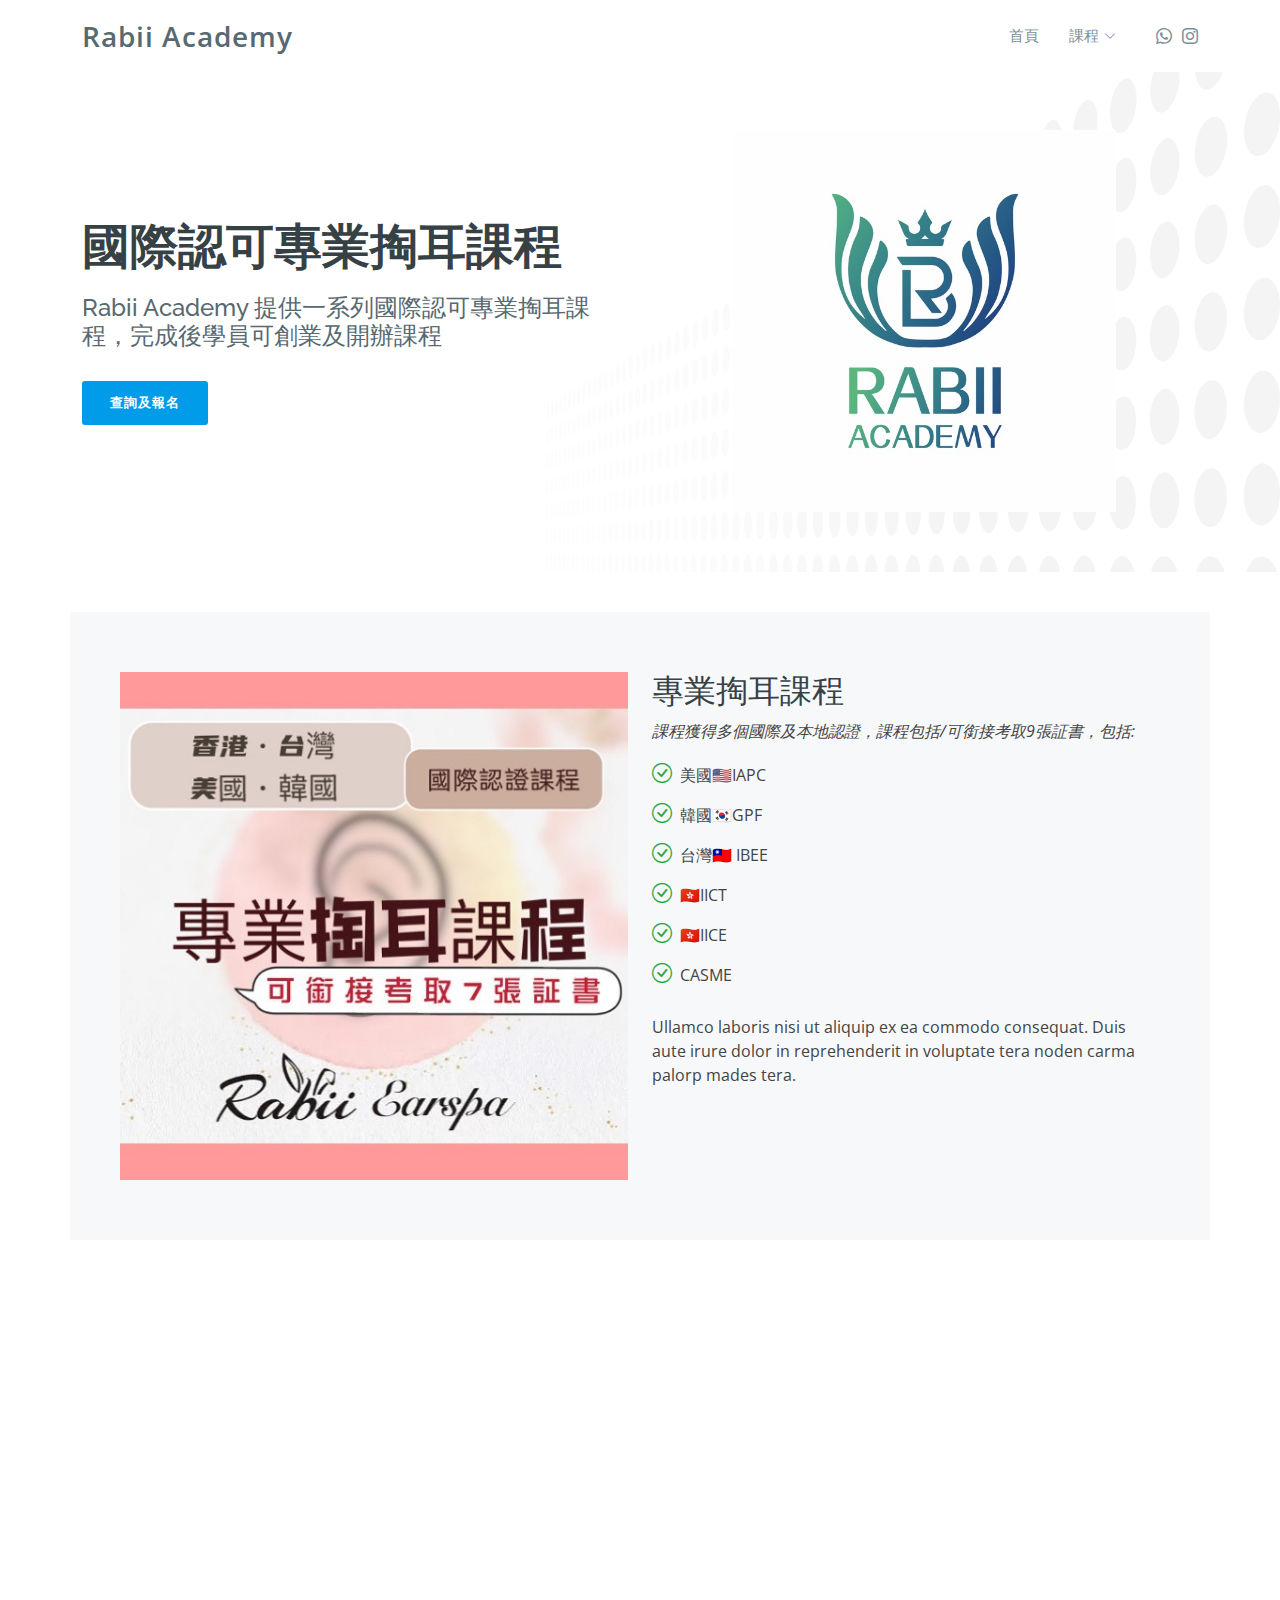
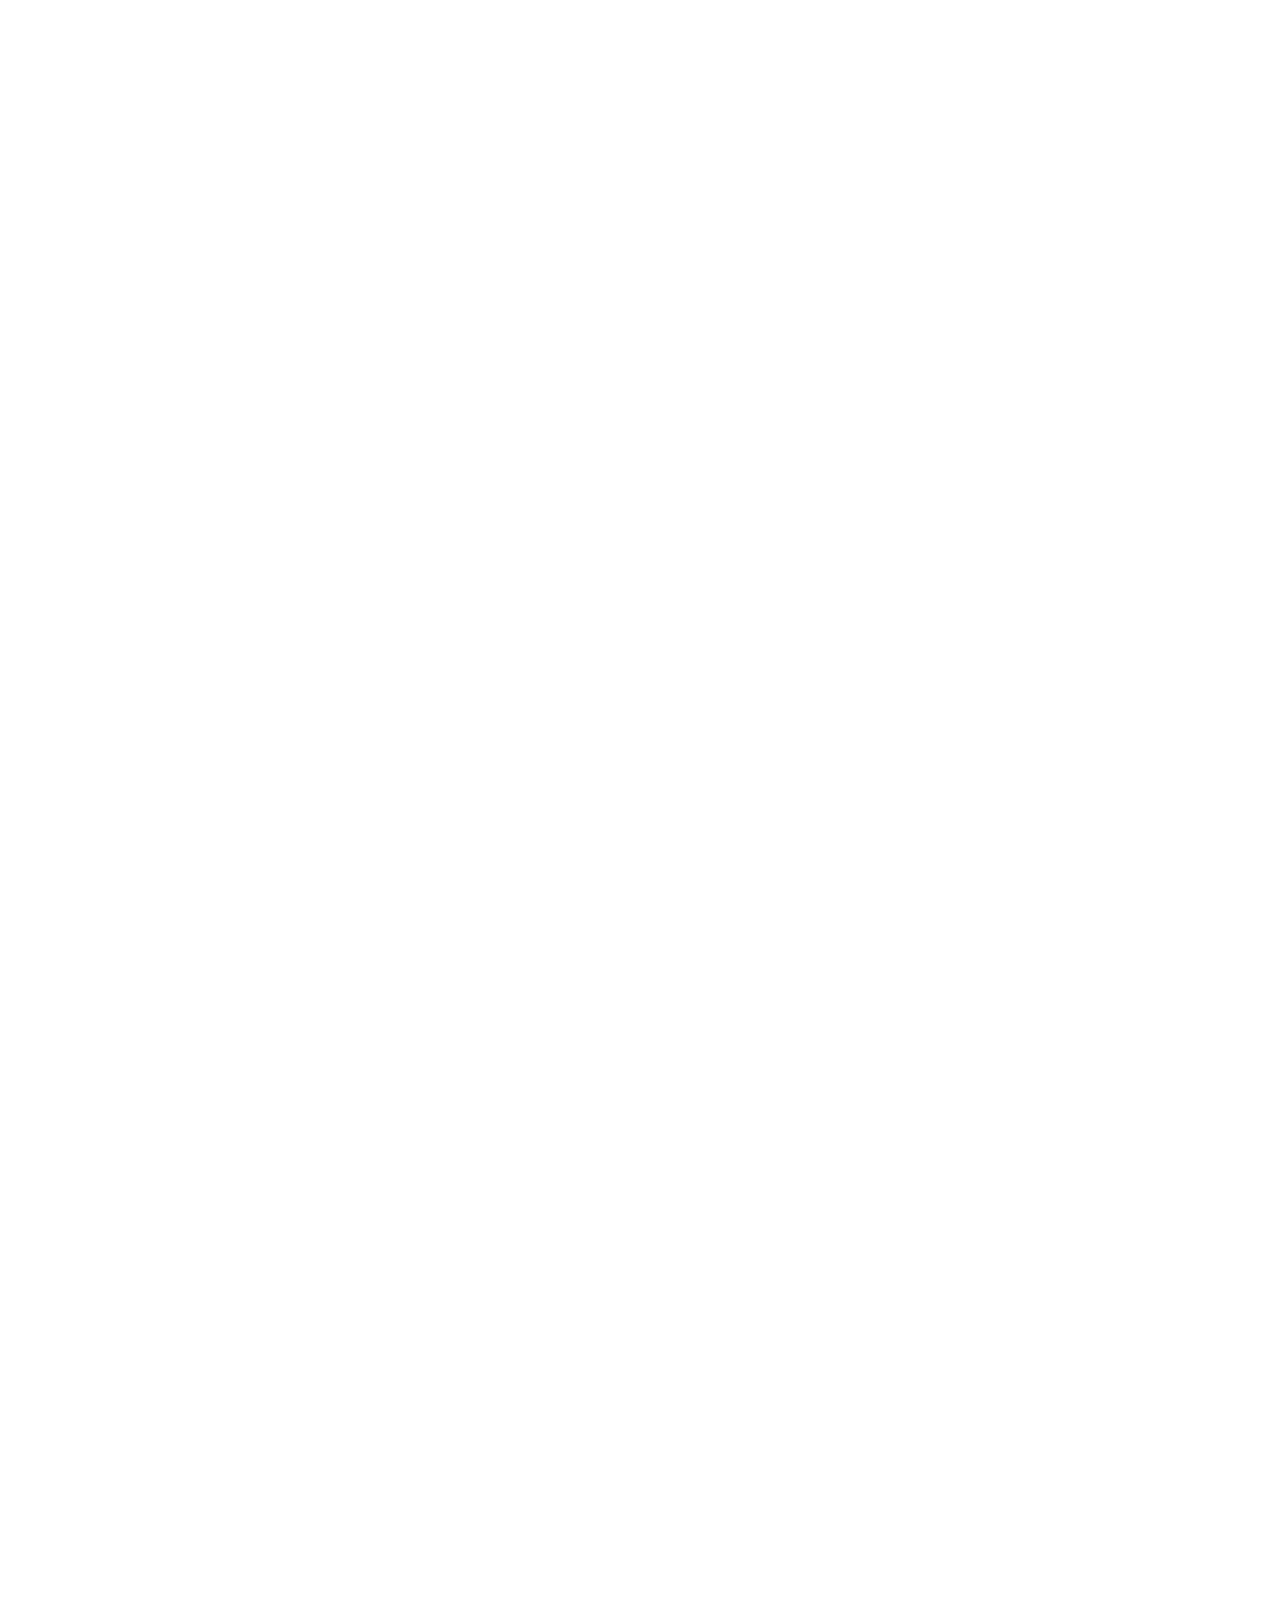
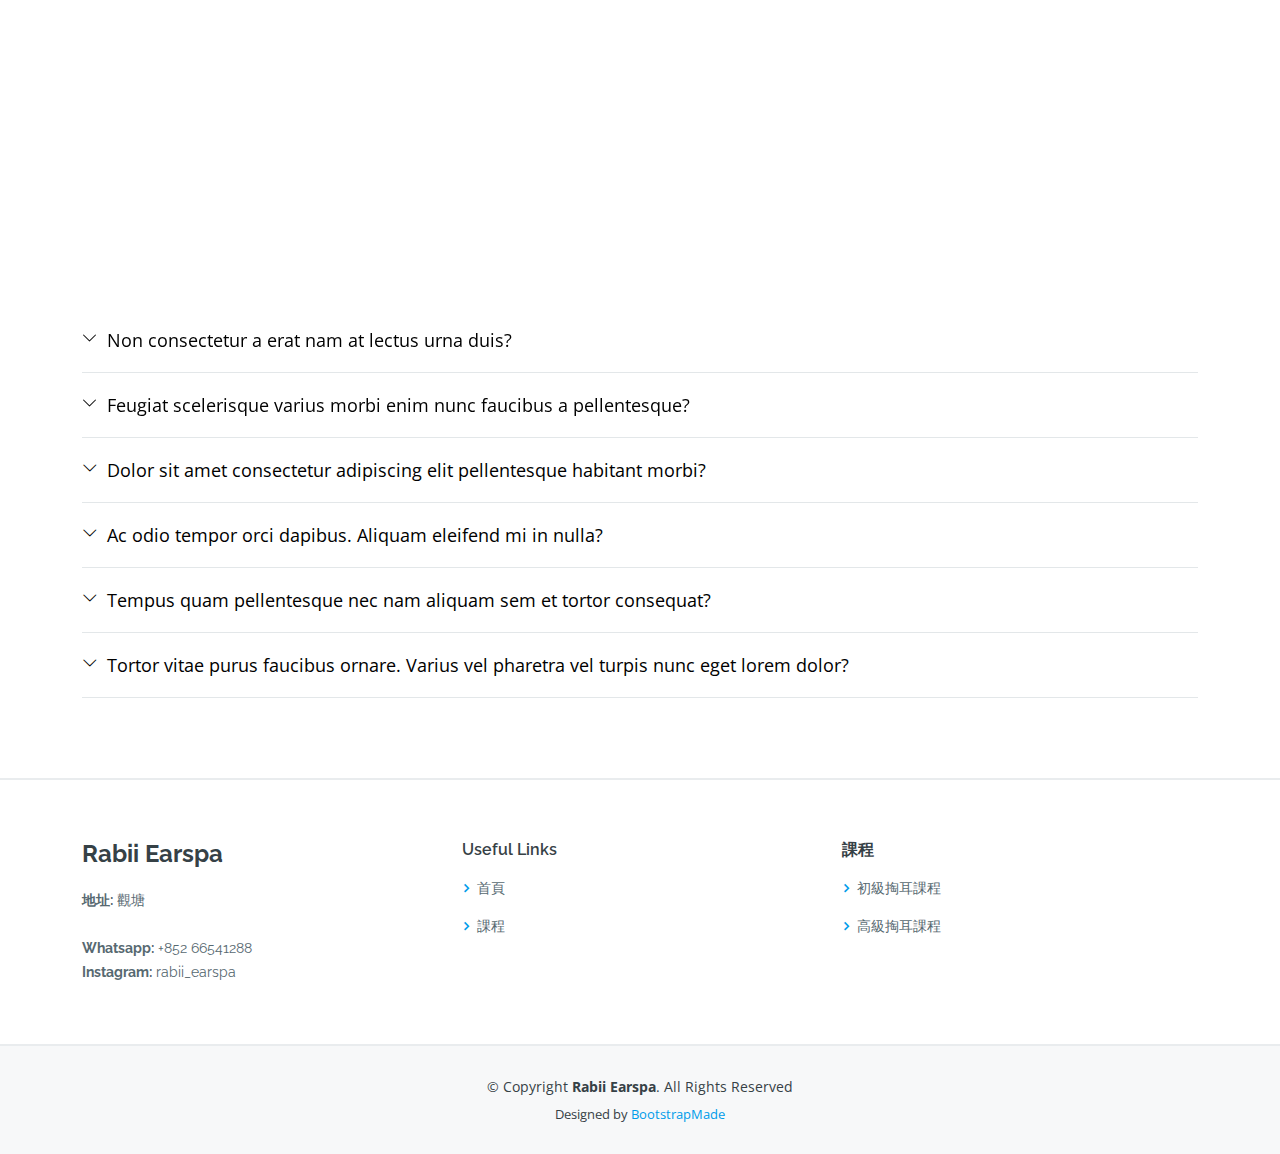
<file: index.html>
<!DOCTYPE html>
<html lang="en">

<head>
  <meta charset="utf-8">
  <meta content="width=device-width, initial-scale=1.0" name="viewport">

  <title>Rabii Academy</title>
  <meta content="" name="description">
  <meta content="" name="keywords">

  <!-- Favicons -->
  <!-- <link href="assets/img/favicon.png" rel="icon"> -->
  <!-- <link href="assets/img/logo.jpg" rel="icon"> -->
  <!-- <link href="assets/img/apple-touch-icon.png" rel="apple-touch-icon"> -->

  <!-- Google Fonts -->
  <link href="https://fonts.googleapis.com/css?family=Open+Sans:300,300i,400,400i,600,600i,700,700i|Raleway:300,300i,400,400i,500,500i,600,600i,700,700i|Poppins:300,300i,400,400i,500,500i,600,600i,700,700i" rel="stylesheet">

  <!-- Vendor CSS Files -->
  <link href="assets/vendor/aos/aos.css" rel="stylesheet">
  <link href="assets/vendor/bootstrap/css/bootstrap.min.css" rel="stylesheet">
  <link href="assets/vendor/bootstrap-icons/bootstrap-icons.css" rel="stylesheet">
  <link href="assets/vendor/boxicons/css/boxicons.min.css" rel="stylesheet">
  <link href="assets/vendor/glightbox/css/glightbox.min.css" rel="stylesheet">
  <link href="assets/vendor/swiper/swiper-bundle.min.css" rel="stylesheet">

  <!-- Template Main CSS File -->
  <link href="assets/css/style.css" rel="stylesheet">
</head>

<body>

    <!-- ======= Header ======= -->
  <header id="header" class="fixed-top d-flex align-items-center">
    <div class="container d-flex align-items-center">

      <div class="logo me-auto">
        <h1><a href="index.html">Rabii Academy</a></h1>
        <!-- Uncomment below if you prefer to use an image logo -->
        <!-- <a href="index.html"><img src="assets/img/logo.jpg" alt="" class="img-fluid"></a> -->
      </div>

      <nav id="navbar" class="navbar order-last order-lg-0">
        <ul>
          <!-- <li><a class="nav-link scrollto active" href="/">首頁</a></li> -->
          <li><a class="nav-link scrollto " href="/">首頁</a></li>
          <li class="dropdown "><a href="/course"><span>課程</span> <i class="bi bi-chevron-down"></i></a>
            <ul>
              
              <li><a class="nav-link scrollto" href="/beginner_earspa">初級掏耳課程</a></li>
              
              <li><a class="nav-link scrollto" href="/advance_earspa">高級掏耳課程</a></li>
              
            </ul>
          </li>
          <!-- <li><a class="nav-link scrollto" href="">Services</a></li>
          <li><a class="nav-link scrollto" href="#portfolio">Portfolio</a></li>
          <li><a class="nav-link scrollto" href="#pricing">Pricing</a></li>
          <li><a class="nav-link scrollto" href="#contact">Contact</a></li> -->
        </ul>
        <i class="bi bi-list mobile-nav-toggle"></i>
      </nav><!-- .navbar -->

      <div class="header-social-links d-flex align-items-center">
        <!-- <a href="#" class="twitter"><i class="bi bi-twitter"></i></a> -->
        <a href="https://wa.me/85266541288" class="facebook" target="_blank"><i class="bi bi-whatsapp"></i></a>
        <a href="https://www.instagram.com/rabii_earspa/" class="instagram" target="_blank"><i class="bi bi-instagram" target="_blank"></i></a>
        <!-- <a href="#" class="linkedin"><i class="bi bi-linkedin"></i></i></a> -->
      </div>

    </div>
  </header><!-- End Header -->

  
  <!-- ======= Hero Section ======= -->
  <section id="hero">

    <div class="container">
      <div class="row">
        <div class="col-lg-6 pt-5 pt-lg-0 order-2 order-lg-1 d-flex flex-column justify-content-center" data-aos="fade-up">
          <div>
            <h1>國際認可專業掏耳課程</h1>
            <h2>Rabii Academy 提供一系列國際認可專業掏耳課程，完成後學員可創業及開辦課程</h2>
            <a href="https://wa.me/85266541288" class="btn-get-started scrollto" target="_blank">查詢及報名</a>
          </div>
        </div>
        <div class="col-lg-6 order-1 order-lg-2 hero-img" data-aos="fade-left">
        <!-- <div class=" order-1 order-lg-2 hero-img" data-aos="fade-left"> -->
          <!-- <img src="assets/img/hero-img.png" class="img-fluid" alt=""> -->
          <img src="assets/img/logo.jpg" class="img-fluid" alt="">
        </div>
      </div>
    </div>

  </section><!-- End Hero -->

  <main id="main">

    <!-- ======= About Section ======= -->
    <section id="about" class="about">
      <div class="container">

        <div class="row">
          <div class="col-lg-6" data-aos="zoom-in">
            <!-- <img src="assets/img/about.jpg" class="img-fluid" alt=""> -->
            <img src="assets/img/course_prom.jpg" class="img-fluid" alt="">
          </div>
          <div class="col-lg-6 d-flex flex-column justify-contents-center" data-aos="fade-left">
            <div class="content pt-4 pt-lg-0">
              <h3>專業掏耳課程</h3>
              <p class="fst-italic">
                課程獲得多個國際及本地認證，課程包括/可銜接考取9張証書，包括:
              </p>
              <ul>
                <li><i class="bi bi-check-circle"></i> 美國🇺🇸IAPC</li>
                <li><i class="bi bi-check-circle"></i> 韓國🇰🇷GPF</li>
                <li><i class="bi bi-check-circle"></i> 台灣🇹🇼 IBEE</li>
                <li><i class="bi bi-check-circle"></i> 🇭🇰IICT</li>
                <li><i class="bi bi-check-circle"></i> 🇭🇰IICE</li>
                <li><i class="bi bi-check-circle"></i> CASME</li>
              </ul>
              <p>
                Ullamco laboris nisi ut aliquip ex ea commodo consequat. Duis aute irure dolor in reprehenderit in voluptate tera noden carma palorp mades tera.
              </p>
            </div>
          </div>
        </div>

      </div>
    </section><!-- End About Section -->

    <!-- ======= Portfolio Section ======= -->
    <section id="portfolio" class="portfolio">
      <div class="container">

        <div class="section-title" data-aos="fade-up">
          <h2>熱門課程</h2>
          <p>Magnam dolores commodi suscipit. Necessitatibus eius consequatur ex aliquid fuga eum quidem. Sit sint consectetur velit. Quisquam quos quisquam cupiditate. Et nemo qui impedit suscipit alias ea. Quia fugiat sit in iste officiis commodi quidem hic quas.</p>
        </div>

        <div class="row">
          <div class="col-lg-12 d-flex justify-content-center" data-aos="fade-up" data-aos-delay="100">
            <ul id="portfolio-flters">
              <li data-filter="*" class="filter-active">全部</li>
              <li data-filter=".filter-app">初級</li>
              <li data-filter=".filter-card">高級</li>
              <li data-filter=".filter-web">優惠</li>
            </ul>
          </div>
        </div>

        <div class="row portfolio-container" data-aos="fade-up" data-aos-delay="200">

          <div class="col-lg-4 col-md-6 portfolio-item filter-app">
            <div class="portfolio-wrap">
              <img src="assets/img/portfolio/e_coure_promo.jpg" class="img-fluid" alt="">
              <div class="portfolio-info">
                <h4>初級掏耳課程</h4>
                <!-- <p>App</p> -->
              </div>
              <div class="portfolio-links">
                <a href="assets/img/portfolio/e_coure_promo.jpg" data-gallery="portfolioGallery" class="portfolio-lightbox" title="初級掏耳課程"><i class="bx bx-plus"></i></a>
                <a href="/beginner_earspa" title="More Details"><i class="bx bx-link"></i></a>
              </div>
            </div>
          </div>

          <div class="col-lg-4 col-md-6 portfolio-item filter-web">
            <div class="portfolio-wrap">
              <img src="assets/img/portfolio/portfolio-2.jpg" class="img-fluid" alt="">
              <div class="portfolio-info">
                <h4>Web 3</h4>
                <p>Web</p>
              </div>
              <div class="portfolio-links">
                <a href="assets/img/portfolio/portfolio-2.jpg" data-gallery="portfolioGallery" class="portfolio-lightbox" title="Web 3"><i class="bx bx-plus"></i></a>
                <a href="portfolio-details.html" title="More Details"><i class="bx bx-link"></i></a>
              </div>
            </div>
          </div>

          <div class="col-lg-4 col-md-6 portfolio-item filter-app">
            <div class="portfolio-wrap">
              <img src="assets/img/portfolio/portfolio-3.jpg" class="img-fluid" alt="">
              <div class="portfolio-info">
                <h4>App 2</h4>
                <p>App</p>
              </div>
              <div class="portfolio-links">
                <a href="assets/img/portfolio/portfolio-3.jpg" data-gallery="portfolioGallery" class="portfolio-lightbox" title="App 2"><i class="bx bx-plus"></i></a>
                <a href="portfolio-details.html" title="More Details"><i class="bx bx-link"></i></a>
              </div>
            </div>
          </div>

          <div class="col-lg-4 col-md-6 portfolio-item filter-card">
            <div class="portfolio-wrap">
              <img src="assets/img/portfolio/portfolio-4.jpg" class="img-fluid" alt="">
              <div class="portfolio-info">
                <h4>Card 2</h4>
                <p>Card</p>
              </div>
              <div class="portfolio-links">
                <a href="assets/img/portfolio/portfolio-4.jpg" data-gallery="portfolioGallery" class="portfolio-lightbox" title="Card 2"><i class="bx bx-plus"></i></a>
                <a href="portfolio-details.html" title="More Details"><i class="bx bx-link"></i></a>
              </div>
            </div>
          </div>

          <div class="col-lg-4 col-md-6 portfolio-item filter-web">
            <div class="portfolio-wrap">
              <img src="assets/img/portfolio/portfolio-5.jpg" class="img-fluid" alt="">
              <div class="portfolio-info">
                <h4>Web 2</h4>
                <p>Web</p>
              </div>
              <div class="portfolio-links">
                <a href="assets/img/portfolio/portfolio-5.jpg" data-gallery="portfolioGallery" class="portfolio-lightbox" title="Web 2"><i class="bx bx-plus"></i></a>
                <a href="portfolio-details.html" title="More Details"><i class="bx bx-link"></i></a>
              </div>
            </div>
          </div>

          <div class="col-lg-4 col-md-6 portfolio-item filter-app">
            <div class="portfolio-wrap">
              <img src="assets/img/portfolio/portfolio-6.jpg" class="img-fluid" alt="">
              <div class="portfolio-info">
                <h4>App 3</h4>
                <p>App</p>
              </div>
              <div class="portfolio-links">
                <a href="assets/img/portfolio/portfolio-6.jpg" data-gallery="portfolioGallery" class="portfolio-lightbox" title="App 3"><i class="bx bx-plus"></i></a>
                <a href="portfolio-details.html" title="More Details"><i class="bx bx-link"></i></a>
              </div>
            </div>
          </div>

          <div class="col-lg-4 col-md-6 portfolio-item filter-card">
            <div class="portfolio-wrap">
              <img src="assets/img/portfolio/portfolio-7.jpg" class="img-fluid" alt="">
              <div class="portfolio-info">
                <h4>Card 1</h4>
                <p>Card</p>
              </div>
              <div class="portfolio-links">
                <a href="assets/img/portfolio/portfolio-7.jpg" data-gallery="portfolioGallery" class="portfolio-lightbox" title="Card 1"><i class="bx bx-plus"></i></a>
                <a href="portfolio-details.html" title="More Details"><i class="bx bx-link"></i></a>
              </div>
            </div>
          </div>

          <div class="col-lg-4 col-md-6 portfolio-item filter-card">
            <div class="portfolio-wrap">
              <img src="assets/img/portfolio/portfolio-8.jpg" class="img-fluid" alt="">
              <div class="portfolio-info">
                <h4>Card 3</h4>
                <p>Card</p>
              </div>
              <div class="portfolio-links">
                <a href="assets/img/portfolio/portfolio-8.jpg" data-gallery="portfolioGallery" class="portfolio-lightbox" title="Card 3"><i class="bx bx-plus"></i></a>
                <a href="portfolio-details.html" title="More Details"><i class="bx bx-link"></i></a>
              </div>
            </div>
          </div>

          <div class="col-lg-4 col-md-6 portfolio-item filter-web">
            <div class="portfolio-wrap">
              <img src="assets/img/portfolio/portfolio-9.jpg" class="img-fluid" alt="">
              <div class="portfolio-info">
                <h4>Web 3</h4>
                <p>Web</p>
              </div>
              <div class="portfolio-links">
                <a href="assets/img/portfolio/portfolio-9.jpg" data-gallery="portfolioGallery" class="portfolio-lightbox" title="Web 3"><i class="bx bx-plus"></i></a>
                <a href="portfolio-details.html" title="More Details"><i class="bx bx-link"></i></a>
              </div>
            </div>
          </div>

        </div>

      </div>
    </section><!-- End Portfolio Section -->

    <!-- ======= Cta Section ======= -->
    <section id="cta" class="cta">
      <div class="container">

        <div class="row" data-aos="zoom-in">
          <div class="col-lg-9 text-center text-lg-start">
            <h3>查詢及報名</h3>
            <p> 有興趣的朋友請Whatsapp +852 66541288 查詢及報名</p>
          </div>
          <div class="col-lg-3 cta-btn-container text-center">
            <a class="cta-btn align-middle" href="https://wa.me/85266541288" target="_blank">查詢及報名</a>
          </div>
        </div>

      </div>
    </section><!-- End Cta Section -->

    <!-- ======= Testimonials Section ======= -->
    <section id="testimonials" class="testimonials">
      <div class="container">

        <div class="section-title" data-aos="fade-up">
          <h2>學員分享</h2>
          <p>Rabii Academy 已培訓過百學員，廣獲好評</p>
        </div>

        <div class="testimonials-slider swiper" data-aos="fade-up" data-aos-delay="100">
          <div class="swiper-wrapper">

            <div class="swiper-slide">
              <div class="testimonial-item">
                <p>
                  <i class="bx bxs-quote-alt-left quote-icon-left"></i>
                  Proin iaculis purus consequat sem cure digni ssim donec porttitora entum suscipit rhoncus. Accusantium quam, ultricies eget id, aliquam eget nibh et. Maecen aliquam, risus at semper.
                  <i class="bx bxs-quote-alt-right quote-icon-right"></i>
                </p>
                <!-- <img src="assets/img/testimonials/testimonials-1.jpg" class="testimonial-img" alt=""> -->
                <h3>Saul Goodman</h3>
                <h4>Ceo &amp; Founder</h4>
              </div>
            </div><!-- End testimonial item -->

            <div class="swiper-slide">
              <div class="testimonial-item">
                <p>
                  <i class="bx bxs-quote-alt-left quote-icon-left"></i>
                  Export tempor illum tamen malis malis eram quae irure esse labore quem cillum quid cillum eram malis quorum velit fore eram velit sunt aliqua noster fugiat irure amet legam anim culpa.
                  <i class="bx bxs-quote-alt-right quote-icon-right"></i>
                </p>
                <!-- <img src="assets/img/testimonials/testimonials-2.jpg" class="testimonial-img" alt=""> -->
                <h3>Sara Wilsson</h3>
                <h4>Designer</h4>
              </div>
            </div><!-- End testimonial item -->

            <div class="swiper-slide">
              <div class="testimonial-item">
                <p>
                  <i class="bx bxs-quote-alt-left quote-icon-left"></i>
                  Enim nisi quem export duis labore cillum quae magna enim sint quorum nulla quem veniam duis minim tempor labore quem eram duis noster aute amet eram fore quis sint minim.
                  <i class="bx bxs-quote-alt-right quote-icon-right"></i>
                </p>
                <!-- <img src="assets/img/testimonials/testimonials-3.jpg" class="testimonial-img" alt=""> -->
                <h3>Jena Karlis</h3>
                <h4>Store Owner</h4>
              </div>
            </div><!-- End testimonial item -->

            <div class="swiper-slide">
              <div class="testimonial-item">
                <p>
                  <i class="bx bxs-quote-alt-left quote-icon-left"></i>
                  Fugiat enim eram quae cillum dolore dolor amet nulla culpa multos export minim fugiat minim velit minim dolor enim duis veniam ipsum anim magna sunt elit fore quem dolore labore illum veniam.
                  <i class="bx bxs-quote-alt-right quote-icon-right"></i>
                </p>
                <!-- <img src="assets/img/testimonials/testimonials-4.jpg" class="testimonial-img" alt=""> -->
                <h3>Matt Brandon</h3>
                <h4>Freelancer</h4>
              </div>
            </div><!-- End testimonial item -->

            <div class="swiper-slide">
              <div class="testimonial-item">
                <p>
                  <i class="bx bxs-quote-alt-left quote-icon-left"></i>
                  Quis quorum aliqua sint quem legam fore sunt eram irure aliqua veniam tempor noster veniam enim culpa labore duis sunt culpa nulla illum cillum fugiat legam esse veniam culpa fore nisi cillum quid.
                  <i class="bx bxs-quote-alt-right quote-icon-right"></i>
                </p>
                <!-- <img src="assets/img/testimonials/testimonials-5.jpg" class="testimonial-img" alt=""> -->
                <h3>John Larson</h3>
                <h4>Entrepreneur</h4>
              </div>
            </div><!-- End testimonial item -->

          </div>
          <div class="swiper-pagination"></div>
        </div>

      </div>
    </section><!-- End Testimonials Section -->

    <!-- ======= F.A.Q Section ======= -->
    <section id="faq" class="faq">
      <div class="container">

        <div class="section-title" data-aos="fade-up">
          <h2>Frequently Asked Questions</h2>
        </div>

        <ul class="faq-list">

          <li>
            <div data-bs-toggle="collapse" class="collapsed question" href="#faq1">Non consectetur a erat nam at lectus urna duis? <i class="bi bi-chevron-down icon-show"></i><i class="bi bi-chevron-up icon-close"></i></div>
            <div id="faq1" class="collapse" data-bs-parent=".faq-list">
              <p>
                Feugiat pretium nibh ipsum consequat. Tempus iaculis urna id volutpat lacus laoreet non curabitur gravida. Venenatis lectus magna fringilla urna porttitor rhoncus dolor purus non.
              </p>
            </div>
          </li>

          <li>
            <div data-bs-toggle="collapse" href="#faq2" class="collapsed question">Feugiat scelerisque varius morbi enim nunc faucibus a pellentesque? <i class="bi bi-chevron-down icon-show"></i><i class="bi bi-chevron-up icon-close"></i></div>
            <div id="faq2" class="collapse" data-bs-parent=".faq-list">
              <p>
                Dolor sit amet consectetur adipiscing elit pellentesque habitant morbi. Id interdum velit laoreet id donec ultrices. Fringilla phasellus faucibus scelerisque eleifend donec pretium. Est pellentesque elit ullamcorper dignissim. Mauris ultrices eros in cursus turpis massa tincidunt dui.
              </p>
            </div>
          </li>

          <li>
            <div data-bs-toggle="collapse" href="#faq3" class="collapsed question">Dolor sit amet consectetur adipiscing elit pellentesque habitant morbi? <i class="bi bi-chevron-down icon-show"></i><i class="bi bi-chevron-up icon-close"></i></div>
            <div id="faq3" class="collapse" data-bs-parent=".faq-list">
              <p>
                Eleifend mi in nulla posuere sollicitudin aliquam ultrices sagittis orci. Faucibus pulvinar elementum integer enim. Sem nulla pharetra diam sit amet nisl suscipit. Rutrum tellus pellentesque eu tincidunt. Lectus urna duis convallis convallis tellus. Urna molestie at elementum eu facilisis sed odio morbi quis
              </p>
            </div>
          </li>

          <li>
            <div data-bs-toggle="collapse" href="#faq4" class="collapsed question">Ac odio tempor orci dapibus. Aliquam eleifend mi in nulla? <i class="bi bi-chevron-down icon-show"></i><i class="bi bi-chevron-up icon-close"></i></div>
            <div id="faq4" class="collapse" data-bs-parent=".faq-list">
              <p>
                Dolor sit amet consectetur adipiscing elit pellentesque habitant morbi. Id interdum velit laoreet id donec ultrices. Fringilla phasellus faucibus scelerisque eleifend donec pretium. Est pellentesque elit ullamcorper dignissim. Mauris ultrices eros in cursus turpis massa tincidunt dui.
              </p>
            </div>
          </li>

          <li>
            <div data-bs-toggle="collapse" href="#faq5" class="collapsed question">Tempus quam pellentesque nec nam aliquam sem et tortor consequat? <i class="bi bi-chevron-down icon-show"></i><i class="bi bi-chevron-up icon-close"></i></div>
            <div id="faq5" class="collapse" data-bs-parent=".faq-list">
              <p>
                Molestie a iaculis at erat pellentesque adipiscing commodo. Dignissim suspendisse in est ante in. Nunc vel risus commodo viverra maecenas accumsan. Sit amet nisl suscipit adipiscing bibendum est. Purus gravida quis blandit turpis cursus in
              </p>
            </div>
          </li>

          <li>
            <div data-bs-toggle="collapse" href="#faq6" class="collapsed question">Tortor vitae purus faucibus ornare. Varius vel pharetra vel turpis nunc eget lorem dolor? <i class="bi bi-chevron-down icon-show"></i><i class="bi bi-chevron-up icon-close"></i></div>
            <div id="faq6" class="collapse" data-bs-parent=".faq-list">
              <p>
                Laoreet sit amet cursus sit amet dictum sit amet justo. Mauris vitae ultricies leo integer malesuada nunc vel. Tincidunt eget nullam non nisi est sit amet. Turpis nunc eget lorem dolor sed. Ut venenatis tellus in metus vulputate eu scelerisque. Pellentesque diam volutpat commodo sed egestas egestas fringilla phasellus faucibus. Nibh tellus molestie nunc non blandit massa enim nec.
              </p>
            </div>
          </li>

        </ul>

      </div>
    </section><!-- End Frequently Asked Questions Section -->

  </main><!-- End #main -->

  <!-- ======= Footer ======= -->
<footer id="footer">
    <div class="footer-top">
      <div class="container">
        <div class="row">

          <div class="col-lg-4 col-md-6">
            <div class="footer-info">
              <h3>Rabii Earspa</h3>
              <p>
                <strong>地址:</strong> 觀塘 <br><br>
                <!-- 觀塘 <br>
                NY 535022, USA<br><br> -->
                <strong>Whatsapp:</strong> +852 66541288<br>
                <strong>Instagram:</strong> rabii_earspa<br>
              </p>
              <!-- <div class="social-links mt-3">
                <a href="#" class="twitter"><i class="bx bxl-twitter"></i></a>
                <a href="#" class="facebook"><i class="bx bxl-facebook"></i></a>
                <a href="#" class="instagram"><i class="bx bxl-instagram"></i></a>
                <a href="#" class="google-plus"><i class="bx bxl-skype"></i></a>
                <a href="#" class="linkedin"><i class="bx bxl-linkedin"></i></a>
              </div> -->
            </div>
          </div>

          <div class="col-lg-4 col-md-6 footer-links">
            <h4>Useful Links</h4>
            <ul>
              <li><i class="bx bx-chevron-right"></i> <a href="/">首頁</a></li>
              <li><i class="bx bx-chevron-right"></i> <a href="/course">課程</a></li>
            </ul>
          </div>

          <div class="col-lg-4 col-md-6 footer-links">
            <h4>課程</h4>
            <ul>
              
              <li><i class="bx bx-chevron-right"></i> <a href="/beginner_earspa">初級掏耳課程</a></li>
              
              <li><i class="bx bx-chevron-right"></i> <a href="/advance_earspa">高級掏耳課程</a></li>
              
            </ul>
          </div>

          <!-- <div class="col-lg-4 col-md-6 footer-newsletter">
            <h4>Our Newsletter</h4>
            <p>Tamen quem nulla quae legam multos aute sint culpa legam noster magna</p>
            <form action="" method="post">
              <input type="email" name="email"><input type="submit" value="Subscribe">
            </form>

          </div> -->

        </div>
      </div>
    </div>

    <div class="container">
      <div class="copyright">
        &copy; Copyright <strong><span>Rabii Earspa</span></strong>. All Rights Reserved
      </div>
      <div class="credits">
        <!-- All the links in the footer should remain intact. -->
        <!-- You can delete the links only if you purchased the pro version. -->
        <!-- Licensing information: https://bootstrapmade.com/license/ -->
        <!-- Purchase the pro version with working PHP/AJAX contact form: https://bootstrapmade.com/scaffold-bootstrap-metro-style-template/ -->
        Designed by <a href="https://bootstrapmade.com/">BootstrapMade</a>
      </div>
    </div>
  </footer><!-- End Footer -->
  

  <a href="#" class="back-to-top d-flex align-items-center justify-content-center"><i class="bi bi-arrow-up-short"></i></a>

  <!-- Vendor JS Files -->
  <script src="assets/vendor/aos/aos.js"></script>
  <script src="assets/vendor/bootstrap/js/bootstrap.bundle.min.js"></script>
  <script src="assets/vendor/glightbox/js/glightbox.min.js"></script>
  <script src="assets/vendor/isotope-layout/isotope.pkgd.min.js"></script>
  <script src="assets/vendor/swiper/swiper-bundle.min.js"></script>
  <!-- <script src="assets/vendor/php-email-form/validate.js"></script> -->

  <!-- Template Main JS File -->
  <script src="assets/js/main.js"></script>

</body>

</html>
</file>
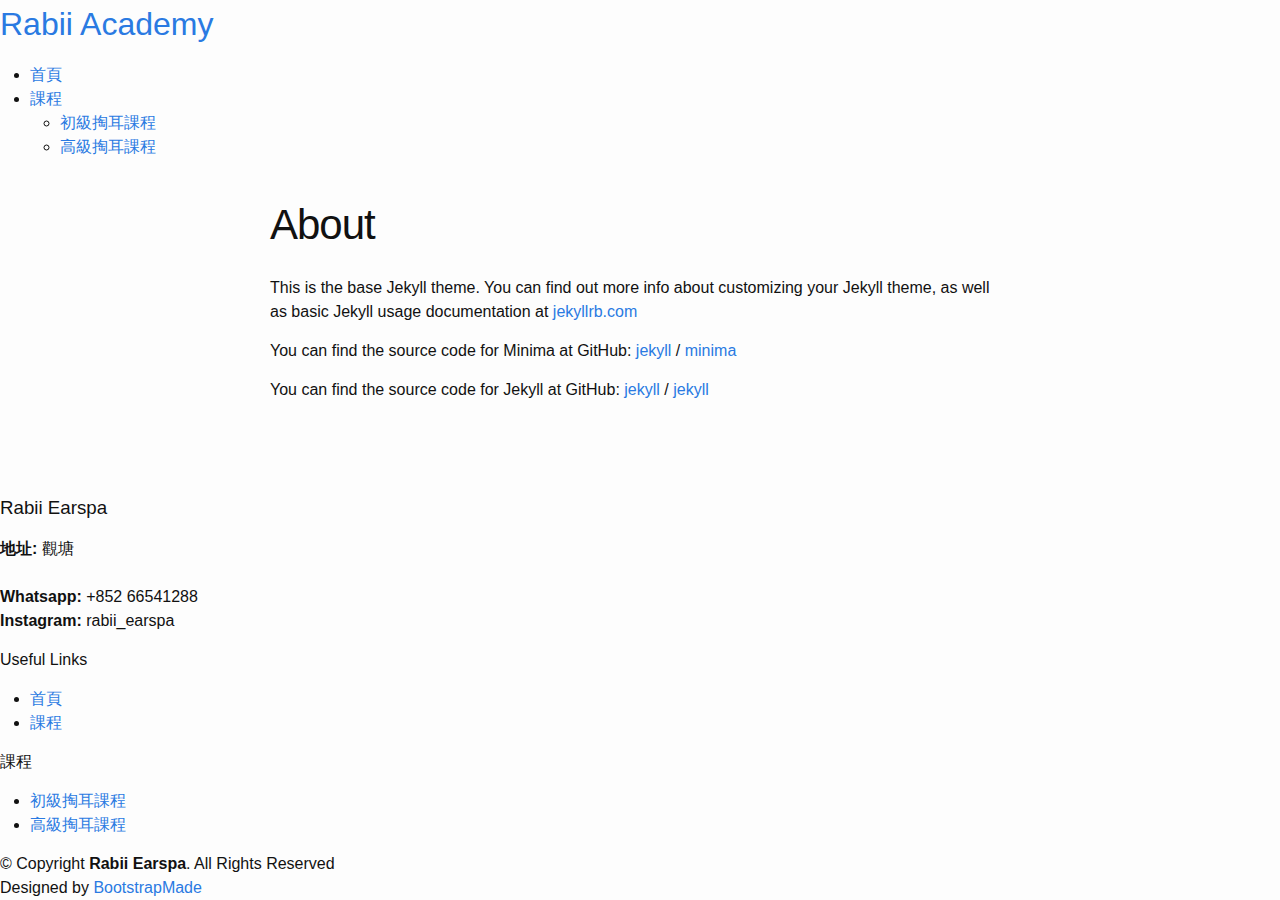
<file: about/index.html>
<!DOCTYPE html>
<html lang="en"><head>
  <meta charset="utf-8">
  <meta http-equiv="X-UA-Compatible" content="IE=edge">
  <meta name="viewport" content="width=device-width, initial-scale=1"><!-- Begin Jekyll SEO tag v2.8.0 -->
<title>About | Rabii Academy</title>
<meta name="generator" content="Jekyll v3.8.7" />
<meta property="og:title" content="About" />
<meta property="og:locale" content="en_US" />
<meta name="description" content="Write an awesome description for your new site here. You can edit this line in _config.yml. It will appear in your document head meta (for Google search results) and in your feed.xml site description." />
<meta property="og:description" content="Write an awesome description for your new site here. You can edit this line in _config.yml. It will appear in your document head meta (for Google search results) and in your feed.xml site description." />
<link rel="canonical" href="http://0.0.0.0:4000/about/" />
<meta property="og:url" content="http://0.0.0.0:4000/about/" />
<meta property="og:site_name" content="Rabii Academy" />
<meta property="og:type" content="website" />
<meta name="twitter:card" content="summary" />
<meta property="twitter:title" content="About" />
<script type="application/ld+json">
{"@context":"https://schema.org","@type":"WebSite","description":"Write an awesome description for your new site here. You can edit this line in _config.yml. It will appear in your document head meta (for Google search results) and in your feed.xml site description.","headline":"About","name":"Rabii Academy","url":"http://0.0.0.0:4000/about/"}</script>
<!-- End Jekyll SEO tag -->
<link rel="stylesheet" href="/assets/main.css"><link type="application/atom+xml" rel="alternate" href="http://0.0.0.0:4000/feed.xml" title="Rabii Academy" /></head>
<body>  <!-- ======= Header ======= -->
  <header id="header" class="fixed-top d-flex align-items-center">
    <div class="container d-flex align-items-center">

      <div class="logo me-auto">
        <h1><a href="index.html">Rabii Academy</a></h1>
        <!-- Uncomment below if you prefer to use an image logo -->
        <!-- <a href="index.html"><img src="assets/img/logo.jpg" alt="" class="img-fluid"></a> -->
      </div>

      <nav id="navbar" class="navbar order-last order-lg-0">
        <ul>
          <!-- <li><a class="nav-link scrollto active" href="/">首頁</a></li> -->
          <li><a class="nav-link scrollto " href="/">首頁</a></li>
          <li class="dropdown "><a href="/course"><span>課程</span> <i class="bi bi-chevron-down"></i></a>
            <ul>
              
              <li><a class="nav-link scrollto" href="/beginner_earspa">初級掏耳課程</a></li>
              
              <li><a class="nav-link scrollto" href="/advance_earspa">高級掏耳課程</a></li>
              
            </ul>
          </li>
          <!-- <li><a class="nav-link scrollto" href="">Services</a></li>
          <li><a class="nav-link scrollto" href="#portfolio">Portfolio</a></li>
          <li><a class="nav-link scrollto" href="#pricing">Pricing</a></li>
          <li><a class="nav-link scrollto" href="#contact">Contact</a></li> -->
        </ul>
        <i class="bi bi-list mobile-nav-toggle"></i>
      </nav><!-- .navbar -->

      <div class="header-social-links d-flex align-items-center">
        <!-- <a href="#" class="twitter"><i class="bi bi-twitter"></i></a> -->
        <a href="https://wa.me/85266541288" class="facebook" target="_blank"><i class="bi bi-whatsapp"></i></a>
        <a href="https://www.instagram.com/rabii_earspa/" class="instagram" target="_blank"><i class="bi bi-instagram" target="_blank"></i></a>
        <!-- <a href="#" class="linkedin"><i class="bi bi-linkedin"></i></i></a> -->
      </div>

    </div>
  </header><!-- End Header --><main class="page-content" aria-label="Content">
      <div class="wrapper">
        <article class="post">

  <header class="post-header">
    <h1 class="post-title">About</h1>
  </header>

  <div class="post-content">
    <p>This is the base Jekyll theme. You can find out more info about customizing your Jekyll theme, as well as basic Jekyll usage documentation at <a href="https://jekyllrb.com/">jekyllrb.com</a></p>

<p>You can find the source code for Minima at GitHub:
<a href="https://github.com/jekyll">jekyll</a> /
<a href="https://github.com/jekyll/minima">minima</a></p>

<p>You can find the source code for Jekyll at GitHub:
<a href="https://github.com/jekyll">jekyll</a> /
<a href="https://github.com/jekyll/jekyll">jekyll</a></p>


  </div>

</article>

      </div>
    </main><!-- ======= Footer ======= -->
<footer id="footer">
    <div class="footer-top">
      <div class="container">
        <div class="row">

          <div class="col-lg-4 col-md-6">
            <div class="footer-info">
              <h3>Rabii Earspa</h3>
              <p>
                <strong>地址:</strong> 觀塘 <br><br>
                <!-- 觀塘 <br>
                NY 535022, USA<br><br> -->
                <strong>Whatsapp:</strong> +852 66541288<br>
                <strong>Instagram:</strong> rabii_earspa<br>
              </p>
              <!-- <div class="social-links mt-3">
                <a href="#" class="twitter"><i class="bx bxl-twitter"></i></a>
                <a href="#" class="facebook"><i class="bx bxl-facebook"></i></a>
                <a href="#" class="instagram"><i class="bx bxl-instagram"></i></a>
                <a href="#" class="google-plus"><i class="bx bxl-skype"></i></a>
                <a href="#" class="linkedin"><i class="bx bxl-linkedin"></i></a>
              </div> -->
            </div>
          </div>

          <div class="col-lg-4 col-md-6 footer-links">
            <h4>Useful Links</h4>
            <ul>
              <li><i class="bx bx-chevron-right"></i> <a href="/">首頁</a></li>
              <li><i class="bx bx-chevron-right"></i> <a href="/course">課程</a></li>
            </ul>
          </div>

          <div class="col-lg-4 col-md-6 footer-links">
            <h4>課程</h4>
            <ul>
              
              <li><i class="bx bx-chevron-right"></i> <a href="/beginner_earspa">初級掏耳課程</a></li>
              
              <li><i class="bx bx-chevron-right"></i> <a href="/advance_earspa">高級掏耳課程</a></li>
              
            </ul>
          </div>

          <!-- <div class="col-lg-4 col-md-6 footer-newsletter">
            <h4>Our Newsletter</h4>
            <p>Tamen quem nulla quae legam multos aute sint culpa legam noster magna</p>
            <form action="" method="post">
              <input type="email" name="email"><input type="submit" value="Subscribe">
            </form>

          </div> -->

        </div>
      </div>
    </div>

    <div class="container">
      <div class="copyright">
        &copy; Copyright <strong><span>Rabii Earspa</span></strong>. All Rights Reserved
      </div>
      <div class="credits">
        <!-- All the links in the footer should remain intact. -->
        <!-- You can delete the links only if you purchased the pro version. -->
        <!-- Licensing information: https://bootstrapmade.com/license/ -->
        <!-- Purchase the pro version with working PHP/AJAX contact form: https://bootstrapmade.com/scaffold-bootstrap-metro-style-template/ -->
        Designed by <a href="https://bootstrapmade.com/">BootstrapMade</a>
      </div>
    </div>
  </footer><!-- End Footer --></body>

</html>
</file>
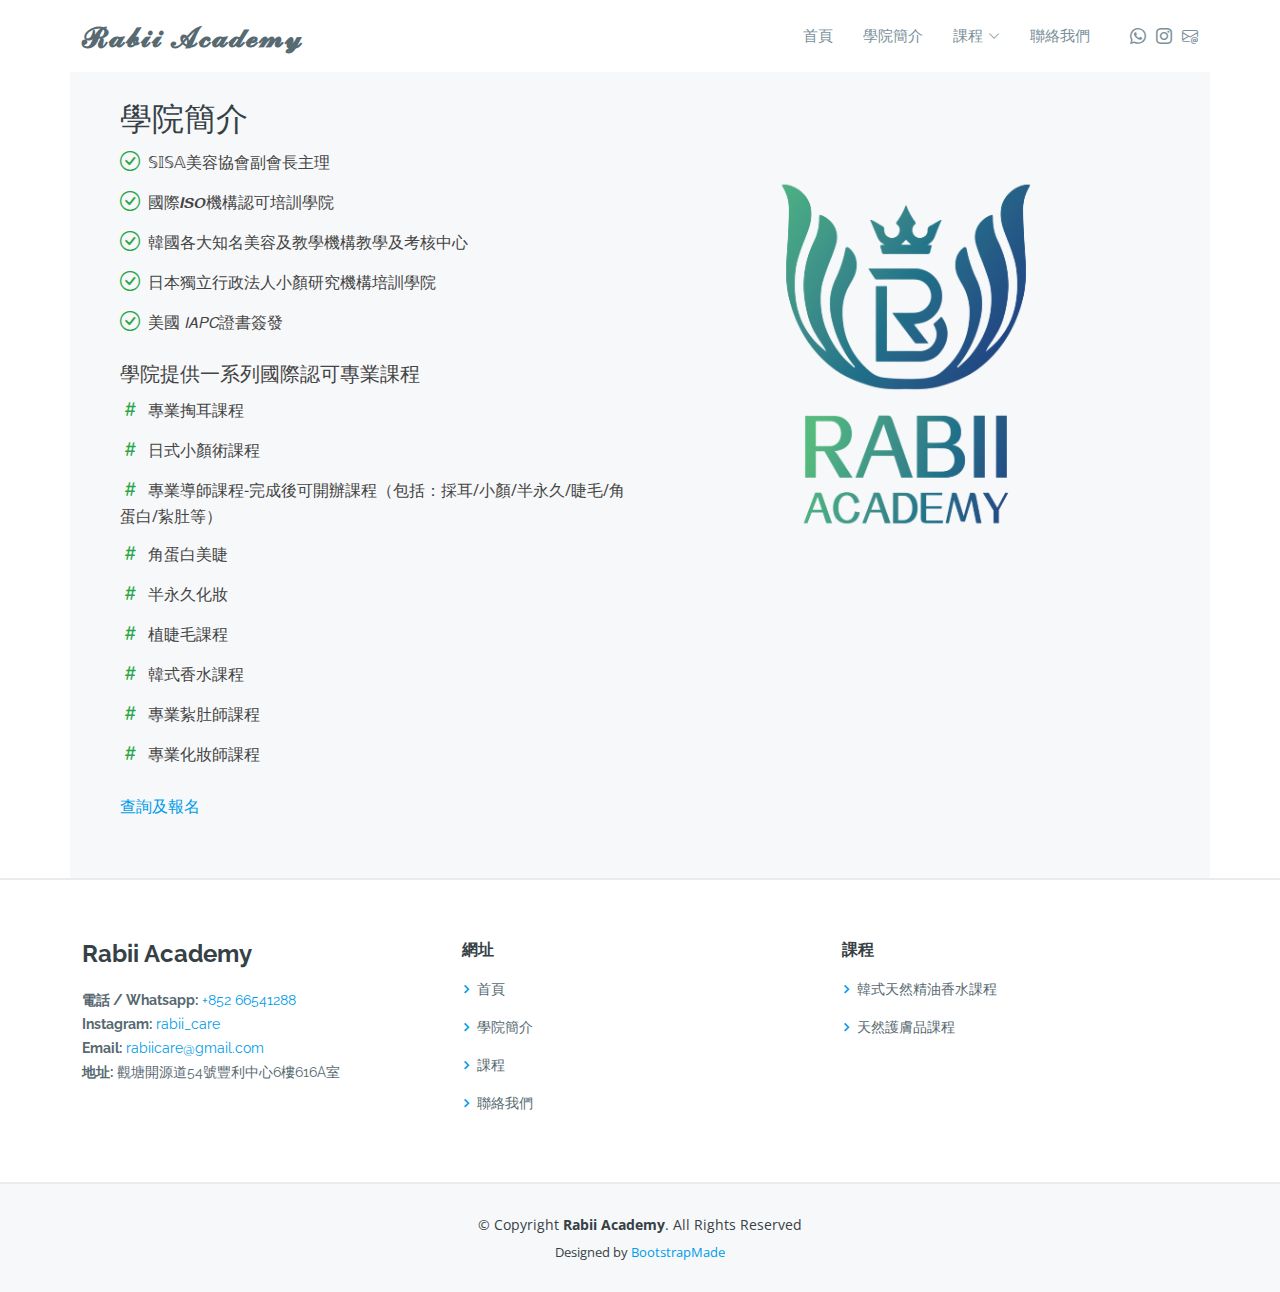
<file: about.html>
<!DOCTYPE html>
<html lang="en">

<head>
  <meta charset="utf-8">
  <meta content="width=device-width, initial-scale=1.0" name="viewport">

  <title>Rabii Academy</title>
  <meta content="" name="description">
  <meta content="" name="keywords">

  <!-- Favicons -->
  <!-- <link href="assets/img/favicon.png" rel="icon"> -->
  <!-- <link href="assets/img/logo.jpg" rel="icon"> -->
  <!-- <link href="assets/img/apple-touch-icon.png" rel="apple-touch-icon"> -->

  <!-- Google Fonts -->
  <link href="https://fonts.googleapis.com/css?family=Open+Sans:300,300i,400,400i,600,600i,700,700i|Raleway:300,300i,400,400i,500,500i,600,600i,700,700i|Poppins:300,300i,400,400i,500,500i,600,600i,700,700i" rel="stylesheet">

  <!-- Vendor CSS Files -->
  <!-- <link href="assets/vendor/aos/aos.css" rel="stylesheet">
  <link href="assets/vendor/bootstrap/css/bootstrap.min.css" rel="stylesheet">
  <link href="assets/vendor/bootstrap-icons/bootstrap-icons.css" rel="stylesheet">
  <link href="assets/vendor/boxicons/css/boxicons.min.css" rel="stylesheet">
  <link href="assets/vendor/glightbox/css/glightbox.min.css" rel="stylesheet">
  <link href="assets/vendor/swiper/swiper-bundle.min.css" rel="stylesheet"> -->

  <link href="/assets/vendor/aos/aos.css" rel="stylesheet">
  <link href="/assets/vendor/bootstrap/css/bootstrap.min.css" rel="stylesheet">
  <link href="/assets/vendor/bootstrap-icons/bootstrap-icons.css" rel="stylesheet">
  <link href="/assets/vendor/boxicons/css/boxicons.min.css" rel="stylesheet">
  <link href="/assets/vendor/glightbox/css/glightbox.min.css" rel="stylesheet">
  <link href="/assets/vendor/swiper/swiper-bundle.min.css" rel="stylesheet">

  <!-- Template Main CSS File -->
  <link href="/assets/css/style.css" rel="stylesheet">
</head>

<body>

    <!-- ======= Header ======= -->
  <header id="header" class="fixed-top d-flex align-items-center">
    <div class="container d-flex align-items-center">

      <div class="logo me-auto">
        <h1><a href="/index.html">𝓡𝓪𝓫𝓲𝓲 𝓐𝓬𝓪𝓭𝓮𝓶𝔂</a></h1>
        <!-- <h1><a href="index.html">𝓡𝓪𝓫𝓲𝓲 𝓐𝓬𝓪𝓭𝓮𝓶𝔂Rabii Academy</a></h1> -->
        <!-- Uncomment below if you prefer to use an image logo -->
        <!-- <a href="index.html"><img src="assets/img/logo.jpg" alt="" class="img-fluid"></a> -->
      </div>

      <nav id="navbar" class="navbar order-last order-lg-0">
        <ul>
          <!-- <li><a class="nav-link scrollto active" href="/">首頁</a></li> -->
          <li><a class="nav-link scrollto " href="/">首頁</a></li>
          <li><a class="nav-link scrollto " href="/about.html">學院簡介</a></li>
          <li class="dropdown "><a href="/course.html"><span>課程</span> <i class="bi bi-chevron-down"></i></a>
            <ul>
              
              <li><a class="nav-link scrollto" href="/course/perfume.html">韓式天然精油香水課程</a></li>
              
              <li><a class="nav-link scrollto" href="/course/skincare.html">天然護膚品課程</a></li>
              
            </ul>
          </li>
          <li><a class="nav-link scrollto " href="/contact_us.html">聯絡我們</a></li>
          <!-- <li><a class="nav-link scrollto" href="">Services</a></li>
          <li><a class="nav-link scrollto" href="#portfolio">Portfolio</a></li>
          <li><a class="nav-link scrollto" href="#pricing">Pricing</a></li>
          <li><a class="nav-link scrollto" href="#contact">Contact</a></li> -->
        </ul>
        <i class="bi bi-list mobile-nav-toggle"></i>
      </nav><!-- .navbar -->

      <div class="header-social-links d-flex align-items-center">
        <!-- <a href="#" class="twitter"><i class="bi bi-twitter"></i></a> -->
        <!-- <a href="https://wa.me/85266541288" class="facebook" target="_blank"><i class="bi bi-whatsapp"></i></a> -->
        <a href="https://wa.me/85266541288" class="facebook" target="_blank"><i class="bi bi-whatsapp"></i></a>
        <a href="https://www.instagram.com/rabii_earspa/" class="instagram" target="_blank"><i class="bi bi-instagram" target="_blank"></i></a>
        <a href="mailto: rabiicare@gmail.com" class="instagram" target="_blank"><i class="bi bi-envelope-at" target="_blank"></i></a>
        <!-- <a href="#" class="linkedin"><i class="bi bi-linkedin"></i></i></a> -->
      </div>

    </div>
  </header><!-- End Header -->

  

  <main id="main">

    <!-- ======= About Section ======= -->
    <section id="about" class="about">
      <div class="container">

        <div class="row">
          <!-- <div class="col-lg-6" data-aos="zoom-in">
            <img src="assets/img/rabii_academy_logo.png" class="img-fluid" alt="">
          </div> -->
          <div class="col-lg-6 d-flex flex-column justify-contents-center" data-aos="fade-left">
            <div class="content pt-4 pt-lg-0">
              <!-- <h3>𝓡𝓪𝓫𝓲𝓲 𝓐𝓬𝓪𝓭𝓮𝓶𝔂</h3> -->
              <h3>學院簡介</h3>
              <!-- <p class="fst-italic">
                課程獲得多個國際及本地認證，課程包括/可銜接考取9張証書，包括:
              </p> -->
              <ul>
                <li><i class="bi bi-check-circle"></i> 𝕊𝕀𝕊𝔸美容協會副會長主理</li>
                <li><i class="bi bi-check-circle"></i> 國際𝙄𝙎𝙊機構認可培訓學院</li>
                <li><i class="bi bi-check-circle"></i> 韓國各大知名美容及教學機構教學及考核中心</li>
                <li><i class="bi bi-check-circle"></i> 日本獨立行政法人小顏研究機構培訓學院</li>
                <li><i class="bi bi-check-circle"></i> 美國 𝘐𝘈𝘗𝘊證書簽發</li>
              </ul>

              <h5>學院提供一系列國際認可專業課程</h5>
              <ul>
                <li><i class="bi bi-hash"></i> 專業掏耳課程</li>
                <li><i class="bi bi-hash"></i> 日式小顏術課程</li>
                <li><i class="bi bi-hash"></i> 專業導師課程-完成後可開辦課程（包括：採耳/小顏/半永久/睫毛/角蛋白/紥肚等）</li>
                <li><i class="bi bi-hash"></i> 角蛋白美睫</li>
                <li><i class="bi bi-hash"></i> 半永久化妝</li>
                <li><i class="bi bi-hash"></i> 植睫毛課程</li>
                <li><i class="bi bi-hash"></i> 韓式香水課程</li>
                <li><i class="bi bi-hash"></i> 專業紥肚師課程 </li>
                <li><i class="bi bi-hash"></i> 專業化妝師課程 </li>
              </ul>
            </div>
            <div>
    <a href="https://wa.me/85266541288" class="btn-contact" target="_blank">查詢及報名</a>
</div>
          </div>

          <div class="col-lg-6" data-aos="zoom-in">
            <!-- <img src="assets/img/about.jpg" class="img-fluid" alt=""> -->
            <img src="/assets/img/rabii_academy_logo.png" class="img-fluid" alt="">
          </div>
        </div>

        <!-- <div class="col-lg-3 cta-btn-container text-center">
          <a class="cta-btn align-middle" href="https://wa.me/85266541288" target="_blank">查詢及報名</a>
        </div> -->


        


      </div>
    </section><!-- End About Section -->


  </main><!-- End #main -->

  <!-- ======= Footer ======= -->
<footer id="footer">
    <div class="footer-top">
      <div class="container">
        <div class="row">

          <div class="col-lg-4 col-md-6">
            <div class="footer-info">
              <h3>Rabii Academy</h3>
              <p>
                <!-- 觀塘 <br>
                  NY 535022, USA<br><br> -->
                  <strong>電話 / Whatsapp:</strong> <a href="https://wa.me/85266541288" target="_blank">+852 66541288</a> <br>
                  <strong>Instagram:</strong> <a href="https://www.instagram.com/rabii_earspa/" target="_blank">rabii_care</a> <br>
                  <strong>Email:</strong> <a href = "mailto: rabiicare@gmail.com">rabiicare@gmail.com</a> <br>
                  <strong>地址:</strong> 觀塘開源道54號豐利中心6樓616A室 <br><br>
              </p>
              <!-- <div class="social-links mt-3">
                <a href="#" class="twitter"><i class="bx bxl-twitter"></i></a>
                <a href="#" class="facebook"><i class="bx bxl-facebook"></i></a>
                <a href="#" class="instagram"><i class="bx bxl-instagram"></i></a>
                <a href="#" class="google-plus"><i class="bx bxl-skype"></i></a>
                <a href="#" class="linkedin"><i class="bx bxl-linkedin"></i></a>
              </div> -->
            </div>
          </div>

          <div class="col-lg-4 col-md-6 footer-links">
            <h4>網址</h4>
            <ul>
              <li><i class="bx bx-chevron-right"></i> <a href="/">首頁</a></li>
              <li><i class="bx bx-chevron-right"></i> <a href="/about.html">學院簡介</a></li>
              <li><i class="bx bx-chevron-right"></i> <a href="/">課程</a></li>
              <li><i class="bx bx-chevron-right"></i> <a href="/contact_us.html">聯絡我們</a></li>
            </ul>
          </div>

          <div class="col-lg-4 col-md-6 footer-links">
            <h4>課程</h4>
            <ul>
              
              <li><i class="bx bx-chevron-right"></i> <a href="/course/perfume.html">韓式天然精油香水課程</a></li>
              
              <li><i class="bx bx-chevron-right"></i> <a href="/course/skincare.html">天然護膚品課程</a></li>
              
            </ul>
          </div>

          <!-- <div class="col-lg-4 col-md-6 footer-newsletter">
            <h4>Our Newsletter</h4>
            <p>Tamen quem nulla quae legam multos aute sint culpa legam noster magna</p>
            <form action="" method="post">
              <input type="email" name="email"><input type="submit" value="Subscribe">
            </form>

          </div> -->

        </div>
      </div>
    </div>

    <div class="container">
      <div class="copyright">
        &copy; Copyright <strong><span>Rabii Academy</span></strong>. All Rights Reserved
      </div>
      <div class="credits">
        <!-- All the links in the footer should remain intact. -->
        <!-- You can delete the links only if you purchased the pro version. -->
        <!-- Licensing information: https://bootstrapmade.com/license/ -->
        <!-- Purchase the pro version with working PHP/AJAX contact form: https://bootstrapmade.com/scaffold-bootstrap-metro-style-template/ -->
        Designed by <a href="https://bootstrapmade.com/">BootstrapMade</a>
      </div>
    </div>
  </footer><!-- End Footer -->
  

  <a href="#" class="back-to-top d-flex align-items-center justify-content-center"><i class="bi bi-arrow-up-short"></i></a>

  <!-- Vendor JS Files -->
  <script src="/assets/vendor/aos/aos.js"></script>
  <script src="/assets/vendor/bootstrap/js/bootstrap.bundle.min.js"></script>
  <script src="/assets/vendor/glightbox/js/glightbox.min.js"></script>
  <script src="/assets/vendor/isotope-layout/isotope.pkgd.min.js"></script>
  <script src="/assets/vendor/swiper/swiper-bundle.min.js"></script>
  <!-- <script src="assets/vendor/php-email-form/validate.js"></script> -->

  <!-- Template Main JS File -->
  <script src="/assets/js/main.js"></script>

</body>

</html>
</file>
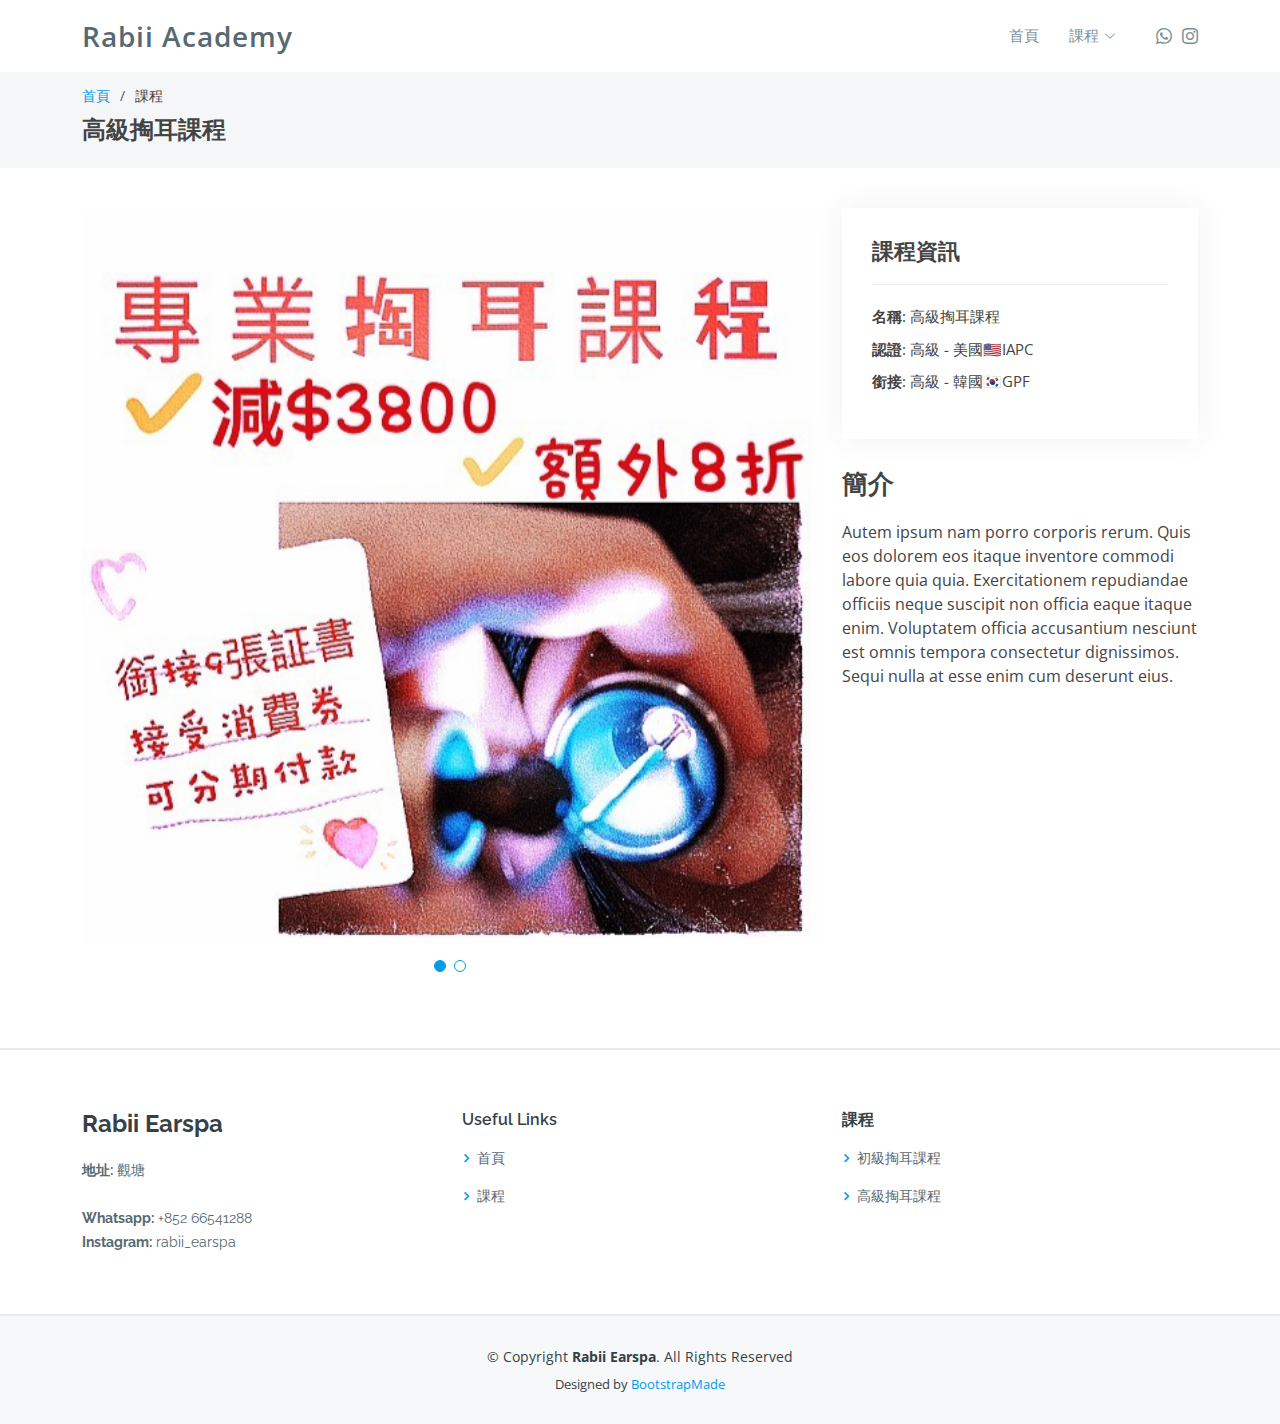
<file: advance_earspa.html>
<!DOCTYPE html>
<html lang="en">

<head>
  <meta charset="utf-8">
  <meta content="width=device-width, initial-scale=1.0" name="viewport">

  <title>Rabii Academy</title>
  <meta content="" name="description">
  <meta content="" name="keywords">

  <!-- Favicons -->
  <!-- <link href="assets/img/favicon.png" rel="icon"> -->
  <!-- <link href="assets/img/logo.jpg" rel="icon"> -->
  <!-- <link href="assets/img/apple-touch-icon.png" rel="apple-touch-icon"> -->

  <!-- Google Fonts -->
  <link href="https://fonts.googleapis.com/css?family=Open+Sans:300,300i,400,400i,600,600i,700,700i|Raleway:300,300i,400,400i,500,500i,600,600i,700,700i|Poppins:300,300i,400,400i,500,500i,600,600i,700,700i" rel="stylesheet">

  <!-- Vendor CSS Files -->
  <link href="assets/vendor/aos/aos.css" rel="stylesheet">
  <link href="assets/vendor/bootstrap/css/bootstrap.min.css" rel="stylesheet">
  <link href="assets/vendor/bootstrap-icons/bootstrap-icons.css" rel="stylesheet">
  <link href="assets/vendor/boxicons/css/boxicons.min.css" rel="stylesheet">
  <link href="assets/vendor/glightbox/css/glightbox.min.css" rel="stylesheet">
  <link href="assets/vendor/swiper/swiper-bundle.min.css" rel="stylesheet">

  <!-- Template Main CSS File -->
  <link href="assets/css/style.css" rel="stylesheet">
</head>

<body>

    <!-- ======= Header ======= -->
  <header id="header" class="fixed-top d-flex align-items-center">
    <div class="container d-flex align-items-center">

      <div class="logo me-auto">
        <h1><a href="index.html">Rabii Academy</a></h1>
        <!-- Uncomment below if you prefer to use an image logo -->
        <!-- <a href="index.html"><img src="assets/img/logo.jpg" alt="" class="img-fluid"></a> -->
      </div>

      <nav id="navbar" class="navbar order-last order-lg-0">
        <ul>
          <!-- <li><a class="nav-link scrollto active" href="/">首頁</a></li> -->
          <li><a class="nav-link scrollto " href="/">首頁</a></li>
          <li class="dropdown "><a href="/course"><span>課程</span> <i class="bi bi-chevron-down"></i></a>
            <ul>
              
              <li><a class="nav-link scrollto" href="/beginner_earspa">初級掏耳課程</a></li>
              
              <li><a class="nav-link scrollto" href="/advance_earspa">高級掏耳課程</a></li>
              
            </ul>
          </li>
          <!-- <li><a class="nav-link scrollto" href="">Services</a></li>
          <li><a class="nav-link scrollto" href="#portfolio">Portfolio</a></li>
          <li><a class="nav-link scrollto" href="#pricing">Pricing</a></li>
          <li><a class="nav-link scrollto" href="#contact">Contact</a></li> -->
        </ul>
        <i class="bi bi-list mobile-nav-toggle"></i>
      </nav><!-- .navbar -->

      <div class="header-social-links d-flex align-items-center">
        <!-- <a href="#" class="twitter"><i class="bi bi-twitter"></i></a> -->
        <a href="https://wa.me/85266541288" class="facebook" target="_blank"><i class="bi bi-whatsapp"></i></a>
        <a href="https://www.instagram.com/rabii_earspa/" class="instagram" target="_blank"><i class="bi bi-instagram" target="_blank"></i></a>
        <!-- <a href="#" class="linkedin"><i class="bi bi-linkedin"></i></i></a> -->
      </div>

    </div>
  </header><!-- End Header -->

  <main id="main">

  <!-- ======= Breadcrumbs ======= -->
  <section id="breadcrumbs" class="breadcrumbs">
    <div class="container">

      <ol>
        <li><a href="index.html">首頁</a></li>
        <li>課程</li>
      </ol>
      <!-- <h2>初級掏耳課程</h2> -->
      <h2>高級掏耳課程</h2>

    </div>
  </section><!-- End Breadcrumbs -->

  <!-- ======= Portfolio Details Section ======= -->
  <section id="portfolio-details" class="portfolio-details">
    <div class="container">

      <div class="row gy-4">

        <div class="col-lg-8">
          <div class="portfolio-details-slider swiper">
            <div class="swiper-wrapper align-items-center">

              
              <div class="swiper-slide">
                <img src="assets/img/portfolio/e_coure_promo.jpg" alt="">
              </div>
              
              <div class="swiper-slide">
                <img src="assets/img/portfolio/portfolio-2.jpg" alt="">
              </div>
              

            </div>
            <div class="swiper-pagination"></div>
          </div>
        </div>

        <div class="col-lg-4">
          <div class="portfolio-info">
            <h3>課程資訊</h3>
            <ul>
              <li><strong>名稱</strong>: 高級掏耳課程</li>
              <li><strong>認證</strong>: 高級 - 美國🇺🇸IAPC</li>
              <li><strong>銜接</strong>: 高級 - 韓國🇰🇷GPF</li>
              <!-- <li><strong>Project URL</strong>: <a href="#">www.example.com</a></li> -->
            </ul>
          </div>
          <div class="portfolio-description">
            <h2>簡介</h2>
            <p>
              Autem ipsum nam porro corporis rerum. Quis eos dolorem eos itaque inventore commodi labore quia quia. Exercitationem repudiandae officiis neque suscipit non officia eaque itaque enim. Voluptatem officia accusantium nesciunt est omnis tempora consectetur dignissimos. Sequi nulla at esse enim cum deserunt eius.
            </p>
          </div>
        </div>

      </div>

    </div>
  </section><!-- End Portfolio Details Section -->

</main><!-- End #main -->

  <!-- ======= Footer ======= -->
<footer id="footer">
    <div class="footer-top">
      <div class="container">
        <div class="row">

          <div class="col-lg-4 col-md-6">
            <div class="footer-info">
              <h3>Rabii Earspa</h3>
              <p>
                <strong>地址:</strong> 觀塘 <br><br>
                <!-- 觀塘 <br>
                NY 535022, USA<br><br> -->
                <strong>Whatsapp:</strong> +852 66541288<br>
                <strong>Instagram:</strong> rabii_earspa<br>
              </p>
              <!-- <div class="social-links mt-3">
                <a href="#" class="twitter"><i class="bx bxl-twitter"></i></a>
                <a href="#" class="facebook"><i class="bx bxl-facebook"></i></a>
                <a href="#" class="instagram"><i class="bx bxl-instagram"></i></a>
                <a href="#" class="google-plus"><i class="bx bxl-skype"></i></a>
                <a href="#" class="linkedin"><i class="bx bxl-linkedin"></i></a>
              </div> -->
            </div>
          </div>

          <div class="col-lg-4 col-md-6 footer-links">
            <h4>Useful Links</h4>
            <ul>
              <li><i class="bx bx-chevron-right"></i> <a href="/">首頁</a></li>
              <li><i class="bx bx-chevron-right"></i> <a href="/course">課程</a></li>
            </ul>
          </div>

          <div class="col-lg-4 col-md-6 footer-links">
            <h4>課程</h4>
            <ul>
              
              <li><i class="bx bx-chevron-right"></i> <a href="/beginner_earspa">初級掏耳課程</a></li>
              
              <li><i class="bx bx-chevron-right"></i> <a href="/advance_earspa">高級掏耳課程</a></li>
              
            </ul>
          </div>

          <!-- <div class="col-lg-4 col-md-6 footer-newsletter">
            <h4>Our Newsletter</h4>
            <p>Tamen quem nulla quae legam multos aute sint culpa legam noster magna</p>
            <form action="" method="post">
              <input type="email" name="email"><input type="submit" value="Subscribe">
            </form>

          </div> -->

        </div>
      </div>
    </div>

    <div class="container">
      <div class="copyright">
        &copy; Copyright <strong><span>Rabii Earspa</span></strong>. All Rights Reserved
      </div>
      <div class="credits">
        <!-- All the links in the footer should remain intact. -->
        <!-- You can delete the links only if you purchased the pro version. -->
        <!-- Licensing information: https://bootstrapmade.com/license/ -->
        <!-- Purchase the pro version with working PHP/AJAX contact form: https://bootstrapmade.com/scaffold-bootstrap-metro-style-template/ -->
        Designed by <a href="https://bootstrapmade.com/">BootstrapMade</a>
      </div>
    </div>
  </footer><!-- End Footer -->
  

  <a href="#" class="back-to-top d-flex align-items-center justify-content-center"><i class="bi bi-arrow-up-short"></i></a>

  <!-- Vendor JS Files -->
  <script src="assets/vendor/aos/aos.js"></script>
  <script src="assets/vendor/bootstrap/js/bootstrap.bundle.min.js"></script>
  <script src="assets/vendor/glightbox/js/glightbox.min.js"></script>
  <script src="assets/vendor/isotope-layout/isotope.pkgd.min.js"></script>
  <script src="assets/vendor/swiper/swiper-bundle.min.js"></script>
  <!-- <script src="assets/vendor/php-email-form/validate.js"></script> -->

  <!-- Template Main JS File -->
  <script src="assets/js/main.js"></script>

</body>

</html>
</file>
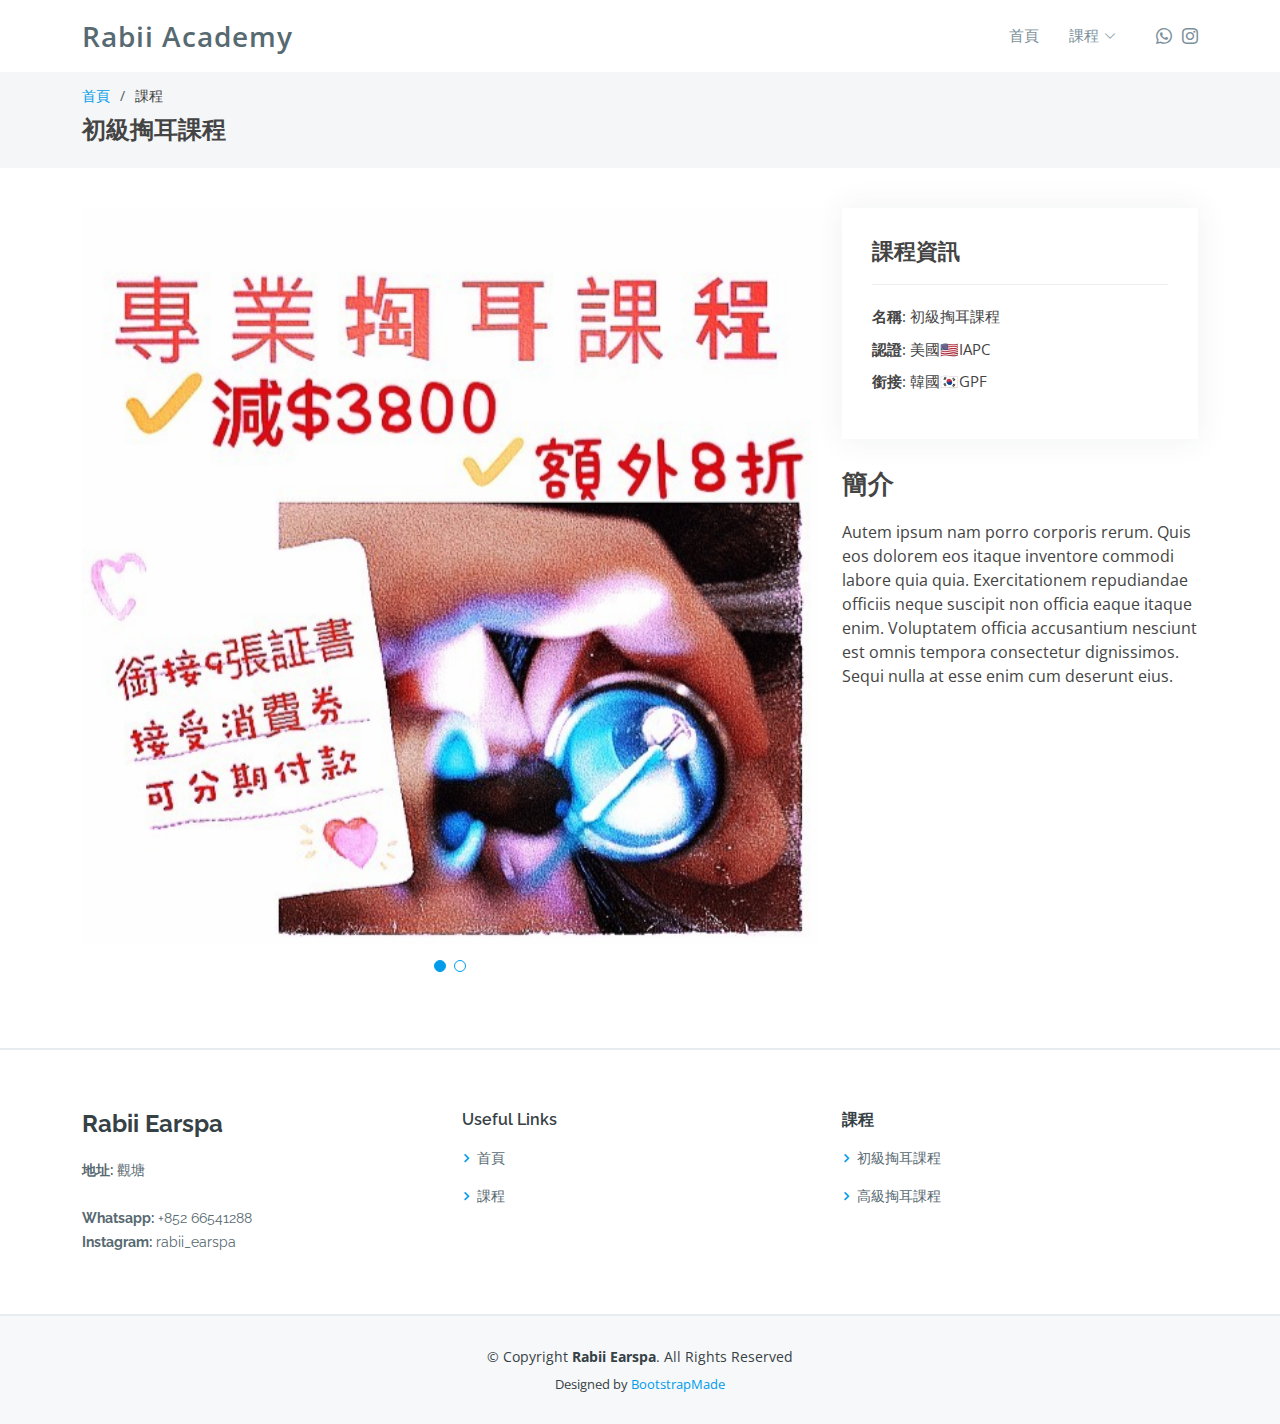
<file: beginner_earspa.html>
<!DOCTYPE html>
<html lang="en">

<head>
  <meta charset="utf-8">
  <meta content="width=device-width, initial-scale=1.0" name="viewport">

  <title>Rabii Academy</title>
  <meta content="" name="description">
  <meta content="" name="keywords">

  <!-- Favicons -->
  <!-- <link href="assets/img/favicon.png" rel="icon"> -->
  <!-- <link href="assets/img/logo.jpg" rel="icon"> -->
  <!-- <link href="assets/img/apple-touch-icon.png" rel="apple-touch-icon"> -->

  <!-- Google Fonts -->
  <link href="https://fonts.googleapis.com/css?family=Open+Sans:300,300i,400,400i,600,600i,700,700i|Raleway:300,300i,400,400i,500,500i,600,600i,700,700i|Poppins:300,300i,400,400i,500,500i,600,600i,700,700i" rel="stylesheet">

  <!-- Vendor CSS Files -->
  <link href="assets/vendor/aos/aos.css" rel="stylesheet">
  <link href="assets/vendor/bootstrap/css/bootstrap.min.css" rel="stylesheet">
  <link href="assets/vendor/bootstrap-icons/bootstrap-icons.css" rel="stylesheet">
  <link href="assets/vendor/boxicons/css/boxicons.min.css" rel="stylesheet">
  <link href="assets/vendor/glightbox/css/glightbox.min.css" rel="stylesheet">
  <link href="assets/vendor/swiper/swiper-bundle.min.css" rel="stylesheet">

  <!-- Template Main CSS File -->
  <link href="assets/css/style.css" rel="stylesheet">
</head>

<body>

    <!-- ======= Header ======= -->
  <header id="header" class="fixed-top d-flex align-items-center">
    <div class="container d-flex align-items-center">

      <div class="logo me-auto">
        <h1><a href="index.html">Rabii Academy</a></h1>
        <!-- Uncomment below if you prefer to use an image logo -->
        <!-- <a href="index.html"><img src="assets/img/logo.jpg" alt="" class="img-fluid"></a> -->
      </div>

      <nav id="navbar" class="navbar order-last order-lg-0">
        <ul>
          <!-- <li><a class="nav-link scrollto active" href="/">首頁</a></li> -->
          <li><a class="nav-link scrollto " href="/">首頁</a></li>
          <li class="dropdown "><a href="/course"><span>課程</span> <i class="bi bi-chevron-down"></i></a>
            <ul>
              
              <li><a class="nav-link scrollto" href="/beginner_earspa">初級掏耳課程</a></li>
              
              <li><a class="nav-link scrollto" href="/advance_earspa">高級掏耳課程</a></li>
              
            </ul>
          </li>
          <!-- <li><a class="nav-link scrollto" href="">Services</a></li>
          <li><a class="nav-link scrollto" href="#portfolio">Portfolio</a></li>
          <li><a class="nav-link scrollto" href="#pricing">Pricing</a></li>
          <li><a class="nav-link scrollto" href="#contact">Contact</a></li> -->
        </ul>
        <i class="bi bi-list mobile-nav-toggle"></i>
      </nav><!-- .navbar -->

      <div class="header-social-links d-flex align-items-center">
        <!-- <a href="#" class="twitter"><i class="bi bi-twitter"></i></a> -->
        <a href="https://wa.me/85266541288" class="facebook" target="_blank"><i class="bi bi-whatsapp"></i></a>
        <a href="https://www.instagram.com/rabii_earspa/" class="instagram" target="_blank"><i class="bi bi-instagram" target="_blank"></i></a>
        <!-- <a href="#" class="linkedin"><i class="bi bi-linkedin"></i></i></a> -->
      </div>

    </div>
  </header><!-- End Header -->

  <main id="main">

  <!-- ======= Breadcrumbs ======= -->
  <section id="breadcrumbs" class="breadcrumbs">
    <div class="container">

      <ol>
        <li><a href="index.html">首頁</a></li>
        <li>課程</li>
      </ol>
      <!-- <h2>初級掏耳課程</h2> -->
      <h2>初級掏耳課程</h2>

    </div>
  </section><!-- End Breadcrumbs -->

  <!-- ======= Portfolio Details Section ======= -->
  <section id="portfolio-details" class="portfolio-details">
    <div class="container">

      <div class="row gy-4">

        <div class="col-lg-8">
          <div class="portfolio-details-slider swiper">
            <div class="swiper-wrapper align-items-center">

              
              <div class="swiper-slide">
                <img src="assets/img/portfolio/e_coure_promo.jpg" alt="">
              </div>
              
              <div class="swiper-slide">
                <img src="assets/img/portfolio/portfolio-2.jpg" alt="">
              </div>
              

            </div>
            <div class="swiper-pagination"></div>
          </div>
        </div>

        <div class="col-lg-4">
          <div class="portfolio-info">
            <h3>課程資訊</h3>
            <ul>
              <li><strong>名稱</strong>: 初級掏耳課程</li>
              <li><strong>認證</strong>: 美國🇺🇸IAPC</li>
              <li><strong>銜接</strong>: 韓國🇰🇷GPF</li>
              <!-- <li><strong>Project URL</strong>: <a href="#">www.example.com</a></li> -->
            </ul>
          </div>
          <div class="portfolio-description">
            <h2>簡介</h2>
            <p>
              Autem ipsum nam porro corporis rerum. Quis eos dolorem eos itaque inventore commodi labore quia quia. Exercitationem repudiandae officiis neque suscipit non officia eaque itaque enim. Voluptatem officia accusantium nesciunt est omnis tempora consectetur dignissimos. Sequi nulla at esse enim cum deserunt eius.
            </p>
          </div>
        </div>

      </div>

    </div>
  </section><!-- End Portfolio Details Section -->

</main><!-- End #main -->

  <!-- ======= Footer ======= -->
<footer id="footer">
    <div class="footer-top">
      <div class="container">
        <div class="row">

          <div class="col-lg-4 col-md-6">
            <div class="footer-info">
              <h3>Rabii Earspa</h3>
              <p>
                <strong>地址:</strong> 觀塘 <br><br>
                <!-- 觀塘 <br>
                NY 535022, USA<br><br> -->
                <strong>Whatsapp:</strong> +852 66541288<br>
                <strong>Instagram:</strong> rabii_earspa<br>
              </p>
              <!-- <div class="social-links mt-3">
                <a href="#" class="twitter"><i class="bx bxl-twitter"></i></a>
                <a href="#" class="facebook"><i class="bx bxl-facebook"></i></a>
                <a href="#" class="instagram"><i class="bx bxl-instagram"></i></a>
                <a href="#" class="google-plus"><i class="bx bxl-skype"></i></a>
                <a href="#" class="linkedin"><i class="bx bxl-linkedin"></i></a>
              </div> -->
            </div>
          </div>

          <div class="col-lg-4 col-md-6 footer-links">
            <h4>Useful Links</h4>
            <ul>
              <li><i class="bx bx-chevron-right"></i> <a href="/">首頁</a></li>
              <li><i class="bx bx-chevron-right"></i> <a href="/course">課程</a></li>
            </ul>
          </div>

          <div class="col-lg-4 col-md-6 footer-links">
            <h4>課程</h4>
            <ul>
              
              <li><i class="bx bx-chevron-right"></i> <a href="/beginner_earspa">初級掏耳課程</a></li>
              
              <li><i class="bx bx-chevron-right"></i> <a href="/advance_earspa">高級掏耳課程</a></li>
              
            </ul>
          </div>

          <!-- <div class="col-lg-4 col-md-6 footer-newsletter">
            <h4>Our Newsletter</h4>
            <p>Tamen quem nulla quae legam multos aute sint culpa legam noster magna</p>
            <form action="" method="post">
              <input type="email" name="email"><input type="submit" value="Subscribe">
            </form>

          </div> -->

        </div>
      </div>
    </div>

    <div class="container">
      <div class="copyright">
        &copy; Copyright <strong><span>Rabii Earspa</span></strong>. All Rights Reserved
      </div>
      <div class="credits">
        <!-- All the links in the footer should remain intact. -->
        <!-- You can delete the links only if you purchased the pro version. -->
        <!-- Licensing information: https://bootstrapmade.com/license/ -->
        <!-- Purchase the pro version with working PHP/AJAX contact form: https://bootstrapmade.com/scaffold-bootstrap-metro-style-template/ -->
        Designed by <a href="https://bootstrapmade.com/">BootstrapMade</a>
      </div>
    </div>
  </footer><!-- End Footer -->
  

  <a href="#" class="back-to-top d-flex align-items-center justify-content-center"><i class="bi bi-arrow-up-short"></i></a>

  <!-- Vendor JS Files -->
  <script src="assets/vendor/aos/aos.js"></script>
  <script src="assets/vendor/bootstrap/js/bootstrap.bundle.min.js"></script>
  <script src="assets/vendor/glightbox/js/glightbox.min.js"></script>
  <script src="assets/vendor/isotope-layout/isotope.pkgd.min.js"></script>
  <script src="assets/vendor/swiper/swiper-bundle.min.js"></script>
  <!-- <script src="assets/vendor/php-email-form/validate.js"></script> -->

  <!-- Template Main JS File -->
  <script src="assets/js/main.js"></script>

</body>

</html>
</file>
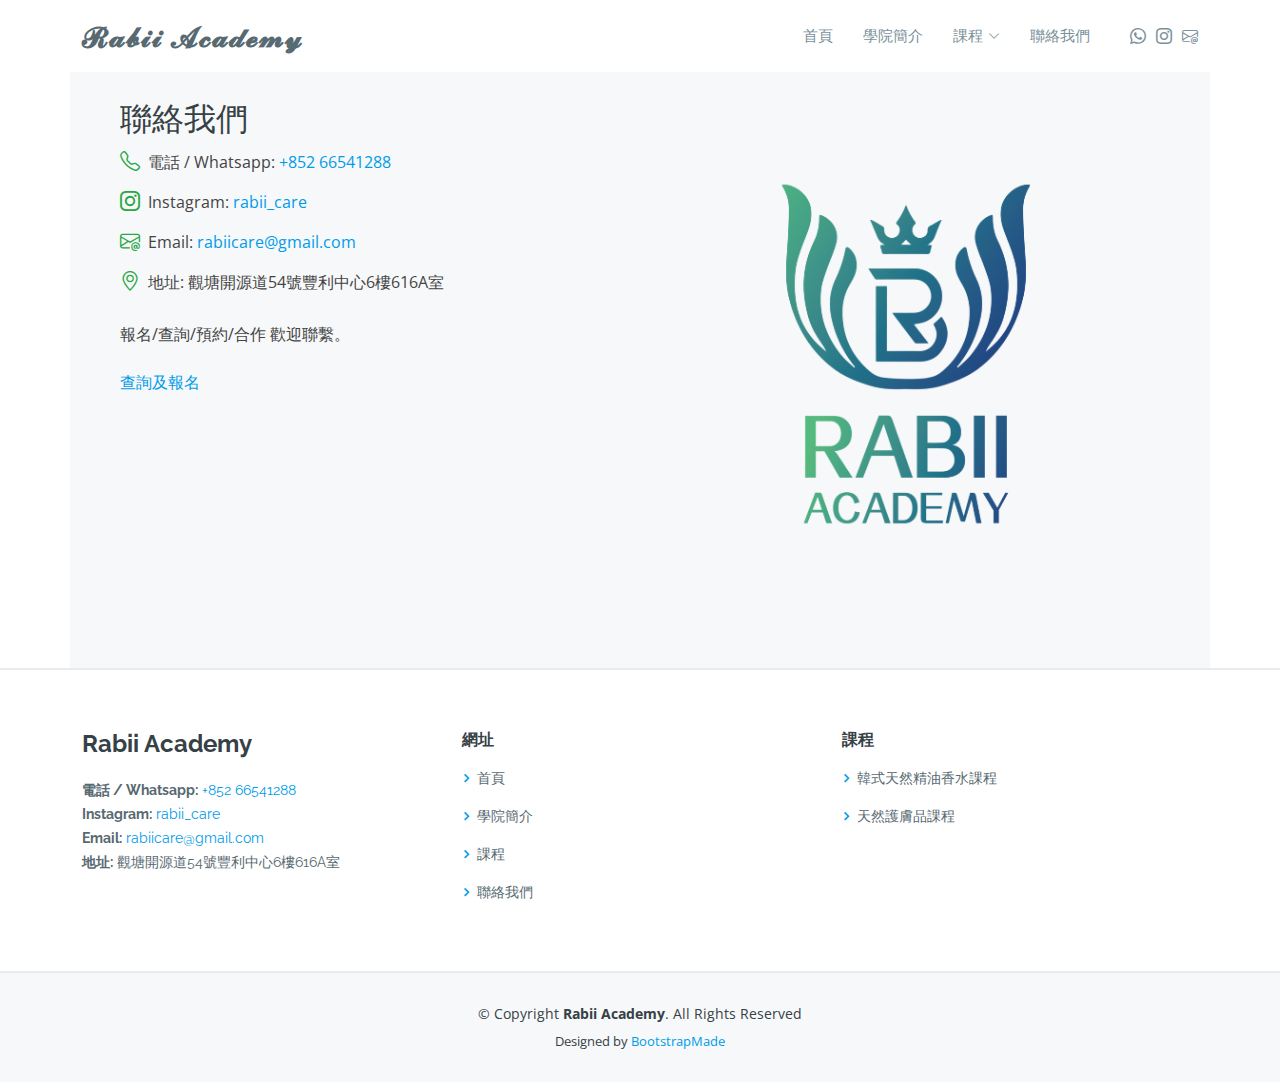
<file: contact_us.html>
<!DOCTYPE html>
<html lang="en">

<head>
  <meta charset="utf-8">
  <meta content="width=device-width, initial-scale=1.0" name="viewport">

  <title>Rabii Academy</title>
  <meta content="" name="description">
  <meta content="" name="keywords">

  <!-- Favicons -->
  <!-- <link href="assets/img/favicon.png" rel="icon"> -->
  <!-- <link href="assets/img/logo.jpg" rel="icon"> -->
  <!-- <link href="assets/img/apple-touch-icon.png" rel="apple-touch-icon"> -->

  <!-- Google Fonts -->
  <link href="https://fonts.googleapis.com/css?family=Open+Sans:300,300i,400,400i,600,600i,700,700i|Raleway:300,300i,400,400i,500,500i,600,600i,700,700i|Poppins:300,300i,400,400i,500,500i,600,600i,700,700i" rel="stylesheet">

  <!-- Vendor CSS Files -->
  <!-- <link href="assets/vendor/aos/aos.css" rel="stylesheet">
  <link href="assets/vendor/bootstrap/css/bootstrap.min.css" rel="stylesheet">
  <link href="assets/vendor/bootstrap-icons/bootstrap-icons.css" rel="stylesheet">
  <link href="assets/vendor/boxicons/css/boxicons.min.css" rel="stylesheet">
  <link href="assets/vendor/glightbox/css/glightbox.min.css" rel="stylesheet">
  <link href="assets/vendor/swiper/swiper-bundle.min.css" rel="stylesheet"> -->

  <link href="/assets/vendor/aos/aos.css" rel="stylesheet">
  <link href="/assets/vendor/bootstrap/css/bootstrap.min.css" rel="stylesheet">
  <link href="/assets/vendor/bootstrap-icons/bootstrap-icons.css" rel="stylesheet">
  <link href="/assets/vendor/boxicons/css/boxicons.min.css" rel="stylesheet">
  <link href="/assets/vendor/glightbox/css/glightbox.min.css" rel="stylesheet">
  <link href="/assets/vendor/swiper/swiper-bundle.min.css" rel="stylesheet">

  <!-- Template Main CSS File -->
  <link href="/assets/css/style.css" rel="stylesheet">
</head>

<body>

    <!-- ======= Header ======= -->
  <header id="header" class="fixed-top d-flex align-items-center">
    <div class="container d-flex align-items-center">

      <div class="logo me-auto">
        <h1><a href="/index.html">𝓡𝓪𝓫𝓲𝓲 𝓐𝓬𝓪𝓭𝓮𝓶𝔂</a></h1>
        <!-- <h1><a href="index.html">𝓡𝓪𝓫𝓲𝓲 𝓐𝓬𝓪𝓭𝓮𝓶𝔂Rabii Academy</a></h1> -->
        <!-- Uncomment below if you prefer to use an image logo -->
        <!-- <a href="index.html"><img src="assets/img/logo.jpg" alt="" class="img-fluid"></a> -->
      </div>

      <nav id="navbar" class="navbar order-last order-lg-0">
        <ul>
          <!-- <li><a class="nav-link scrollto active" href="/">首頁</a></li> -->
          <li><a class="nav-link scrollto " href="/">首頁</a></li>
          <li><a class="nav-link scrollto " href="/about.html">學院簡介</a></li>
          <li class="dropdown "><a href="/course.html"><span>課程</span> <i class="bi bi-chevron-down"></i></a>
            <ul>
              
              <li><a class="nav-link scrollto" href="/course/perfume.html">韓式天然精油香水課程</a></li>
              
              <li><a class="nav-link scrollto" href="/course/skincare.html">天然護膚品課程</a></li>
              
            </ul>
          </li>
          <li><a class="nav-link scrollto " href="/contact_us.html">聯絡我們</a></li>
          <!-- <li><a class="nav-link scrollto" href="">Services</a></li>
          <li><a class="nav-link scrollto" href="#portfolio">Portfolio</a></li>
          <li><a class="nav-link scrollto" href="#pricing">Pricing</a></li>
          <li><a class="nav-link scrollto" href="#contact">Contact</a></li> -->
        </ul>
        <i class="bi bi-list mobile-nav-toggle"></i>
      </nav><!-- .navbar -->

      <div class="header-social-links d-flex align-items-center">
        <!-- <a href="#" class="twitter"><i class="bi bi-twitter"></i></a> -->
        <!-- <a href="https://wa.me/85266541288" class="facebook" target="_blank"><i class="bi bi-whatsapp"></i></a> -->
        <a href="https://wa.me/85266541288" class="facebook" target="_blank"><i class="bi bi-whatsapp"></i></a>
        <a href="https://www.instagram.com/rabii_earspa/" class="instagram" target="_blank"><i class="bi bi-instagram" target="_blank"></i></a>
        <a href="mailto: rabiicare@gmail.com" class="instagram" target="_blank"><i class="bi bi-envelope-at" target="_blank"></i></a>
        <!-- <a href="#" class="linkedin"><i class="bi bi-linkedin"></i></i></a> -->
      </div>

    </div>
  </header><!-- End Header -->

  

  <main id="main">

    <!-- ======= About Section ======= -->
    <section id="about" class="about">
      <div class="container">

        <div class="row">
          <!-- <div class="col-lg-6" data-aos="zoom-in">
            <img src="assets/img/rabii_academy_logo.png" class="img-fluid" alt="">
          </div> -->
          <div class="col-lg-6 d-flex flex-column justify-contents-center" data-aos="fade-left">
            <div class="content pt-4 pt-lg-0">
              <!-- <h3>𝓡𝓪𝓫𝓲𝓲 𝓐𝓬𝓪𝓭𝓮𝓶𝔂</h3> -->
              <h3>聯絡我們</h3>
              <!-- <p class="fst-italic">
                課程獲得多個國際及本地認證，課程包括/可銜接考取9張証書，包括:
              </p> -->

              <!-- <br/>
              <h5>電話 / Whatsapp: <a href="https://wa.me/85266541288" target="_blank">+852 66541288</a> </h5> -->
              <ul>
                <li><i class="bi bi-telephone"></i> 電話 / Whatsapp: <a href="https://wa.me/85266541288" target="_blank">+852 66541288</a></li>
                <li><i class="bi bi-instagram"></i> Instagram: <a href="https://www.instagram.com/rabii_earspa/" target="_blank">rabii_care</a></li>
                <li><i class="bi bi-envelope-at"></i> Email: <a href = "mailto: rabiicare@gmail.com">rabiicare@gmail.com</a></li>
                <li><i class="bi bi-geo-alt"></i> 地址: 觀塘開源道54號豐利中心6樓616A室</a></li>
              </ul>
              <h5></h5>報名/查詢/預約/合作 歡迎聯繫。</h5>
            </div>
            <br/>
            <div>
    <a href="https://wa.me/85266541288" class="btn-contact" target="_blank">查詢及報名</a>
</div>
          </div>

          <div class="col-lg-6" data-aos="zoom-in">
            <!-- <img src="assets/img/about.jpg" class="img-fluid" alt=""> -->
            <img src="/assets/img/rabii_academy_logo.png" class="img-fluid" alt="">
          </div>
        </div>

        <!-- <div class="col-lg-3 cta-btn-container text-center">
          <a class="cta-btn align-middle" href="https://wa.me/85266541288" target="_blank">查詢及報名</a>
        </div> -->

      </div>
    </section><!-- End About Section -->


  </main><!-- End #main -->

  <!-- ======= Footer ======= -->
<footer id="footer">
    <div class="footer-top">
      <div class="container">
        <div class="row">

          <div class="col-lg-4 col-md-6">
            <div class="footer-info">
              <h3>Rabii Academy</h3>
              <p>
                <!-- 觀塘 <br>
                  NY 535022, USA<br><br> -->
                  <strong>電話 / Whatsapp:</strong> <a href="https://wa.me/85266541288" target="_blank">+852 66541288</a> <br>
                  <strong>Instagram:</strong> <a href="https://www.instagram.com/rabii_earspa/" target="_blank">rabii_care</a> <br>
                  <strong>Email:</strong> <a href = "mailto: rabiicare@gmail.com">rabiicare@gmail.com</a> <br>
                  <strong>地址:</strong> 觀塘開源道54號豐利中心6樓616A室 <br><br>
              </p>
              <!-- <div class="social-links mt-3">
                <a href="#" class="twitter"><i class="bx bxl-twitter"></i></a>
                <a href="#" class="facebook"><i class="bx bxl-facebook"></i></a>
                <a href="#" class="instagram"><i class="bx bxl-instagram"></i></a>
                <a href="#" class="google-plus"><i class="bx bxl-skype"></i></a>
                <a href="#" class="linkedin"><i class="bx bxl-linkedin"></i></a>
              </div> -->
            </div>
          </div>

          <div class="col-lg-4 col-md-6 footer-links">
            <h4>網址</h4>
            <ul>
              <li><i class="bx bx-chevron-right"></i> <a href="/">首頁</a></li>
              <li><i class="bx bx-chevron-right"></i> <a href="/about.html">學院簡介</a></li>
              <li><i class="bx bx-chevron-right"></i> <a href="/">課程</a></li>
              <li><i class="bx bx-chevron-right"></i> <a href="/contact_us.html">聯絡我們</a></li>
            </ul>
          </div>

          <div class="col-lg-4 col-md-6 footer-links">
            <h4>課程</h4>
            <ul>
              
              <li><i class="bx bx-chevron-right"></i> <a href="/course/perfume.html">韓式天然精油香水課程</a></li>
              
              <li><i class="bx bx-chevron-right"></i> <a href="/course/skincare.html">天然護膚品課程</a></li>
              
            </ul>
          </div>

          <!-- <div class="col-lg-4 col-md-6 footer-newsletter">
            <h4>Our Newsletter</h4>
            <p>Tamen quem nulla quae legam multos aute sint culpa legam noster magna</p>
            <form action="" method="post">
              <input type="email" name="email"><input type="submit" value="Subscribe">
            </form>

          </div> -->

        </div>
      </div>
    </div>

    <div class="container">
      <div class="copyright">
        &copy; Copyright <strong><span>Rabii Academy</span></strong>. All Rights Reserved
      </div>
      <div class="credits">
        <!-- All the links in the footer should remain intact. -->
        <!-- You can delete the links only if you purchased the pro version. -->
        <!-- Licensing information: https://bootstrapmade.com/license/ -->
        <!-- Purchase the pro version with working PHP/AJAX contact form: https://bootstrapmade.com/scaffold-bootstrap-metro-style-template/ -->
        Designed by <a href="https://bootstrapmade.com/">BootstrapMade</a>
      </div>
    </div>
  </footer><!-- End Footer -->
  

  <a href="#" class="back-to-top d-flex align-items-center justify-content-center"><i class="bi bi-arrow-up-short"></i></a>

  <!-- Vendor JS Files -->
  <script src="/assets/vendor/aos/aos.js"></script>
  <script src="/assets/vendor/bootstrap/js/bootstrap.bundle.min.js"></script>
  <script src="/assets/vendor/glightbox/js/glightbox.min.js"></script>
  <script src="/assets/vendor/isotope-layout/isotope.pkgd.min.js"></script>
  <script src="/assets/vendor/swiper/swiper-bundle.min.js"></script>
  <!-- <script src="assets/vendor/php-email-form/validate.js"></script> -->

  <!-- Template Main JS File -->
  <script src="/assets/js/main.js"></script>

</body>

</html>
</file>
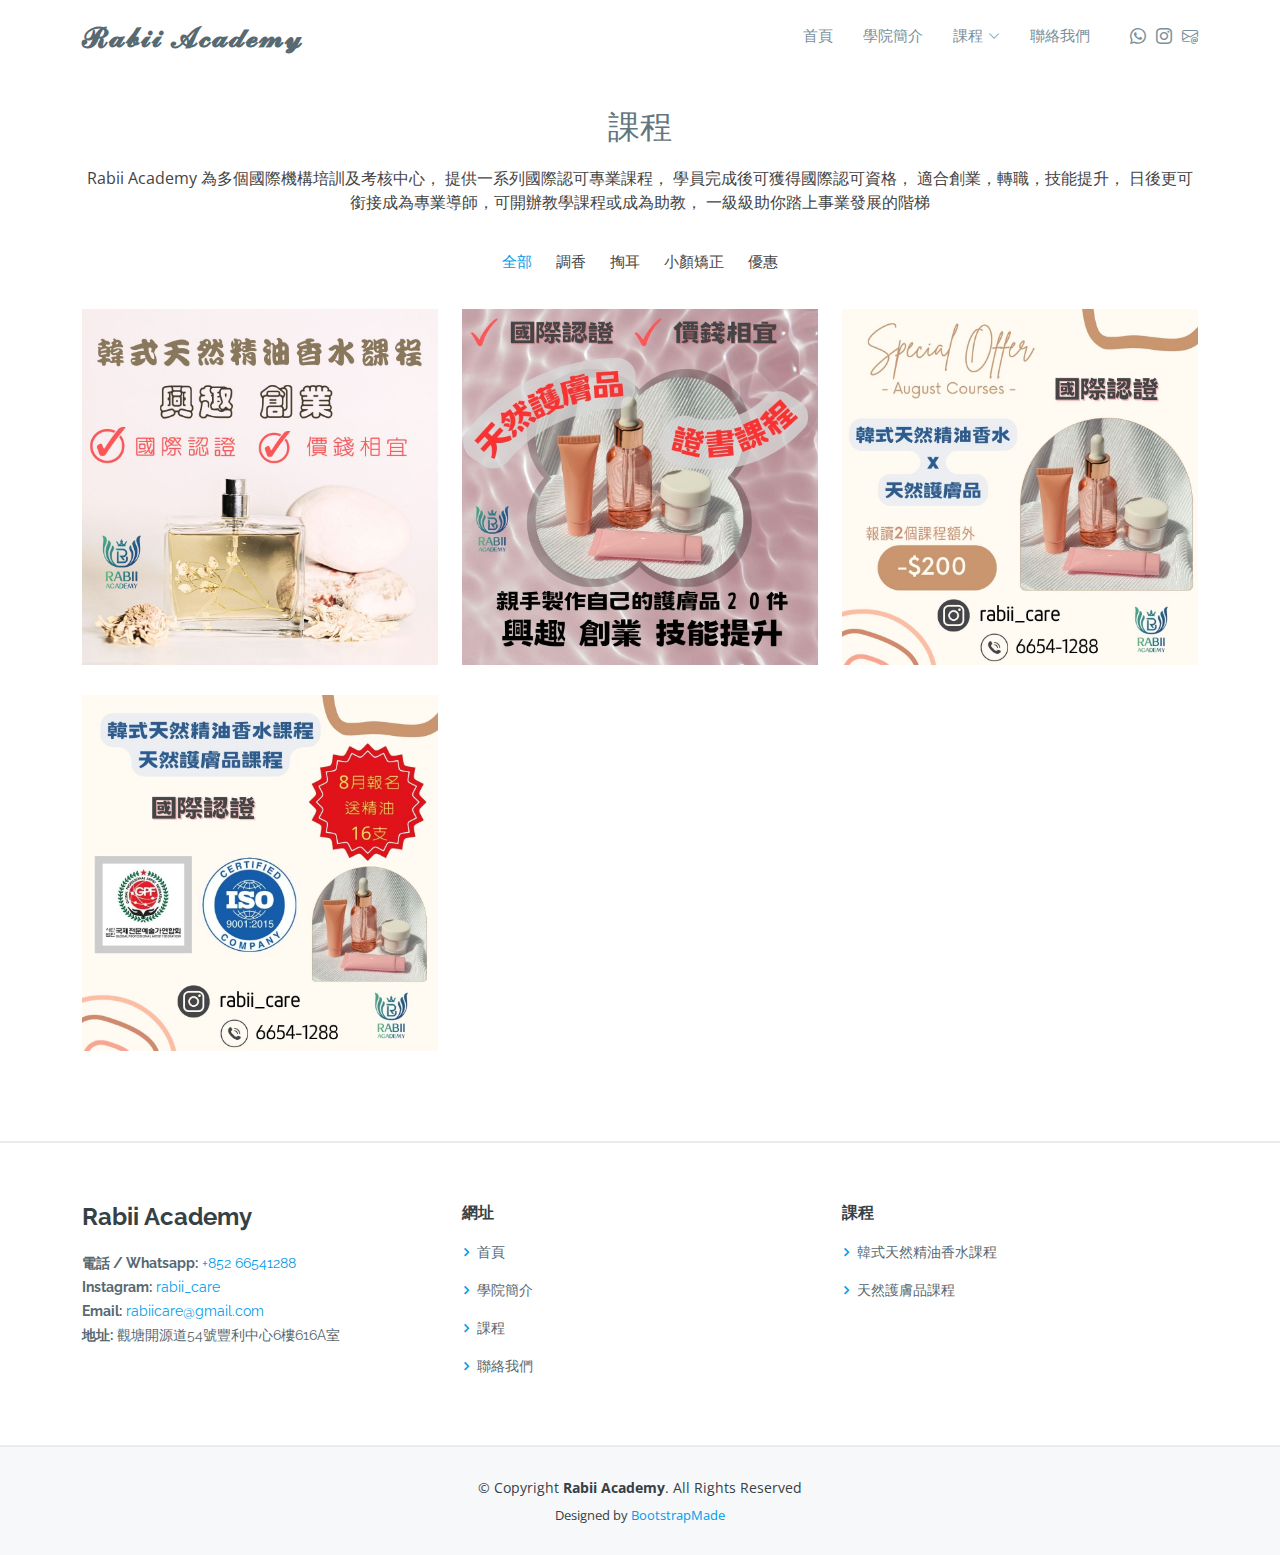
<file: course.html>
<!DOCTYPE html>
<html lang="en">

<head>
  <meta charset="utf-8">
  <meta content="width=device-width, initial-scale=1.0" name="viewport">

  <title>Rabii Academy</title>
  <meta content="" name="description">
  <meta content="" name="keywords">

  <!-- Favicons -->
  <!-- <link href="assets/img/favicon.png" rel="icon"> -->
  <!-- <link href="assets/img/logo.jpg" rel="icon"> -->
  <!-- <link href="assets/img/apple-touch-icon.png" rel="apple-touch-icon"> -->

  <!-- Google Fonts -->
  <link href="https://fonts.googleapis.com/css?family=Open+Sans:300,300i,400,400i,600,600i,700,700i|Raleway:300,300i,400,400i,500,500i,600,600i,700,700i|Poppins:300,300i,400,400i,500,500i,600,600i,700,700i" rel="stylesheet">

  <!-- Vendor CSS Files -->
  <!-- <link href="assets/vendor/aos/aos.css" rel="stylesheet">
  <link href="assets/vendor/bootstrap/css/bootstrap.min.css" rel="stylesheet">
  <link href="assets/vendor/bootstrap-icons/bootstrap-icons.css" rel="stylesheet">
  <link href="assets/vendor/boxicons/css/boxicons.min.css" rel="stylesheet">
  <link href="assets/vendor/glightbox/css/glightbox.min.css" rel="stylesheet">
  <link href="assets/vendor/swiper/swiper-bundle.min.css" rel="stylesheet"> -->

  <link href="/assets/vendor/aos/aos.css" rel="stylesheet">
  <link href="/assets/vendor/bootstrap/css/bootstrap.min.css" rel="stylesheet">
  <link href="/assets/vendor/bootstrap-icons/bootstrap-icons.css" rel="stylesheet">
  <link href="/assets/vendor/boxicons/css/boxicons.min.css" rel="stylesheet">
  <link href="/assets/vendor/glightbox/css/glightbox.min.css" rel="stylesheet">
  <link href="/assets/vendor/swiper/swiper-bundle.min.css" rel="stylesheet">

  <!-- Template Main CSS File -->
  <link href="/assets/css/style.css" rel="stylesheet">
</head>

<body>

    <!-- ======= Header ======= -->
  <header id="header" class="fixed-top d-flex align-items-center">
    <div class="container d-flex align-items-center">

      <div class="logo me-auto">
        <h1><a href="/index.html">𝓡𝓪𝓫𝓲𝓲 𝓐𝓬𝓪𝓭𝓮𝓶𝔂</a></h1>
        <!-- <h1><a href="index.html">𝓡𝓪𝓫𝓲𝓲 𝓐𝓬𝓪𝓭𝓮𝓶𝔂Rabii Academy</a></h1> -->
        <!-- Uncomment below if you prefer to use an image logo -->
        <!-- <a href="index.html"><img src="assets/img/logo.jpg" alt="" class="img-fluid"></a> -->
      </div>

      <nav id="navbar" class="navbar order-last order-lg-0">
        <ul>
          <!-- <li><a class="nav-link scrollto active" href="/">首頁</a></li> -->
          <li><a class="nav-link scrollto " href="/">首頁</a></li>
          <li><a class="nav-link scrollto " href="/about.html">學院簡介</a></li>
          <li class="dropdown "><a href="/course.html"><span>課程</span> <i class="bi bi-chevron-down"></i></a>
            <ul>
              
              <li><a class="nav-link scrollto" href="/course/perfume.html">韓式天然精油香水課程</a></li>
              
              <li><a class="nav-link scrollto" href="/course/skincare.html">天然護膚品課程</a></li>
              
            </ul>
          </li>
          <li><a class="nav-link scrollto " href="/contact_us.html">聯絡我們</a></li>
          <!-- <li><a class="nav-link scrollto" href="">Services</a></li>
          <li><a class="nav-link scrollto" href="#portfolio">Portfolio</a></li>
          <li><a class="nav-link scrollto" href="#pricing">Pricing</a></li>
          <li><a class="nav-link scrollto" href="#contact">Contact</a></li> -->
        </ul>
        <i class="bi bi-list mobile-nav-toggle"></i>
      </nav><!-- .navbar -->

      <div class="header-social-links d-flex align-items-center">
        <!-- <a href="#" class="twitter"><i class="bi bi-twitter"></i></a> -->
        <!-- <a href="https://wa.me/85266541288" class="facebook" target="_blank"><i class="bi bi-whatsapp"></i></a> -->
        <a href="https://wa.me/85266541288" class="facebook" target="_blank"><i class="bi bi-whatsapp"></i></a>
        <a href="https://www.instagram.com/rabii_earspa/" class="instagram" target="_blank"><i class="bi bi-instagram" target="_blank"></i></a>
        <a href="mailto: rabiicare@gmail.com" class="instagram" target="_blank"><i class="bi bi-envelope-at" target="_blank"></i></a>
        <!-- <a href="#" class="linkedin"><i class="bi bi-linkedin"></i></i></a> -->
      </div>

    </div>
  </header><!-- End Header -->

  <main id="main">
  <br/>
  <br/>

  <!-- ======= Portfolio Section ======= -->
<section id="portfolio" class="portfolio">
    <div class="container">

      <div class="section-title" data-aos="fade-up">
        <h2>課程</h2>
        <p>Rabii Academy 為多個國際機構培訓及考核中心，
          提供一系列國際認可專業課程，
          學員完成後可獲得國際認可資格，
          適合創業，轉職，技能提升，
          日後更可銜接成為專業導師，可開辦教學課程或成為助教，
          一級級助你踏上事業發展的階梯
          </p>
      </div>

      <div class="row">
        <div class="col-lg-12 d-flex justify-content-center" data-aos="fade-up" data-aos-delay="100">
          <ul id="portfolio-flters">
            <li data-filter="*" class="filter-active">全部</li>
            <li data-filter=".filter-taste">調香</li>
            <li data-filter=".filter-ear">掏耳</li>
            <li data-filter=".filter-face">小顏矯正</li>
            <li data-filter=".filter-offer">優惠</li>
          </ul>
        </div>
      </div>

      <div class="row portfolio-container" data-aos="fade-up" data-aos-delay="200">

        
        <div class="col-lg-4 col-md-6 portfolio-item filter-taste">
          <div class="portfolio-wrap">
            <img src="/assets/img/portfolio/course_pic_1_1.jpg" class="img-fluid" alt="">
            <div class="portfolio-info">
              <h4>韓式天然精油香水課程</h4>
              <!-- <h4>韓式天然精油香水課程</h4> -->
              <!-- <p>App</p> -->
            </div>
            <div class="portfolio-links">
              <a href="/assets/img/portfolio/course_pic_1_1.jpg" data-gallery="portfolioGallery" class="portfolio-lightbox" title="韓式天然精油香水課程"><i class="bx bx-plus"></i></a>
              <a href="/course/perfume.html" title="More Details"><i class="bx bx-link"></i></a>
            </div>
          </div>
        </div>
        
        <div class="col-lg-4 col-md-6 portfolio-item filter-taste">
          <div class="portfolio-wrap">
            <img src="/assets/img/portfolio/course_pic_2_1.jpg" class="img-fluid" alt="">
            <div class="portfolio-info">
              <h4>天然護膚品課程</h4>
              <!-- <h4>韓式天然精油香水課程</h4> -->
              <!-- <p>App</p> -->
            </div>
            <div class="portfolio-links">
              <a href="/assets/img/portfolio/course_pic_2_1.jpg" data-gallery="portfolioGallery" class="portfolio-lightbox" title="天然護膚品課程"><i class="bx bx-plus"></i></a>
              <a href="/course/skincare.html" title="More Details"><i class="bx bx-link"></i></a>
            </div>
          </div>
        </div>
        
        <div class="col-lg-4 col-md-6 portfolio-item filter-offer">
          <div class="portfolio-wrap">
            <img src="/assets/img/portfolio/SOFFER_1.jpg" class="img-fluid" alt="">
            <div class="portfolio-info">
              <h4>國際認證調香課程組合優惠</h4>
              <!-- <h4>韓式天然精油香水課程</h4> -->
              <!-- <p>App</p> -->
            </div>
            <div class="portfolio-links">
              <a href="/assets/img/portfolio/SOFFER_1.jpg" data-gallery="portfolioGallery" class="portfolio-lightbox" title="國際認證調香課程組合優惠"><i class="bx bx-plus"></i></a>
              <a href="/special_offer_perfume_free_200.html" title="More Details"><i class="bx bx-link"></i></a>
            </div>
          </div>
        </div>
        
        <div class="col-lg-4 col-md-6 portfolio-item filter-offer">
          <div class="portfolio-wrap">
            <img src="/assets/img/portfolio/SOFFER_2.jpg" class="img-fluid" alt="">
            <div class="portfolio-info">
              <h4>課程優惠</h4>
              <!-- <h4>韓式天然精油香水課程</h4> -->
              <!-- <p>App</p> -->
            </div>
            <div class="portfolio-links">
              <a href="/assets/img/portfolio/SOFFER_2.jpg" data-gallery="portfolioGallery" class="portfolio-lightbox" title="課程優惠"><i class="bx bx-plus"></i></a>
              <a href="/skincare" title="More Details"><i class="bx bx-link"></i></a>
            </div>
          </div>
        </div>
        

      </div>
    </div>
</section><!-- End Portfolio Section -->


</main><!-- End #main -->

  <!-- ======= Footer ======= -->
<footer id="footer">
    <div class="footer-top">
      <div class="container">
        <div class="row">

          <div class="col-lg-4 col-md-6">
            <div class="footer-info">
              <h3>Rabii Academy</h3>
              <p>
                <!-- 觀塘 <br>
                  NY 535022, USA<br><br> -->
                  <strong>電話 / Whatsapp:</strong> <a href="https://wa.me/85266541288" target="_blank">+852 66541288</a> <br>
                  <strong>Instagram:</strong> <a href="https://www.instagram.com/rabii_earspa/" target="_blank">rabii_care</a> <br>
                  <strong>Email:</strong> <a href = "mailto: rabiicare@gmail.com">rabiicare@gmail.com</a> <br>
                  <strong>地址:</strong> 觀塘開源道54號豐利中心6樓616A室 <br><br>
              </p>
              <!-- <div class="social-links mt-3">
                <a href="#" class="twitter"><i class="bx bxl-twitter"></i></a>
                <a href="#" class="facebook"><i class="bx bxl-facebook"></i></a>
                <a href="#" class="instagram"><i class="bx bxl-instagram"></i></a>
                <a href="#" class="google-plus"><i class="bx bxl-skype"></i></a>
                <a href="#" class="linkedin"><i class="bx bxl-linkedin"></i></a>
              </div> -->
            </div>
          </div>

          <div class="col-lg-4 col-md-6 footer-links">
            <h4>網址</h4>
            <ul>
              <li><i class="bx bx-chevron-right"></i> <a href="/">首頁</a></li>
              <li><i class="bx bx-chevron-right"></i> <a href="/about.html">學院簡介</a></li>
              <li><i class="bx bx-chevron-right"></i> <a href="/">課程</a></li>
              <li><i class="bx bx-chevron-right"></i> <a href="/contact_us.html">聯絡我們</a></li>
            </ul>
          </div>

          <div class="col-lg-4 col-md-6 footer-links">
            <h4>課程</h4>
            <ul>
              
              <li><i class="bx bx-chevron-right"></i> <a href="/course/perfume.html">韓式天然精油香水課程</a></li>
              
              <li><i class="bx bx-chevron-right"></i> <a href="/course/skincare.html">天然護膚品課程</a></li>
              
            </ul>
          </div>

          <!-- <div class="col-lg-4 col-md-6 footer-newsletter">
            <h4>Our Newsletter</h4>
            <p>Tamen quem nulla quae legam multos aute sint culpa legam noster magna</p>
            <form action="" method="post">
              <input type="email" name="email"><input type="submit" value="Subscribe">
            </form>

          </div> -->

        </div>
      </div>
    </div>

    <div class="container">
      <div class="copyright">
        &copy; Copyright <strong><span>Rabii Academy</span></strong>. All Rights Reserved
      </div>
      <div class="credits">
        <!-- All the links in the footer should remain intact. -->
        <!-- You can delete the links only if you purchased the pro version. -->
        <!-- Licensing information: https://bootstrapmade.com/license/ -->
        <!-- Purchase the pro version with working PHP/AJAX contact form: https://bootstrapmade.com/scaffold-bootstrap-metro-style-template/ -->
        Designed by <a href="https://bootstrapmade.com/">BootstrapMade</a>
      </div>
    </div>
  </footer><!-- End Footer -->
  

  <a href="#" class="back-to-top d-flex align-items-center justify-content-center"><i class="bi bi-arrow-up-short"></i></a>

  <!-- Vendor JS Files -->
  <script src="/assets/vendor/aos/aos.js"></script>
  <script src="/assets/vendor/bootstrap/js/bootstrap.bundle.min.js"></script>
  <script src="/assets/vendor/glightbox/js/glightbox.min.js"></script>
  <script src="/assets/vendor/isotope-layout/isotope.pkgd.min.js"></script>
  <script src="/assets/vendor/swiper/swiper-bundle.min.js"></script>
  <!-- <script src="assets/vendor/php-email-form/validate.js"></script> -->

  <!-- Template Main JS File -->
  <script src="/assets/js/main.js"></script>

</body>

</html>
</file>
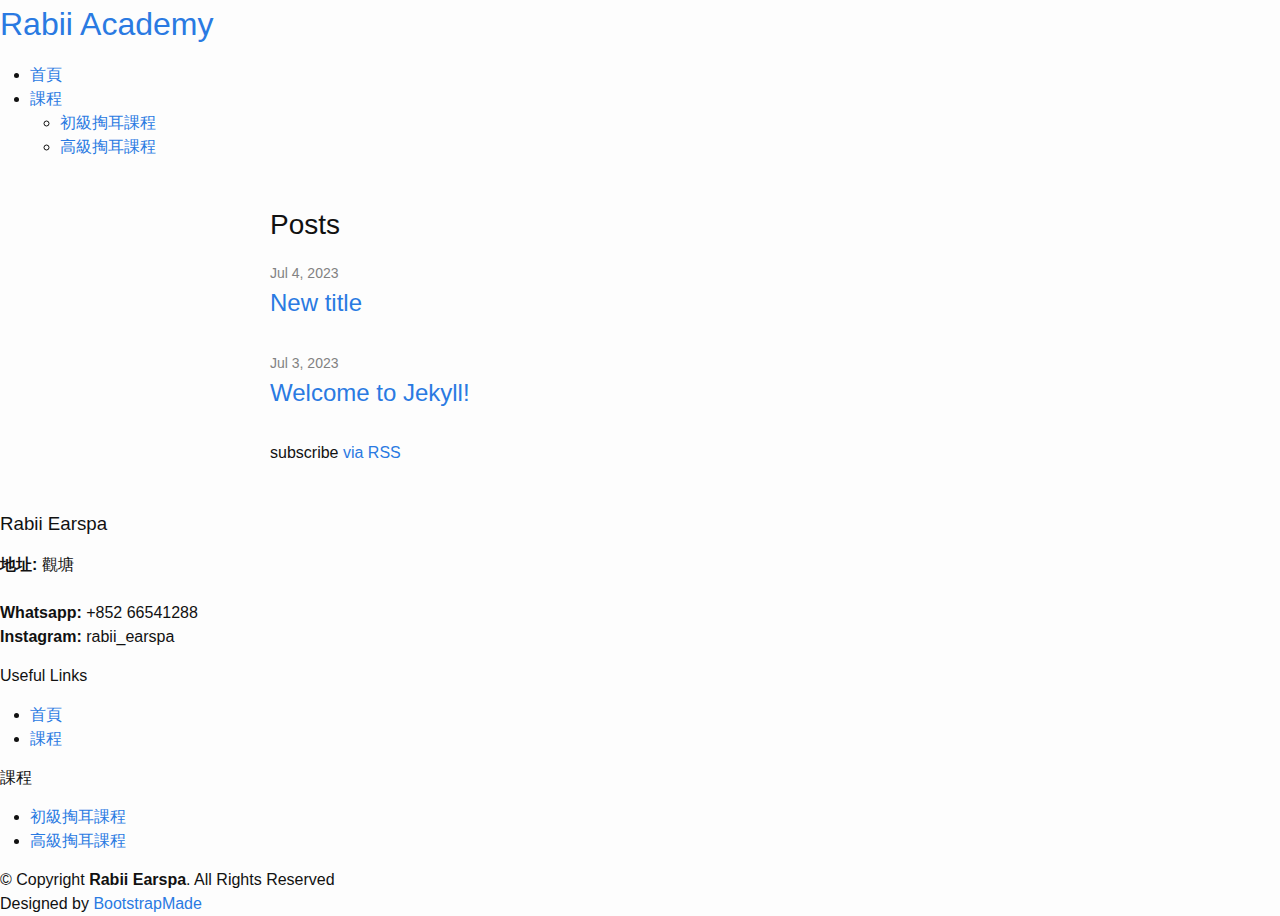
<file: index_bak.html>
<!DOCTYPE html>
<html lang="en"><head>
  <meta charset="utf-8">
  <meta http-equiv="X-UA-Compatible" content="IE=edge">
  <meta name="viewport" content="width=device-width, initial-scale=1"><!-- Begin Jekyll SEO tag v2.8.0 -->
<title>Rabii Academy | Write an awesome description for your new site here. You can edit this line in _config.yml. It will appear in your document head meta (for Google search results) and in your feed.xml site description.</title>
<meta name="generator" content="Jekyll v3.8.7" />
<meta property="og:title" content="Rabii Academy" />
<meta property="og:locale" content="en_US" />
<meta name="description" content="Write an awesome description for your new site here. You can edit this line in _config.yml. It will appear in your document head meta (for Google search results) and in your feed.xml site description." />
<meta property="og:description" content="Write an awesome description for your new site here. You can edit this line in _config.yml. It will appear in your document head meta (for Google search results) and in your feed.xml site description." />
<link rel="canonical" href="http://0.0.0.0:4000/index_bak.html" />
<meta property="og:url" content="http://0.0.0.0:4000/index_bak.html" />
<meta property="og:site_name" content="Rabii Academy" />
<meta property="og:type" content="website" />
<meta name="twitter:card" content="summary" />
<meta property="twitter:title" content="Rabii Academy" />
<script type="application/ld+json">
{"@context":"https://schema.org","@type":"WebPage","description":"Write an awesome description for your new site here. You can edit this line in _config.yml. It will appear in your document head meta (for Google search results) and in your feed.xml site description.","headline":"Rabii Academy","url":"http://0.0.0.0:4000/index_bak.html"}</script>
<!-- End Jekyll SEO tag -->
<link rel="stylesheet" href="/assets/main.css"><link type="application/atom+xml" rel="alternate" href="http://0.0.0.0:4000/feed.xml" title="Rabii Academy" /></head>
<body>  <!-- ======= Header ======= -->
  <header id="header" class="fixed-top d-flex align-items-center">
    <div class="container d-flex align-items-center">

      <div class="logo me-auto">
        <h1><a href="index.html">Rabii Academy</a></h1>
        <!-- Uncomment below if you prefer to use an image logo -->
        <!-- <a href="index.html"><img src="assets/img/logo.jpg" alt="" class="img-fluid"></a> -->
      </div>

      <nav id="navbar" class="navbar order-last order-lg-0">
        <ul>
          <!-- <li><a class="nav-link scrollto active" href="/">首頁</a></li> -->
          <li><a class="nav-link scrollto " href="/">首頁</a></li>
          <li class="dropdown "><a href="/course"><span>課程</span> <i class="bi bi-chevron-down"></i></a>
            <ul>
              
              <li><a class="nav-link scrollto" href="/beginner_earspa">初級掏耳課程</a></li>
              
              <li><a class="nav-link scrollto" href="/advance_earspa">高級掏耳課程</a></li>
              
            </ul>
          </li>
          <!-- <li><a class="nav-link scrollto" href="">Services</a></li>
          <li><a class="nav-link scrollto" href="#portfolio">Portfolio</a></li>
          <li><a class="nav-link scrollto" href="#pricing">Pricing</a></li>
          <li><a class="nav-link scrollto" href="#contact">Contact</a></li> -->
        </ul>
        <i class="bi bi-list mobile-nav-toggle"></i>
      </nav><!-- .navbar -->

      <div class="header-social-links d-flex align-items-center">
        <!-- <a href="#" class="twitter"><i class="bi bi-twitter"></i></a> -->
        <a href="https://wa.me/85266541288" class="facebook" target="_blank"><i class="bi bi-whatsapp"></i></a>
        <a href="https://www.instagram.com/rabii_earspa/" class="instagram" target="_blank"><i class="bi bi-instagram" target="_blank"></i></a>
        <!-- <a href="#" class="linkedin"><i class="bi bi-linkedin"></i></i></a> -->
      </div>

    </div>
  </header><!-- End Header --><main class="page-content" aria-label="Content">
      <div class="wrapper">
        <div class="home">
<h2 class="post-list-heading">Posts</h2>
    <ul class="post-list"><li><span class="post-meta">Jul 4, 2023</span>
        <h3>
          <a class="post-link" href="/2023/07/04/my-first-post.html">
            New title
          </a>
        </h3></li><li><span class="post-meta">Jul 3, 2023</span>
        <h3>
          <a class="post-link" href="/jekyll/update/2023/07/03/welcome-to-jekyll.html">
            Welcome to Jekyll!
          </a>
        </h3></li></ul>

    <p class="rss-subscribe">subscribe <a href="/feed.xml">via RSS</a></p></div>

      </div>
    </main><!-- ======= Footer ======= -->
<footer id="footer">
    <div class="footer-top">
      <div class="container">
        <div class="row">

          <div class="col-lg-4 col-md-6">
            <div class="footer-info">
              <h3>Rabii Earspa</h3>
              <p>
                <strong>地址:</strong> 觀塘 <br><br>
                <!-- 觀塘 <br>
                NY 535022, USA<br><br> -->
                <strong>Whatsapp:</strong> +852 66541288<br>
                <strong>Instagram:</strong> rabii_earspa<br>
              </p>
              <!-- <div class="social-links mt-3">
                <a href="#" class="twitter"><i class="bx bxl-twitter"></i></a>
                <a href="#" class="facebook"><i class="bx bxl-facebook"></i></a>
                <a href="#" class="instagram"><i class="bx bxl-instagram"></i></a>
                <a href="#" class="google-plus"><i class="bx bxl-skype"></i></a>
                <a href="#" class="linkedin"><i class="bx bxl-linkedin"></i></a>
              </div> -->
            </div>
          </div>

          <div class="col-lg-4 col-md-6 footer-links">
            <h4>Useful Links</h4>
            <ul>
              <li><i class="bx bx-chevron-right"></i> <a href="/">首頁</a></li>
              <li><i class="bx bx-chevron-right"></i> <a href="/course">課程</a></li>
            </ul>
          </div>

          <div class="col-lg-4 col-md-6 footer-links">
            <h4>課程</h4>
            <ul>
              
              <li><i class="bx bx-chevron-right"></i> <a href="/beginner_earspa">初級掏耳課程</a></li>
              
              <li><i class="bx bx-chevron-right"></i> <a href="/advance_earspa">高級掏耳課程</a></li>
              
            </ul>
          </div>

          <!-- <div class="col-lg-4 col-md-6 footer-newsletter">
            <h4>Our Newsletter</h4>
            <p>Tamen quem nulla quae legam multos aute sint culpa legam noster magna</p>
            <form action="" method="post">
              <input type="email" name="email"><input type="submit" value="Subscribe">
            </form>

          </div> -->

        </div>
      </div>
    </div>

    <div class="container">
      <div class="copyright">
        &copy; Copyright <strong><span>Rabii Earspa</span></strong>. All Rights Reserved
      </div>
      <div class="credits">
        <!-- All the links in the footer should remain intact. -->
        <!-- You can delete the links only if you purchased the pro version. -->
        <!-- Licensing information: https://bootstrapmade.com/license/ -->
        <!-- Purchase the pro version with working PHP/AJAX contact form: https://bootstrapmade.com/scaffold-bootstrap-metro-style-template/ -->
        Designed by <a href="https://bootstrapmade.com/">BootstrapMade</a>
      </div>
    </div>
  </footer><!-- End Footer --></body>

</html>
</file>
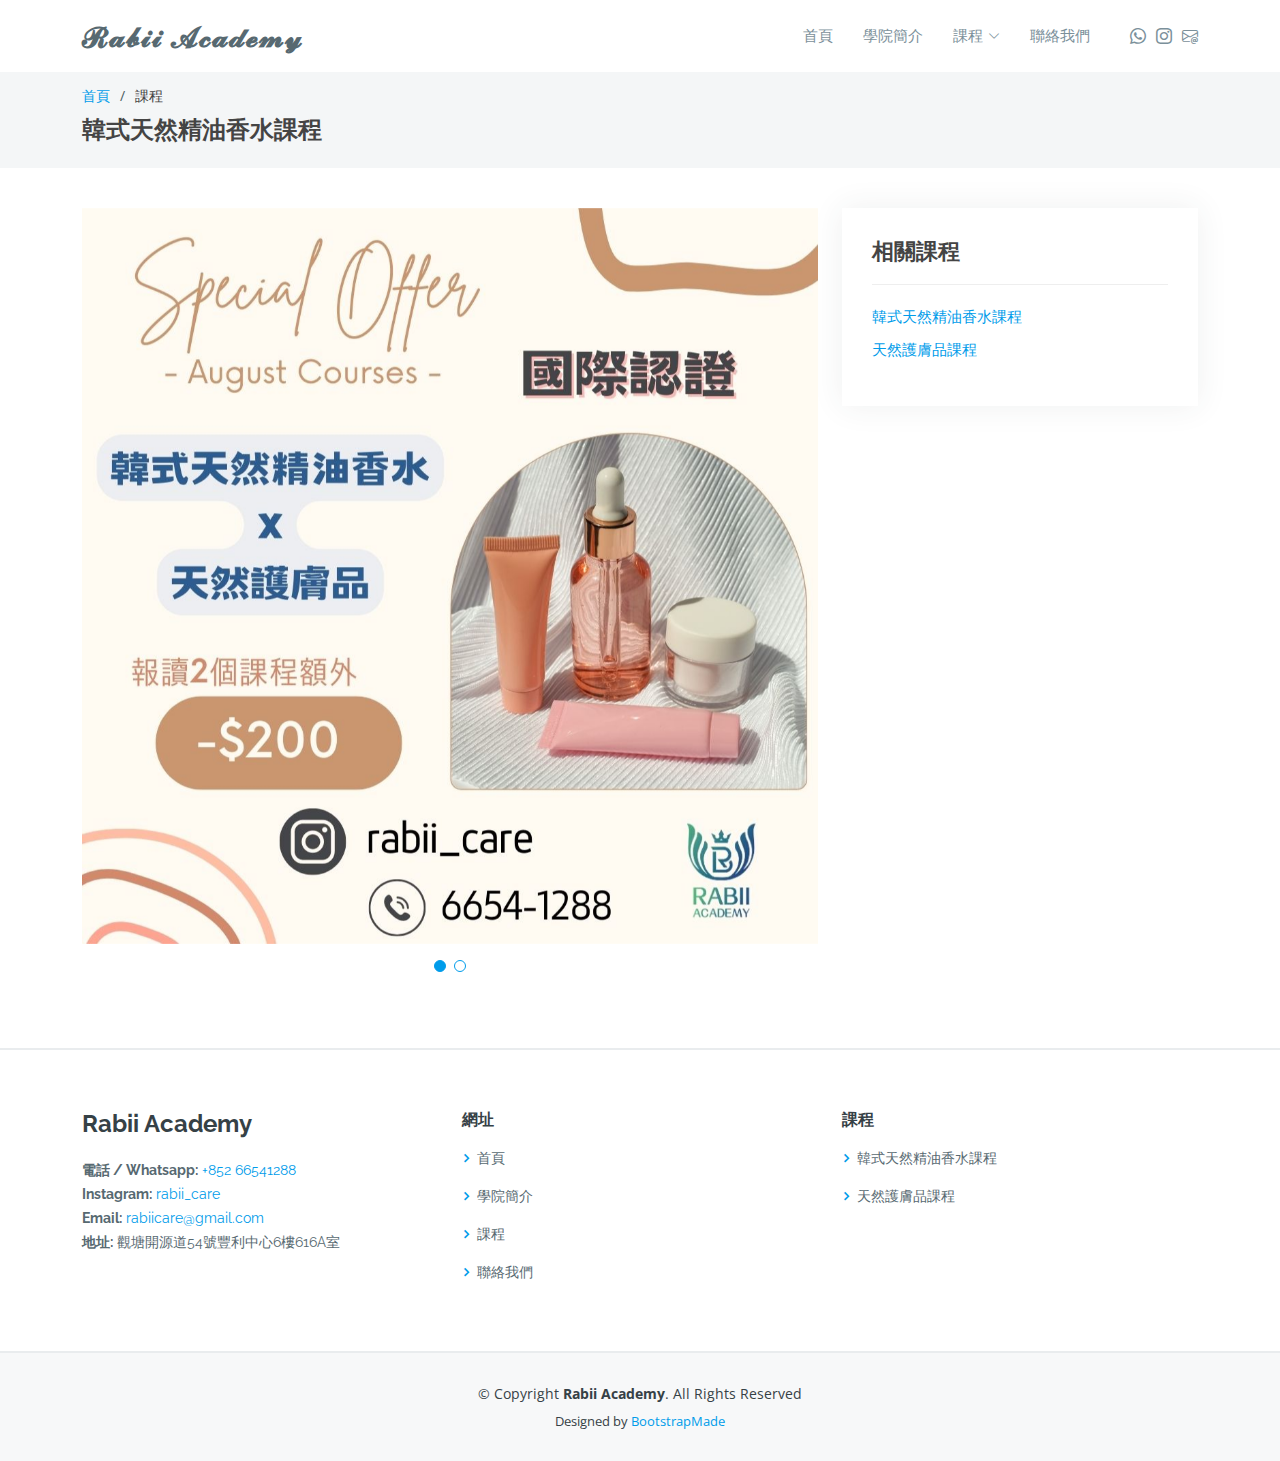
<file: special_offer_perfume_free_200.html>
<!DOCTYPE html>
<html lang="en">

<head>
  <meta charset="utf-8">
  <meta content="width=device-width, initial-scale=1.0" name="viewport">

  <title>Rabii Academy</title>
  <meta content="" name="description">
  <meta content="" name="keywords">

  <!-- Favicons -->
  <!-- <link href="assets/img/favicon.png" rel="icon"> -->
  <!-- <link href="assets/img/logo.jpg" rel="icon"> -->
  <!-- <link href="assets/img/apple-touch-icon.png" rel="apple-touch-icon"> -->

  <!-- Google Fonts -->
  <link href="https://fonts.googleapis.com/css?family=Open+Sans:300,300i,400,400i,600,600i,700,700i|Raleway:300,300i,400,400i,500,500i,600,600i,700,700i|Poppins:300,300i,400,400i,500,500i,600,600i,700,700i" rel="stylesheet">

  <!-- Vendor CSS Files -->
  <!-- <link href="assets/vendor/aos/aos.css" rel="stylesheet">
  <link href="assets/vendor/bootstrap/css/bootstrap.min.css" rel="stylesheet">
  <link href="assets/vendor/bootstrap-icons/bootstrap-icons.css" rel="stylesheet">
  <link href="assets/vendor/boxicons/css/boxicons.min.css" rel="stylesheet">
  <link href="assets/vendor/glightbox/css/glightbox.min.css" rel="stylesheet">
  <link href="assets/vendor/swiper/swiper-bundle.min.css" rel="stylesheet"> -->

  <link href="/assets/vendor/aos/aos.css" rel="stylesheet">
  <link href="/assets/vendor/bootstrap/css/bootstrap.min.css" rel="stylesheet">
  <link href="/assets/vendor/bootstrap-icons/bootstrap-icons.css" rel="stylesheet">
  <link href="/assets/vendor/boxicons/css/boxicons.min.css" rel="stylesheet">
  <link href="/assets/vendor/glightbox/css/glightbox.min.css" rel="stylesheet">
  <link href="/assets/vendor/swiper/swiper-bundle.min.css" rel="stylesheet">

  <!-- Template Main CSS File -->
  <link href="/assets/css/style.css" rel="stylesheet">
</head>

<body>

    <!-- ======= Header ======= -->
  <header id="header" class="fixed-top d-flex align-items-center">
    <div class="container d-flex align-items-center">

      <div class="logo me-auto">
        <h1><a href="/index.html">𝓡𝓪𝓫𝓲𝓲 𝓐𝓬𝓪𝓭𝓮𝓶𝔂</a></h1>
        <!-- <h1><a href="index.html">𝓡𝓪𝓫𝓲𝓲 𝓐𝓬𝓪𝓭𝓮𝓶𝔂Rabii Academy</a></h1> -->
        <!-- Uncomment below if you prefer to use an image logo -->
        <!-- <a href="index.html"><img src="assets/img/logo.jpg" alt="" class="img-fluid"></a> -->
      </div>

      <nav id="navbar" class="navbar order-last order-lg-0">
        <ul>
          <!-- <li><a class="nav-link scrollto active" href="/">首頁</a></li> -->
          <li><a class="nav-link scrollto " href="/">首頁</a></li>
          <li><a class="nav-link scrollto " href="/about.html">學院簡介</a></li>
          <li class="dropdown "><a href="/course.html"><span>課程</span> <i class="bi bi-chevron-down"></i></a>
            <ul>
              
              <li><a class="nav-link scrollto" href="/course/perfume.html">韓式天然精油香水課程</a></li>
              
              <li><a class="nav-link scrollto" href="/course/skincare.html">天然護膚品課程</a></li>
              
            </ul>
          </li>
          <li><a class="nav-link scrollto " href="/contact_us.html">聯絡我們</a></li>
          <!-- <li><a class="nav-link scrollto" href="">Services</a></li>
          <li><a class="nav-link scrollto" href="#portfolio">Portfolio</a></li>
          <li><a class="nav-link scrollto" href="#pricing">Pricing</a></li>
          <li><a class="nav-link scrollto" href="#contact">Contact</a></li> -->
        </ul>
        <i class="bi bi-list mobile-nav-toggle"></i>
      </nav><!-- .navbar -->

      <div class="header-social-links d-flex align-items-center">
        <!-- <a href="#" class="twitter"><i class="bi bi-twitter"></i></a> -->
        <!-- <a href="https://wa.me/85266541288" class="facebook" target="_blank"><i class="bi bi-whatsapp"></i></a> -->
        <a href="https://wa.me/85266541288" class="facebook" target="_blank"><i class="bi bi-whatsapp"></i></a>
        <a href="https://www.instagram.com/rabii_earspa/" class="instagram" target="_blank"><i class="bi bi-instagram" target="_blank"></i></a>
        <a href="mailto: rabiicare@gmail.com" class="instagram" target="_blank"><i class="bi bi-envelope-at" target="_blank"></i></a>
        <!-- <a href="#" class="linkedin"><i class="bi bi-linkedin"></i></i></a> -->
      </div>

    </div>
  </header><!-- End Header -->

  <main id="main">

  <!-- ======= Breadcrumbs ======= -->
  <section id="breadcrumbs" class="breadcrumbs">
    <div class="container">

      <ol>
        <li><a href="index.html">首頁</a></li>
        <li>課程</li>
      </ol>
      <!-- <h2>國際認證調香課程組合優惠</h2> -->
      <h2>韓式天然精油香水課程</h2>

    </div>
  </section><!-- End Breadcrumbs -->

  <!-- ======= Portfolio Details Section ======= -->
  <section id="portfolio-details" class="portfolio-details">
    <div class="container">

      <div class="row gy-4">

        <div class="col-lg-8">
          <div class="portfolio-details-slider swiper">
            <div class="swiper-wrapper align-items-center">

              
              <div class="swiper-slide">
                <img src="assets/img/portfolio/SOFFER_1.jpg" alt="">
              </div>
              
              <div class="swiper-slide">
                <img src="assets/img/portfolio/SOFFER_2.jpg" alt="">
              </div>
              

            </div>
            <div class="swiper-pagination"></div>
          </div>
        </div>

        <div class="col-lg-4">
  <div class="portfolio-info">
    <h3>相關課程</h3>
    <ul>
      <li><a href="/course/perfume.html">韓式天然精油香水課程</a></li>
      <li><a href="/course/skincare.html">天然護膚品課程</a></li>
    </ul>
  </div>

  <div class="portfolio-description">
  </div>
</div>


        <!-- <div class="col-lg-4">
          <div class="portfolio-info">
            <h3>課程特點</h3>
            <ul>
              <li><strong>銜接</strong>: </li> -->
              <!-- <li><strong>Project URL</strong>: <a href="#">www.example.com</a></li>
            </ul>
          </div>
          <div class="portfolio-description">
            <h2>簡介</h2>
            <p>
              
            </p>
          </div>
        </div>

        <div class="portfolio-description">
          <h2>簡介</h2>
          <p>
            
          </p>
        </div> -->

      </div>

    </div>
  </section><!-- End Portfolio Details Section -->

</main><!-- End #main -->

  <!-- ======= Footer ======= -->
<footer id="footer">
    <div class="footer-top">
      <div class="container">
        <div class="row">

          <div class="col-lg-4 col-md-6">
            <div class="footer-info">
              <h3>Rabii Academy</h3>
              <p>
                <!-- 觀塘 <br>
                  NY 535022, USA<br><br> -->
                  <strong>電話 / Whatsapp:</strong> <a href="https://wa.me/85266541288" target="_blank">+852 66541288</a> <br>
                  <strong>Instagram:</strong> <a href="https://www.instagram.com/rabii_earspa/" target="_blank">rabii_care</a> <br>
                  <strong>Email:</strong> <a href = "mailto: rabiicare@gmail.com">rabiicare@gmail.com</a> <br>
                  <strong>地址:</strong> 觀塘開源道54號豐利中心6樓616A室 <br><br>
              </p>
              <!-- <div class="social-links mt-3">
                <a href="#" class="twitter"><i class="bx bxl-twitter"></i></a>
                <a href="#" class="facebook"><i class="bx bxl-facebook"></i></a>
                <a href="#" class="instagram"><i class="bx bxl-instagram"></i></a>
                <a href="#" class="google-plus"><i class="bx bxl-skype"></i></a>
                <a href="#" class="linkedin"><i class="bx bxl-linkedin"></i></a>
              </div> -->
            </div>
          </div>

          <div class="col-lg-4 col-md-6 footer-links">
            <h4>網址</h4>
            <ul>
              <li><i class="bx bx-chevron-right"></i> <a href="/">首頁</a></li>
              <li><i class="bx bx-chevron-right"></i> <a href="/about.html">學院簡介</a></li>
              <li><i class="bx bx-chevron-right"></i> <a href="/">課程</a></li>
              <li><i class="bx bx-chevron-right"></i> <a href="/contact_us.html">聯絡我們</a></li>
            </ul>
          </div>

          <div class="col-lg-4 col-md-6 footer-links">
            <h4>課程</h4>
            <ul>
              
              <li><i class="bx bx-chevron-right"></i> <a href="/course/perfume.html">韓式天然精油香水課程</a></li>
              
              <li><i class="bx bx-chevron-right"></i> <a href="/course/skincare.html">天然護膚品課程</a></li>
              
            </ul>
          </div>

          <!-- <div class="col-lg-4 col-md-6 footer-newsletter">
            <h4>Our Newsletter</h4>
            <p>Tamen quem nulla quae legam multos aute sint culpa legam noster magna</p>
            <form action="" method="post">
              <input type="email" name="email"><input type="submit" value="Subscribe">
            </form>

          </div> -->

        </div>
      </div>
    </div>

    <div class="container">
      <div class="copyright">
        &copy; Copyright <strong><span>Rabii Academy</span></strong>. All Rights Reserved
      </div>
      <div class="credits">
        <!-- All the links in the footer should remain intact. -->
        <!-- You can delete the links only if you purchased the pro version. -->
        <!-- Licensing information: https://bootstrapmade.com/license/ -->
        <!-- Purchase the pro version with working PHP/AJAX contact form: https://bootstrapmade.com/scaffold-bootstrap-metro-style-template/ -->
        Designed by <a href="https://bootstrapmade.com/">BootstrapMade</a>
      </div>
    </div>
  </footer><!-- End Footer -->
  

  <a href="#" class="back-to-top d-flex align-items-center justify-content-center"><i class="bi bi-arrow-up-short"></i></a>

  <!-- Vendor JS Files -->
  <script src="/assets/vendor/aos/aos.js"></script>
  <script src="/assets/vendor/bootstrap/js/bootstrap.bundle.min.js"></script>
  <script src="/assets/vendor/glightbox/js/glightbox.min.js"></script>
  <script src="/assets/vendor/isotope-layout/isotope.pkgd.min.js"></script>
  <script src="/assets/vendor/swiper/swiper-bundle.min.js"></script>
  <!-- <script src="assets/vendor/php-email-form/validate.js"></script> -->

  <!-- Template Main JS File -->
  <script src="/assets/js/main.js"></script>

</body>

</html>
</file>
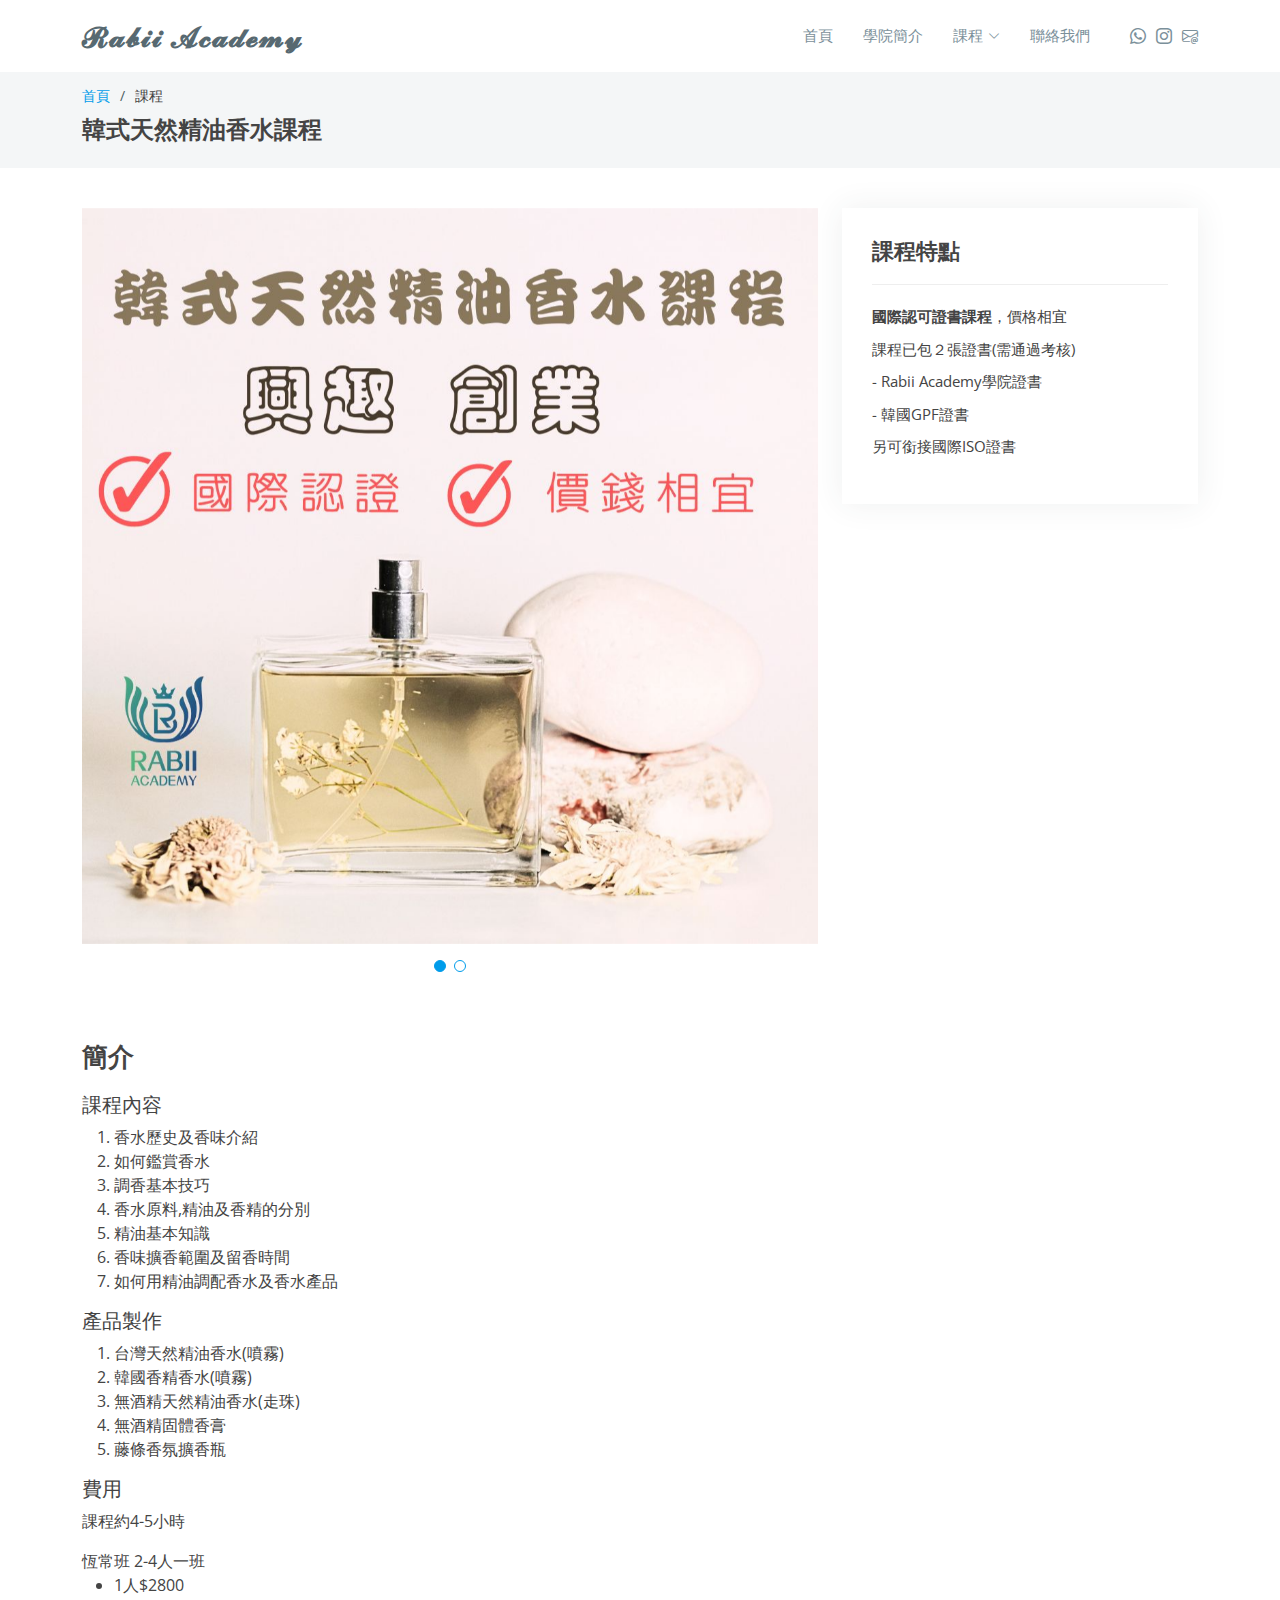
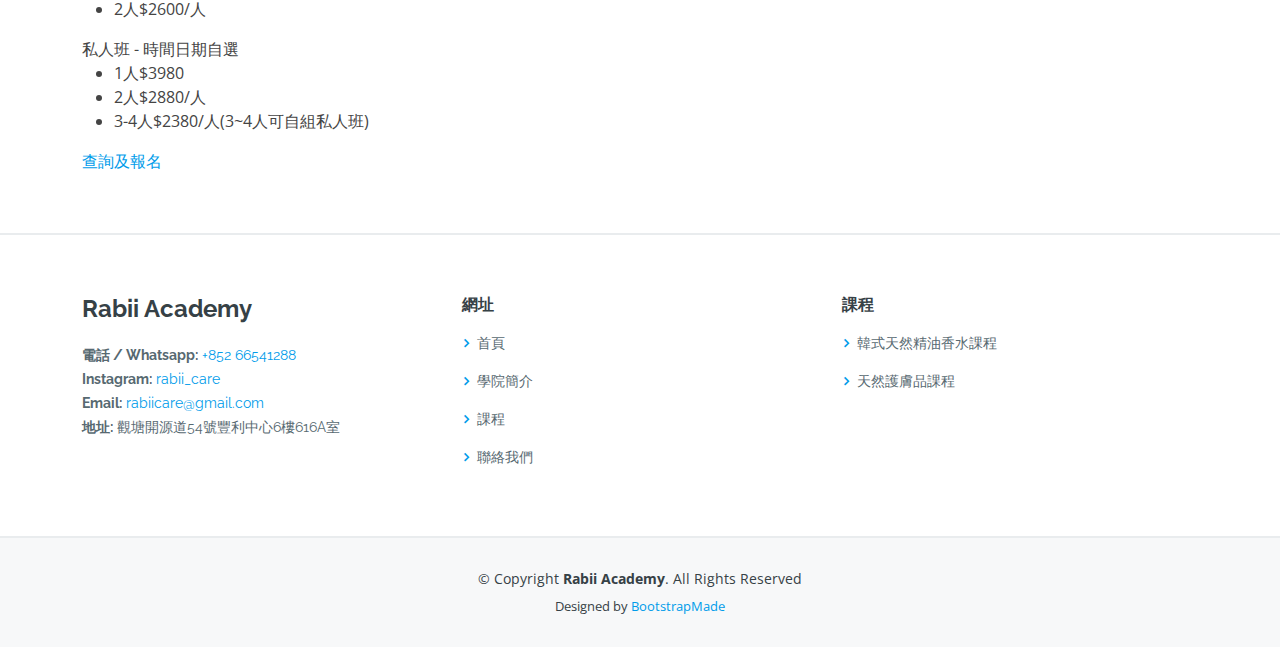
<file: course/perfume.html>
<!DOCTYPE html>
<html lang="en">

<head>
  <meta charset="utf-8">
  <meta content="width=device-width, initial-scale=1.0" name="viewport">

  <title>Rabii Academy</title>
  <meta content="" name="description">
  <meta content="" name="keywords">

  <!-- Favicons -->
  <!-- <link href="assets/img/favicon.png" rel="icon"> -->
  <!-- <link href="assets/img/logo.jpg" rel="icon"> -->
  <!-- <link href="assets/img/apple-touch-icon.png" rel="apple-touch-icon"> -->

  <!-- Google Fonts -->
  <link href="https://fonts.googleapis.com/css?family=Open+Sans:300,300i,400,400i,600,600i,700,700i|Raleway:300,300i,400,400i,500,500i,600,600i,700,700i|Poppins:300,300i,400,400i,500,500i,600,600i,700,700i" rel="stylesheet">

  <!-- Vendor CSS Files -->
  <!-- <link href="assets/vendor/aos/aos.css" rel="stylesheet">
  <link href="assets/vendor/bootstrap/css/bootstrap.min.css" rel="stylesheet">
  <link href="assets/vendor/bootstrap-icons/bootstrap-icons.css" rel="stylesheet">
  <link href="assets/vendor/boxicons/css/boxicons.min.css" rel="stylesheet">
  <link href="assets/vendor/glightbox/css/glightbox.min.css" rel="stylesheet">
  <link href="assets/vendor/swiper/swiper-bundle.min.css" rel="stylesheet"> -->

  <link href="/assets/vendor/aos/aos.css" rel="stylesheet">
  <link href="/assets/vendor/bootstrap/css/bootstrap.min.css" rel="stylesheet">
  <link href="/assets/vendor/bootstrap-icons/bootstrap-icons.css" rel="stylesheet">
  <link href="/assets/vendor/boxicons/css/boxicons.min.css" rel="stylesheet">
  <link href="/assets/vendor/glightbox/css/glightbox.min.css" rel="stylesheet">
  <link href="/assets/vendor/swiper/swiper-bundle.min.css" rel="stylesheet">

  <!-- Template Main CSS File -->
  <link href="/assets/css/style.css" rel="stylesheet">
</head>

<body>

    <!-- ======= Header ======= -->
  <header id="header" class="fixed-top d-flex align-items-center">
    <div class="container d-flex align-items-center">

      <div class="logo me-auto">
        <h1><a href="/index.html">𝓡𝓪𝓫𝓲𝓲 𝓐𝓬𝓪𝓭𝓮𝓶𝔂</a></h1>
        <!-- <h1><a href="index.html">𝓡𝓪𝓫𝓲𝓲 𝓐𝓬𝓪𝓭𝓮𝓶𝔂Rabii Academy</a></h1> -->
        <!-- Uncomment below if you prefer to use an image logo -->
        <!-- <a href="index.html"><img src="assets/img/logo.jpg" alt="" class="img-fluid"></a> -->
      </div>

      <nav id="navbar" class="navbar order-last order-lg-0">
        <ul>
          <!-- <li><a class="nav-link scrollto active" href="/">首頁</a></li> -->
          <li><a class="nav-link scrollto " href="/">首頁</a></li>
          <li><a class="nav-link scrollto " href="/about.html">學院簡介</a></li>
          <li class="dropdown "><a href="/course.html"><span>課程</span> <i class="bi bi-chevron-down"></i></a>
            <ul>
              
              <li><a class="nav-link scrollto" href="/course/perfume.html">韓式天然精油香水課程</a></li>
              
              <li><a class="nav-link scrollto" href="/course/skincare.html">天然護膚品課程</a></li>
              
            </ul>
          </li>
          <li><a class="nav-link scrollto " href="/contact_us.html">聯絡我們</a></li>
          <!-- <li><a class="nav-link scrollto" href="">Services</a></li>
          <li><a class="nav-link scrollto" href="#portfolio">Portfolio</a></li>
          <li><a class="nav-link scrollto" href="#pricing">Pricing</a></li>
          <li><a class="nav-link scrollto" href="#contact">Contact</a></li> -->
        </ul>
        <i class="bi bi-list mobile-nav-toggle"></i>
      </nav><!-- .navbar -->

      <div class="header-social-links d-flex align-items-center">
        <!-- <a href="#" class="twitter"><i class="bi bi-twitter"></i></a> -->
        <!-- <a href="https://wa.me/85266541288" class="facebook" target="_blank"><i class="bi bi-whatsapp"></i></a> -->
        <a href="https://wa.me/85266541288" class="facebook" target="_blank"><i class="bi bi-whatsapp"></i></a>
        <a href="https://www.instagram.com/rabii_earspa/" class="instagram" target="_blank"><i class="bi bi-instagram" target="_blank"></i></a>
        <a href="mailto: rabiicare@gmail.com" class="instagram" target="_blank"><i class="bi bi-envelope-at" target="_blank"></i></a>
        <!-- <a href="#" class="linkedin"><i class="bi bi-linkedin"></i></i></a> -->
      </div>

    </div>
  </header><!-- End Header -->

  <main id="main">

  <!-- ======= Breadcrumbs ======= -->
  <section id="breadcrumbs" class="breadcrumbs">
    <div class="container">

      <ol>
        <li><a href="index.html">首頁</a></li>
        <li>課程</li>
      </ol>
      <!-- <h2></h2> -->
      <h2>韓式天然精油香水課程</h2>

    </div>
  </section><!-- End Breadcrumbs -->

  <!-- ======= Portfolio Details Section ======= -->
  <section id="portfolio-details" class="portfolio-details">
    <div class="container">

      <div class="row gy-4">

        <div class="col-lg-8">
          <div class="portfolio-details-slider swiper">
            <div class="swiper-wrapper align-items-center">

              
              <div class="swiper-slide">
                <img src="/assets/img/portfolio/course_pic_1_1.jpg" alt="">
              </div>
              
              <div class="swiper-slide">
                <img src="/assets/img/portfolio/course_pic_1_2.jpg" alt="">
              </div>
              

            </div>
            <div class="swiper-pagination"></div>
          </div>
        </div>

        <div class="col-lg-4">
  <div class="portfolio-info">
    <h3>課程特點</h3>
    <ul>
      <li><strong>國際認可證書課程</strong>，價格相宜</li>
      <li>課程已包２張證書(需通過考核)</li>
      <li> - Rabii Academy學院證書</li>
      <li> - 韓國GPF證書</li>
      <li>另可銜接國際ISO證書</li>
    </ul>
  </div>
</div>

<div class="portfolio-description">
  <h2>簡介</h2>

  <h5>課程內容</h5>
  <ol>
    <li>香水歷史及香味介紹</li>
    <li>如何鑑賞香水</li>
    <li>調香基本技巧</li>
    <li>香水原料,精油及香精的分別</li>
    <li>精油基本知識</li>
    <li>香味擴香範圍及留香時間</li>
    <li>如何用精油調配香水及香水產品</li>
  </ol>

  <h5>產品製作</h5>
  <ol>
    <li>台灣天然精油香水(噴霧)</li>
    <li>韓國香精香水(噴霧)</li>
    <li>無酒精天然精油香水(走珠)</li>
    <li>無酒精固體香膏</li>
    <li>藤條香氛擴香瓶</li>
  </ol>
  <h5>費用</h5>
  <p>課程約4-5小時</p>
  
  恆常班 2-4人一班
  <ul>
    <li>1人$2800</li>
    <li>2人$2600/人</li>
  </ul>

  私人班 - 時間日期自選
  <ul>
    <li>1人$3980 </li>
    <li>2人$2880/人</li>
    <li>3-4人$2380/人(3~4人可自組私人班)</li>
  </ul>
  
  <div>
    <a href="https://wa.me/85266541288" class="btn-contact" target="_blank">查詢及報名</a>
</div>
</div>


        <!-- <div class="col-lg-4">
          <div class="portfolio-info">
            <h3>課程特點</h3>
            <ul>
              <li><strong>銜接</strong>: </li> -->
              <!-- <li><strong>Project URL</strong>: <a href="#">www.example.com</a></li>
            </ul>
          </div>
          <div class="portfolio-description">
            <h2>簡介</h2>
            <p>
              
            </p>
          </div>
        </div>

        <div class="portfolio-description">
          <h2>簡介</h2>
          <p>
            
          </p>
        </div> -->

      </div>

    </div>
  </section><!-- End Portfolio Details Section -->

</main><!-- End #main -->

  <!-- ======= Footer ======= -->
<footer id="footer">
    <div class="footer-top">
      <div class="container">
        <div class="row">

          <div class="col-lg-4 col-md-6">
            <div class="footer-info">
              <h3>Rabii Academy</h3>
              <p>
                <!-- 觀塘 <br>
                  NY 535022, USA<br><br> -->
                  <strong>電話 / Whatsapp:</strong> <a href="https://wa.me/85266541288" target="_blank">+852 66541288</a> <br>
                  <strong>Instagram:</strong> <a href="https://www.instagram.com/rabii_earspa/" target="_blank">rabii_care</a> <br>
                  <strong>Email:</strong> <a href = "mailto: rabiicare@gmail.com">rabiicare@gmail.com</a> <br>
                  <strong>地址:</strong> 觀塘開源道54號豐利中心6樓616A室 <br><br>
              </p>
              <!-- <div class="social-links mt-3">
                <a href="#" class="twitter"><i class="bx bxl-twitter"></i></a>
                <a href="#" class="facebook"><i class="bx bxl-facebook"></i></a>
                <a href="#" class="instagram"><i class="bx bxl-instagram"></i></a>
                <a href="#" class="google-plus"><i class="bx bxl-skype"></i></a>
                <a href="#" class="linkedin"><i class="bx bxl-linkedin"></i></a>
              </div> -->
            </div>
          </div>

          <div class="col-lg-4 col-md-6 footer-links">
            <h4>網址</h4>
            <ul>
              <li><i class="bx bx-chevron-right"></i> <a href="/">首頁</a></li>
              <li><i class="bx bx-chevron-right"></i> <a href="/about.html">學院簡介</a></li>
              <li><i class="bx bx-chevron-right"></i> <a href="/">課程</a></li>
              <li><i class="bx bx-chevron-right"></i> <a href="/contact_us.html">聯絡我們</a></li>
            </ul>
          </div>

          <div class="col-lg-4 col-md-6 footer-links">
            <h4>課程</h4>
            <ul>
              
              <li><i class="bx bx-chevron-right"></i> <a href="/course/perfume.html">韓式天然精油香水課程</a></li>
              
              <li><i class="bx bx-chevron-right"></i> <a href="/course/skincare.html">天然護膚品課程</a></li>
              
            </ul>
          </div>

          <!-- <div class="col-lg-4 col-md-6 footer-newsletter">
            <h4>Our Newsletter</h4>
            <p>Tamen quem nulla quae legam multos aute sint culpa legam noster magna</p>
            <form action="" method="post">
              <input type="email" name="email"><input type="submit" value="Subscribe">
            </form>

          </div> -->

        </div>
      </div>
    </div>

    <div class="container">
      <div class="copyright">
        &copy; Copyright <strong><span>Rabii Academy</span></strong>. All Rights Reserved
      </div>
      <div class="credits">
        <!-- All the links in the footer should remain intact. -->
        <!-- You can delete the links only if you purchased the pro version. -->
        <!-- Licensing information: https://bootstrapmade.com/license/ -->
        <!-- Purchase the pro version with working PHP/AJAX contact form: https://bootstrapmade.com/scaffold-bootstrap-metro-style-template/ -->
        Designed by <a href="https://bootstrapmade.com/">BootstrapMade</a>
      </div>
    </div>
  </footer><!-- End Footer -->
  

  <a href="#" class="back-to-top d-flex align-items-center justify-content-center"><i class="bi bi-arrow-up-short"></i></a>

  <!-- Vendor JS Files -->
  <script src="/assets/vendor/aos/aos.js"></script>
  <script src="/assets/vendor/bootstrap/js/bootstrap.bundle.min.js"></script>
  <script src="/assets/vendor/glightbox/js/glightbox.min.js"></script>
  <script src="/assets/vendor/isotope-layout/isotope.pkgd.min.js"></script>
  <script src="/assets/vendor/swiper/swiper-bundle.min.js"></script>
  <!-- <script src="assets/vendor/php-email-form/validate.js"></script> -->

  <!-- Template Main JS File -->
  <script src="/assets/js/main.js"></script>

</body>

</html>
</file>
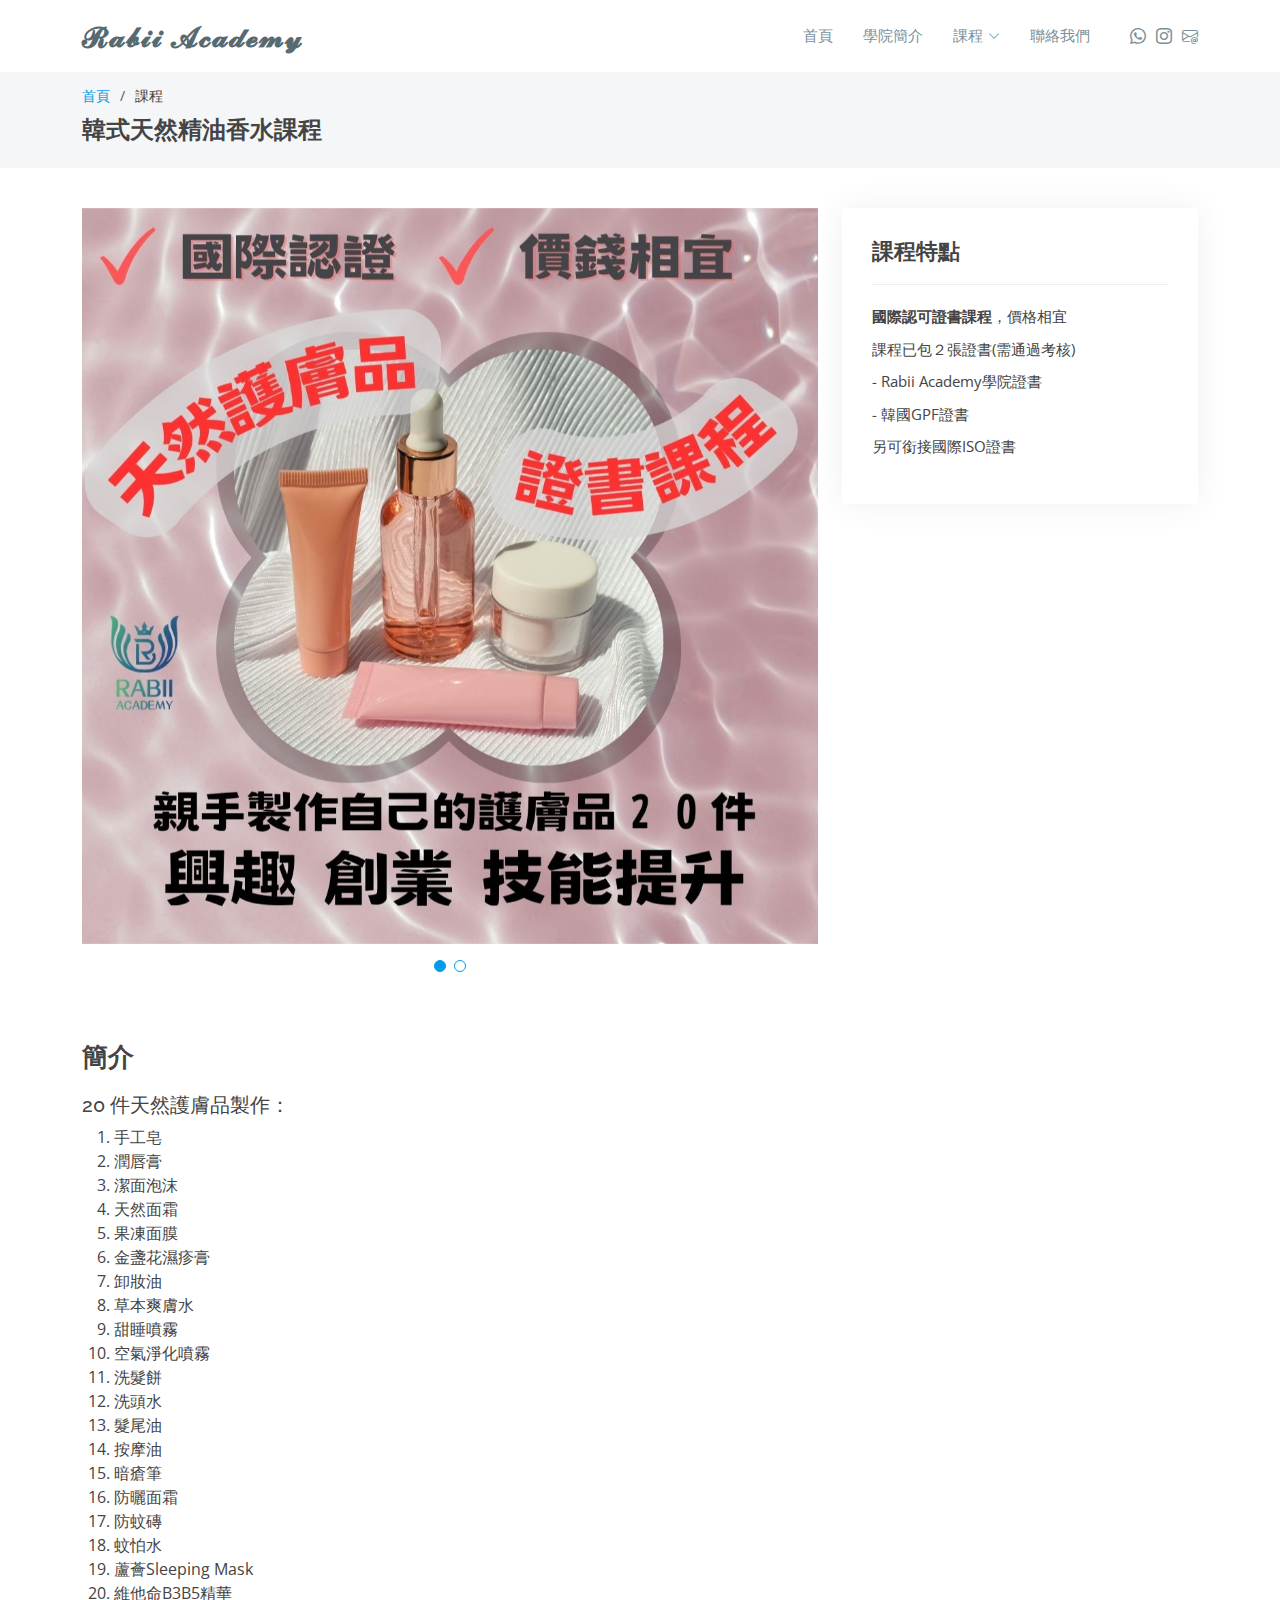
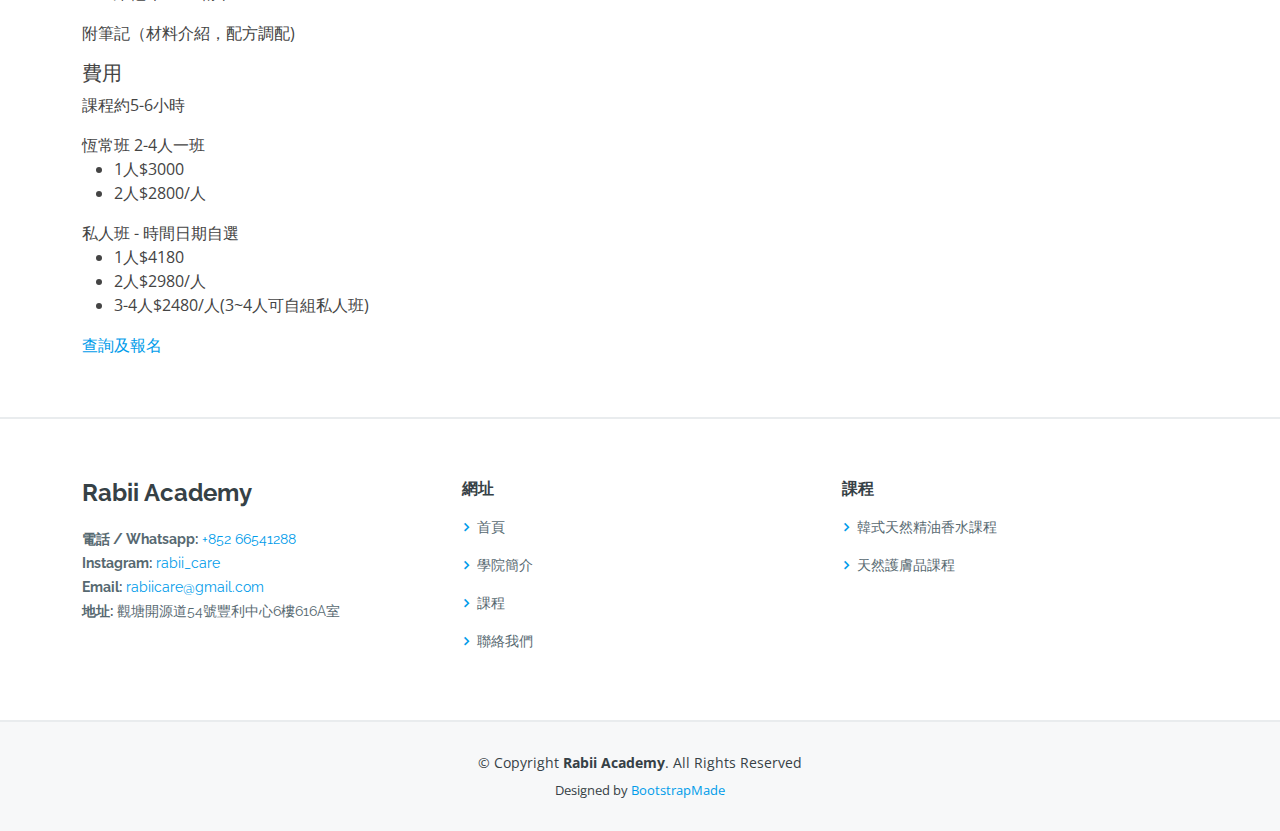
<file: course/skincare.html>
<!DOCTYPE html>
<html lang="en">

<head>
  <meta charset="utf-8">
  <meta content="width=device-width, initial-scale=1.0" name="viewport">

  <title>Rabii Academy</title>
  <meta content="" name="description">
  <meta content="" name="keywords">

  <!-- Favicons -->
  <!-- <link href="assets/img/favicon.png" rel="icon"> -->
  <!-- <link href="assets/img/logo.jpg" rel="icon"> -->
  <!-- <link href="assets/img/apple-touch-icon.png" rel="apple-touch-icon"> -->

  <!-- Google Fonts -->
  <link href="https://fonts.googleapis.com/css?family=Open+Sans:300,300i,400,400i,600,600i,700,700i|Raleway:300,300i,400,400i,500,500i,600,600i,700,700i|Poppins:300,300i,400,400i,500,500i,600,600i,700,700i" rel="stylesheet">

  <!-- Vendor CSS Files -->
  <!-- <link href="assets/vendor/aos/aos.css" rel="stylesheet">
  <link href="assets/vendor/bootstrap/css/bootstrap.min.css" rel="stylesheet">
  <link href="assets/vendor/bootstrap-icons/bootstrap-icons.css" rel="stylesheet">
  <link href="assets/vendor/boxicons/css/boxicons.min.css" rel="stylesheet">
  <link href="assets/vendor/glightbox/css/glightbox.min.css" rel="stylesheet">
  <link href="assets/vendor/swiper/swiper-bundle.min.css" rel="stylesheet"> -->

  <link href="/assets/vendor/aos/aos.css" rel="stylesheet">
  <link href="/assets/vendor/bootstrap/css/bootstrap.min.css" rel="stylesheet">
  <link href="/assets/vendor/bootstrap-icons/bootstrap-icons.css" rel="stylesheet">
  <link href="/assets/vendor/boxicons/css/boxicons.min.css" rel="stylesheet">
  <link href="/assets/vendor/glightbox/css/glightbox.min.css" rel="stylesheet">
  <link href="/assets/vendor/swiper/swiper-bundle.min.css" rel="stylesheet">

  <!-- Template Main CSS File -->
  <link href="/assets/css/style.css" rel="stylesheet">
</head>

<body>

    <!-- ======= Header ======= -->
  <header id="header" class="fixed-top d-flex align-items-center">
    <div class="container d-flex align-items-center">

      <div class="logo me-auto">
        <h1><a href="/index.html">𝓡𝓪𝓫𝓲𝓲 𝓐𝓬𝓪𝓭𝓮𝓶𝔂</a></h1>
        <!-- <h1><a href="index.html">𝓡𝓪𝓫𝓲𝓲 𝓐𝓬𝓪𝓭𝓮𝓶𝔂Rabii Academy</a></h1> -->
        <!-- Uncomment below if you prefer to use an image logo -->
        <!-- <a href="index.html"><img src="assets/img/logo.jpg" alt="" class="img-fluid"></a> -->
      </div>

      <nav id="navbar" class="navbar order-last order-lg-0">
        <ul>
          <!-- <li><a class="nav-link scrollto active" href="/">首頁</a></li> -->
          <li><a class="nav-link scrollto " href="/">首頁</a></li>
          <li><a class="nav-link scrollto " href="/about.html">學院簡介</a></li>
          <li class="dropdown "><a href="/course.html"><span>課程</span> <i class="bi bi-chevron-down"></i></a>
            <ul>
              
              <li><a class="nav-link scrollto" href="/course/perfume.html">韓式天然精油香水課程</a></li>
              
              <li><a class="nav-link scrollto" href="/course/skincare.html">天然護膚品課程</a></li>
              
            </ul>
          </li>
          <li><a class="nav-link scrollto " href="/contact_us.html">聯絡我們</a></li>
          <!-- <li><a class="nav-link scrollto" href="">Services</a></li>
          <li><a class="nav-link scrollto" href="#portfolio">Portfolio</a></li>
          <li><a class="nav-link scrollto" href="#pricing">Pricing</a></li>
          <li><a class="nav-link scrollto" href="#contact">Contact</a></li> -->
        </ul>
        <i class="bi bi-list mobile-nav-toggle"></i>
      </nav><!-- .navbar -->

      <div class="header-social-links d-flex align-items-center">
        <!-- <a href="#" class="twitter"><i class="bi bi-twitter"></i></a> -->
        <!-- <a href="https://wa.me/85266541288" class="facebook" target="_blank"><i class="bi bi-whatsapp"></i></a> -->
        <a href="https://wa.me/85266541288" class="facebook" target="_blank"><i class="bi bi-whatsapp"></i></a>
        <a href="https://www.instagram.com/rabii_earspa/" class="instagram" target="_blank"><i class="bi bi-instagram" target="_blank"></i></a>
        <a href="mailto: rabiicare@gmail.com" class="instagram" target="_blank"><i class="bi bi-envelope-at" target="_blank"></i></a>
        <!-- <a href="#" class="linkedin"><i class="bi bi-linkedin"></i></i></a> -->
      </div>

    </div>
  </header><!-- End Header -->

  <main id="main">

  <!-- ======= Breadcrumbs ======= -->
  <section id="breadcrumbs" class="breadcrumbs">
    <div class="container">

      <ol>
        <li><a href="index.html">首頁</a></li>
        <li>課程</li>
      </ol>
      <!-- <h2></h2> -->
      <h2>韓式天然精油香水課程</h2>

    </div>
  </section><!-- End Breadcrumbs -->

  <!-- ======= Portfolio Details Section ======= -->
  <section id="portfolio-details" class="portfolio-details">
    <div class="container">

      <div class="row gy-4">

        <div class="col-lg-8">
          <div class="portfolio-details-slider swiper">
            <div class="swiper-wrapper align-items-center">

              
              <div class="swiper-slide">
                <img src="/assets/img/portfolio/course_pic_2_1.jpg" alt="">
              </div>
              
              <div class="swiper-slide">
                <img src="/assets/img/portfolio/course_pic_2_2.jpg" alt="">
              </div>
              

            </div>
            <div class="swiper-pagination"></div>
          </div>
        </div>

        <div class="col-lg-4">
  <div class="portfolio-info">
    <h3>課程特點</h3>
    <ul>
      <li><strong>國際認可證書課程</strong>，價格相宜</li>
      <li>課程已包２張證書(需通過考核)</li>
      <li> - Rabii Academy學院證書</li>
      <li> - 韓國GPF證書</li>
      <li>另可銜接國際ISO證書</li>
    </ul>
  </div>
</div>

<div class="portfolio-description">
  <h2>簡介</h2>

  <h5>20 件天然護膚品製作：</h5>
  <ol>
    <li>手工皂 </li>
    <li>潤唇膏</li>
    <li>潔面泡沫</li>
    <li>天然面霜</li>
    <li>果凍面膜</li>
    <li>金盞花濕疹膏</li>
    <li>卸妝油</li>
    <li>草本爽膚水 </li>
    <li>甜睡噴霧 </li>
    <li>空氣淨化噴霧</li>
    <li>洗髮餅</li>
    <li>洗頭水</li>
    <li>髮尾油</li>
    <li>按摩油</li>    
    <li>暗瘡筆</li>
    <li>防曬面霜</li>
    <li>防蚊磚</li>
    <li>蚊怕水</li>
    <li>蘆薈Sleeping Mask</li>
    <li>維他命B3B5精華</li>
  </ol>
  <p>附筆記（材料介紹，配方調配)</p>


  <h5>費用</h5>
  <p>課程約5-6小時</p>
  
  恆常班 2-4人一班
  <ul>
    <li>1人$3000</li>
    <li>2人$2800/人</li>
  </ul>

  私人班 - 時間日期自選
  <ul>
    <li>1人$4180 </li>
    <li>2人$2980/人</li>
    <li>3-4人$2480/人(3~4人可自組私人班)</li>
  </ul>

  <div>
    <a href="https://wa.me/85266541288" class="btn-contact" target="_blank">查詢及報名</a>
</div>
</div>


        <!-- <div class="col-lg-4">
          <div class="portfolio-info">
            <h3>課程特點</h3>
            <ul>
              <li><strong>銜接</strong>: </li> -->
              <!-- <li><strong>Project URL</strong>: <a href="#">www.example.com</a></li>
            </ul>
          </div>
          <div class="portfolio-description">
            <h2>簡介</h2>
            <p>
              
            </p>
          </div>
        </div>

        <div class="portfolio-description">
          <h2>簡介</h2>
          <p>
            
          </p>
        </div> -->

      </div>

    </div>
  </section><!-- End Portfolio Details Section -->

</main><!-- End #main -->

  <!-- ======= Footer ======= -->
<footer id="footer">
    <div class="footer-top">
      <div class="container">
        <div class="row">

          <div class="col-lg-4 col-md-6">
            <div class="footer-info">
              <h3>Rabii Academy</h3>
              <p>
                <!-- 觀塘 <br>
                  NY 535022, USA<br><br> -->
                  <strong>電話 / Whatsapp:</strong> <a href="https://wa.me/85266541288" target="_blank">+852 66541288</a> <br>
                  <strong>Instagram:</strong> <a href="https://www.instagram.com/rabii_earspa/" target="_blank">rabii_care</a> <br>
                  <strong>Email:</strong> <a href = "mailto: rabiicare@gmail.com">rabiicare@gmail.com</a> <br>
                  <strong>地址:</strong> 觀塘開源道54號豐利中心6樓616A室 <br><br>
              </p>
              <!-- <div class="social-links mt-3">
                <a href="#" class="twitter"><i class="bx bxl-twitter"></i></a>
                <a href="#" class="facebook"><i class="bx bxl-facebook"></i></a>
                <a href="#" class="instagram"><i class="bx bxl-instagram"></i></a>
                <a href="#" class="google-plus"><i class="bx bxl-skype"></i></a>
                <a href="#" class="linkedin"><i class="bx bxl-linkedin"></i></a>
              </div> -->
            </div>
          </div>

          <div class="col-lg-4 col-md-6 footer-links">
            <h4>網址</h4>
            <ul>
              <li><i class="bx bx-chevron-right"></i> <a href="/">首頁</a></li>
              <li><i class="bx bx-chevron-right"></i> <a href="/about.html">學院簡介</a></li>
              <li><i class="bx bx-chevron-right"></i> <a href="/">課程</a></li>
              <li><i class="bx bx-chevron-right"></i> <a href="/contact_us.html">聯絡我們</a></li>
            </ul>
          </div>

          <div class="col-lg-4 col-md-6 footer-links">
            <h4>課程</h4>
            <ul>
              
              <li><i class="bx bx-chevron-right"></i> <a href="/course/perfume.html">韓式天然精油香水課程</a></li>
              
              <li><i class="bx bx-chevron-right"></i> <a href="/course/skincare.html">天然護膚品課程</a></li>
              
            </ul>
          </div>

          <!-- <div class="col-lg-4 col-md-6 footer-newsletter">
            <h4>Our Newsletter</h4>
            <p>Tamen quem nulla quae legam multos aute sint culpa legam noster magna</p>
            <form action="" method="post">
              <input type="email" name="email"><input type="submit" value="Subscribe">
            </form>

          </div> -->

        </div>
      </div>
    </div>

    <div class="container">
      <div class="copyright">
        &copy; Copyright <strong><span>Rabii Academy</span></strong>. All Rights Reserved
      </div>
      <div class="credits">
        <!-- All the links in the footer should remain intact. -->
        <!-- You can delete the links only if you purchased the pro version. -->
        <!-- Licensing information: https://bootstrapmade.com/license/ -->
        <!-- Purchase the pro version with working PHP/AJAX contact form: https://bootstrapmade.com/scaffold-bootstrap-metro-style-template/ -->
        Designed by <a href="https://bootstrapmade.com/">BootstrapMade</a>
      </div>
    </div>
  </footer><!-- End Footer -->
  

  <a href="#" class="back-to-top d-flex align-items-center justify-content-center"><i class="bi bi-arrow-up-short"></i></a>

  <!-- Vendor JS Files -->
  <script src="/assets/vendor/aos/aos.js"></script>
  <script src="/assets/vendor/bootstrap/js/bootstrap.bundle.min.js"></script>
  <script src="/assets/vendor/glightbox/js/glightbox.min.js"></script>
  <script src="/assets/vendor/isotope-layout/isotope.pkgd.min.js"></script>
  <script src="/assets/vendor/swiper/swiper-bundle.min.js"></script>
  <!-- <script src="assets/vendor/php-email-form/validate.js"></script> -->

  <!-- Template Main JS File -->
  <script src="/assets/js/main.js"></script>

</body>

</html>
</file>
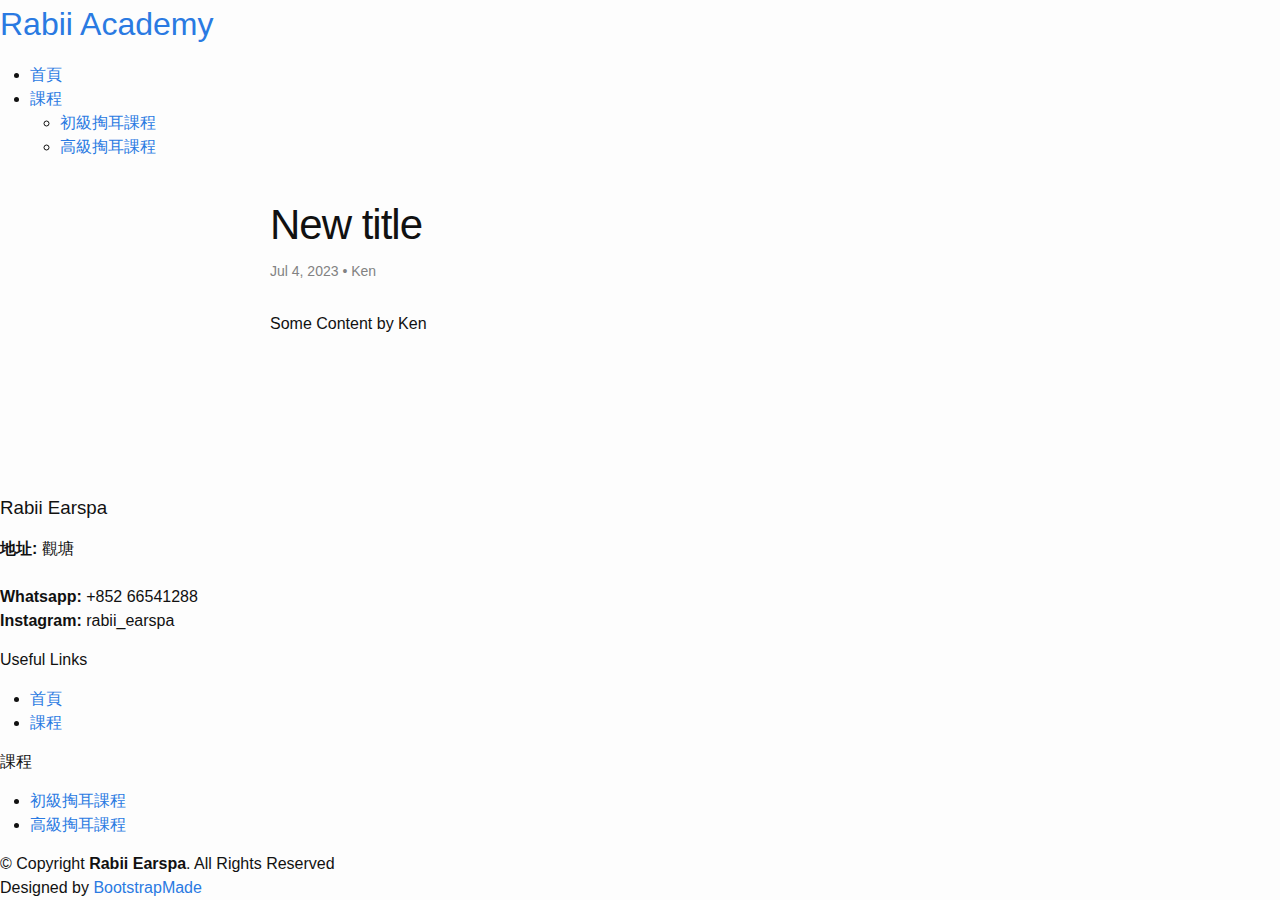
<file: 2023/07/04/my-first-post.html>
<!DOCTYPE html>
<html lang="en"><head>
  <meta charset="utf-8">
  <meta http-equiv="X-UA-Compatible" content="IE=edge">
  <meta name="viewport" content="width=device-width, initial-scale=1"><!-- Begin Jekyll SEO tag v2.8.0 -->
<title>New title | Rabii Academy</title>
<meta name="generator" content="Jekyll v3.8.7" />
<meta property="og:title" content="New title" />
<meta name="author" content="Ken" />
<meta property="og:locale" content="en_US" />
<meta name="description" content="Some Content by Ken" />
<meta property="og:description" content="Some Content by Ken" />
<link rel="canonical" href="http://0.0.0.0:4000/2023/07/04/my-first-post.html" />
<meta property="og:url" content="http://0.0.0.0:4000/2023/07/04/my-first-post.html" />
<meta property="og:site_name" content="Rabii Academy" />
<meta property="og:type" content="article" />
<meta property="article:published_time" content="2023-07-04T00:00:00-05:00" />
<meta name="twitter:card" content="summary" />
<meta property="twitter:title" content="New title" />
<script type="application/ld+json">
{"@context":"https://schema.org","@type":"BlogPosting","author":{"@type":"Person","name":"Ken"},"dateModified":"2023-07-04T00:00:00-05:00","datePublished":"2023-07-04T00:00:00-05:00","description":"Some Content by Ken","headline":"New title","mainEntityOfPage":{"@type":"WebPage","@id":"http://0.0.0.0:4000/2023/07/04/my-first-post.html"},"url":"http://0.0.0.0:4000/2023/07/04/my-first-post.html"}</script>
<!-- End Jekyll SEO tag -->
<link rel="stylesheet" href="/assets/main.css"><link type="application/atom+xml" rel="alternate" href="http://0.0.0.0:4000/feed.xml" title="Rabii Academy" /></head>
<body>  <!-- ======= Header ======= -->
  <header id="header" class="fixed-top d-flex align-items-center">
    <div class="container d-flex align-items-center">

      <div class="logo me-auto">
        <h1><a href="index.html">Rabii Academy</a></h1>
        <!-- Uncomment below if you prefer to use an image logo -->
        <!-- <a href="index.html"><img src="assets/img/logo.jpg" alt="" class="img-fluid"></a> -->
      </div>

      <nav id="navbar" class="navbar order-last order-lg-0">
        <ul>
          <!-- <li><a class="nav-link scrollto active" href="/">首頁</a></li> -->
          <li><a class="nav-link scrollto " href="/">首頁</a></li>
          <li class="dropdown "><a href="/course"><span>課程</span> <i class="bi bi-chevron-down"></i></a>
            <ul>
              
              <li><a class="nav-link scrollto" href="/beginner_earspa">初級掏耳課程</a></li>
              
              <li><a class="nav-link scrollto" href="/advance_earspa">高級掏耳課程</a></li>
              
            </ul>
          </li>
          <!-- <li><a class="nav-link scrollto" href="">Services</a></li>
          <li><a class="nav-link scrollto" href="#portfolio">Portfolio</a></li>
          <li><a class="nav-link scrollto" href="#pricing">Pricing</a></li>
          <li><a class="nav-link scrollto" href="#contact">Contact</a></li> -->
        </ul>
        <i class="bi bi-list mobile-nav-toggle"></i>
      </nav><!-- .navbar -->

      <div class="header-social-links d-flex align-items-center">
        <!-- <a href="#" class="twitter"><i class="bi bi-twitter"></i></a> -->
        <a href="https://wa.me/85266541288" class="facebook" target="_blank"><i class="bi bi-whatsapp"></i></a>
        <a href="https://www.instagram.com/rabii_earspa/" class="instagram" target="_blank"><i class="bi bi-instagram" target="_blank"></i></a>
        <!-- <a href="#" class="linkedin"><i class="bi bi-linkedin"></i></i></a> -->
      </div>

    </div>
  </header><!-- End Header --><main class="page-content" aria-label="Content">
      <div class="wrapper">
        <article class="post h-entry" itemscope itemtype="http://schema.org/BlogPosting">

  <header class="post-header">
    <h1 class="post-title p-name" itemprop="name headline">New title</h1>
    <p class="post-meta">
      <time class="dt-published" datetime="2023-07-04T00:00:00-05:00" itemprop="datePublished">Jul 4, 2023
      </time>• <span itemprop="author" itemscope itemtype="http://schema.org/Person"><span class="p-author h-card" itemprop="name">Ken</span></span></p>
  </header>

  <div class="post-content e-content" itemprop="articleBody">
    <p>Some Content by Ken</p>

  </div><a class="u-url" href="/2023/07/04/my-first-post.html" hidden></a>
</article>

      </div>
    </main><!-- ======= Footer ======= -->
<footer id="footer">
    <div class="footer-top">
      <div class="container">
        <div class="row">

          <div class="col-lg-4 col-md-6">
            <div class="footer-info">
              <h3>Rabii Earspa</h3>
              <p>
                <strong>地址:</strong> 觀塘 <br><br>
                <!-- 觀塘 <br>
                NY 535022, USA<br><br> -->
                <strong>Whatsapp:</strong> +852 66541288<br>
                <strong>Instagram:</strong> rabii_earspa<br>
              </p>
              <!-- <div class="social-links mt-3">
                <a href="#" class="twitter"><i class="bx bxl-twitter"></i></a>
                <a href="#" class="facebook"><i class="bx bxl-facebook"></i></a>
                <a href="#" class="instagram"><i class="bx bxl-instagram"></i></a>
                <a href="#" class="google-plus"><i class="bx bxl-skype"></i></a>
                <a href="#" class="linkedin"><i class="bx bxl-linkedin"></i></a>
              </div> -->
            </div>
          </div>

          <div class="col-lg-4 col-md-6 footer-links">
            <h4>Useful Links</h4>
            <ul>
              <li><i class="bx bx-chevron-right"></i> <a href="/">首頁</a></li>
              <li><i class="bx bx-chevron-right"></i> <a href="/course">課程</a></li>
            </ul>
          </div>

          <div class="col-lg-4 col-md-6 footer-links">
            <h4>課程</h4>
            <ul>
              
              <li><i class="bx bx-chevron-right"></i> <a href="/beginner_earspa">初級掏耳課程</a></li>
              
              <li><i class="bx bx-chevron-right"></i> <a href="/advance_earspa">高級掏耳課程</a></li>
              
            </ul>
          </div>

          <!-- <div class="col-lg-4 col-md-6 footer-newsletter">
            <h4>Our Newsletter</h4>
            <p>Tamen quem nulla quae legam multos aute sint culpa legam noster magna</p>
            <form action="" method="post">
              <input type="email" name="email"><input type="submit" value="Subscribe">
            </form>

          </div> -->

        </div>
      </div>
    </div>

    <div class="container">
      <div class="copyright">
        &copy; Copyright <strong><span>Rabii Earspa</span></strong>. All Rights Reserved
      </div>
      <div class="credits">
        <!-- All the links in the footer should remain intact. -->
        <!-- You can delete the links only if you purchased the pro version. -->
        <!-- Licensing information: https://bootstrapmade.com/license/ -->
        <!-- Purchase the pro version with working PHP/AJAX contact form: https://bootstrapmade.com/scaffold-bootstrap-metro-style-template/ -->
        Designed by <a href="https://bootstrapmade.com/">BootstrapMade</a>
      </div>
    </div>
  </footer><!-- End Footer --></body>

</html>
</file>
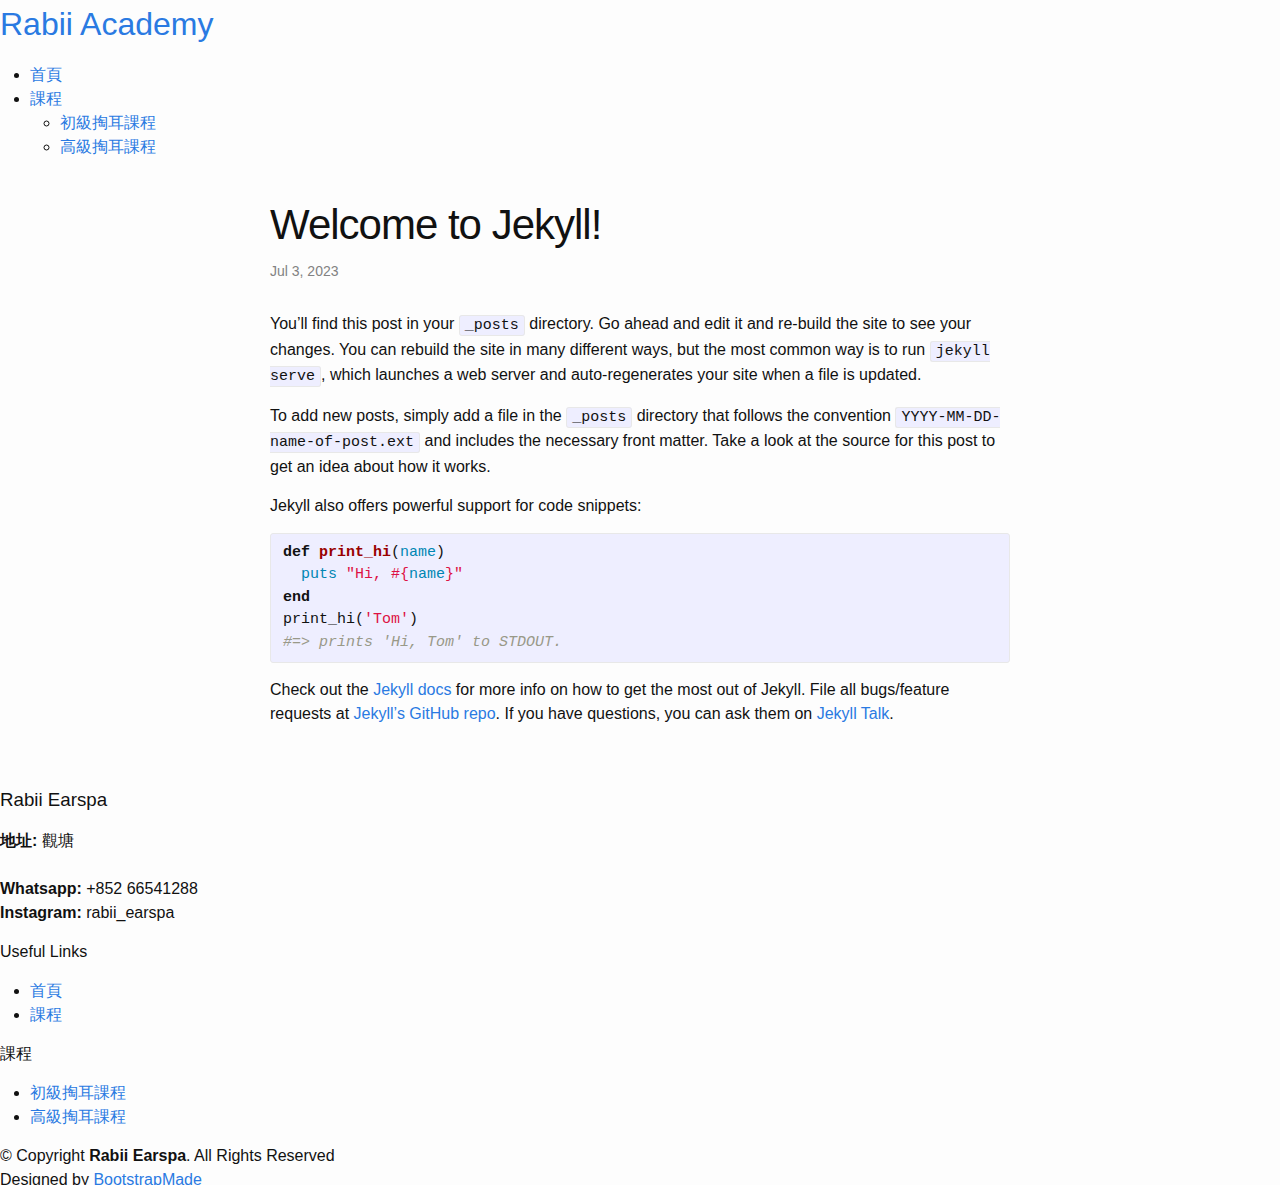
<file: jekyll/update/2023/07/03/welcome-to-jekyll.html>
<!DOCTYPE html>
<html lang="en"><head>
  <meta charset="utf-8">
  <meta http-equiv="X-UA-Compatible" content="IE=edge">
  <meta name="viewport" content="width=device-width, initial-scale=1"><!-- Begin Jekyll SEO tag v2.8.0 -->
<title>Welcome to Jekyll! | Rabii Academy</title>
<meta name="generator" content="Jekyll v3.8.7" />
<meta property="og:title" content="Welcome to Jekyll!" />
<meta property="og:locale" content="en_US" />
<meta name="description" content="You’ll find this post in your _posts directory. Go ahead and edit it and re-build the site to see your changes. You can rebuild the site in many different ways, but the most common way is to run jekyll serve, which launches a web server and auto-regenerates your site when a file is updated." />
<meta property="og:description" content="You’ll find this post in your _posts directory. Go ahead and edit it and re-build the site to see your changes. You can rebuild the site in many different ways, but the most common way is to run jekyll serve, which launches a web server and auto-regenerates your site when a file is updated." />
<link rel="canonical" href="http://0.0.0.0:4000/jekyll/update/2023/07/03/welcome-to-jekyll.html" />
<meta property="og:url" content="http://0.0.0.0:4000/jekyll/update/2023/07/03/welcome-to-jekyll.html" />
<meta property="og:site_name" content="Rabii Academy" />
<meta property="og:type" content="article" />
<meta property="article:published_time" content="2023-07-03T22:50:31-05:00" />
<meta name="twitter:card" content="summary" />
<meta property="twitter:title" content="Welcome to Jekyll!" />
<script type="application/ld+json">
{"@context":"https://schema.org","@type":"BlogPosting","dateModified":"2023-07-03T22:50:31-05:00","datePublished":"2023-07-03T22:50:31-05:00","description":"You’ll find this post in your _posts directory. Go ahead and edit it and re-build the site to see your changes. You can rebuild the site in many different ways, but the most common way is to run jekyll serve, which launches a web server and auto-regenerates your site when a file is updated.","headline":"Welcome to Jekyll!","mainEntityOfPage":{"@type":"WebPage","@id":"http://0.0.0.0:4000/jekyll/update/2023/07/03/welcome-to-jekyll.html"},"url":"http://0.0.0.0:4000/jekyll/update/2023/07/03/welcome-to-jekyll.html"}</script>
<!-- End Jekyll SEO tag -->
<link rel="stylesheet" href="/assets/main.css"><link type="application/atom+xml" rel="alternate" href="http://0.0.0.0:4000/feed.xml" title="Rabii Academy" /></head>
<body>  <!-- ======= Header ======= -->
  <header id="header" class="fixed-top d-flex align-items-center">
    <div class="container d-flex align-items-center">

      <div class="logo me-auto">
        <h1><a href="index.html">Rabii Academy</a></h1>
        <!-- Uncomment below if you prefer to use an image logo -->
        <!-- <a href="index.html"><img src="assets/img/logo.jpg" alt="" class="img-fluid"></a> -->
      </div>

      <nav id="navbar" class="navbar order-last order-lg-0">
        <ul>
          <!-- <li><a class="nav-link scrollto active" href="/">首頁</a></li> -->
          <li><a class="nav-link scrollto " href="/">首頁</a></li>
          <li class="dropdown "><a href="/course"><span>課程</span> <i class="bi bi-chevron-down"></i></a>
            <ul>
              
              <li><a class="nav-link scrollto" href="/beginner_earspa">初級掏耳課程</a></li>
              
              <li><a class="nav-link scrollto" href="/advance_earspa">高級掏耳課程</a></li>
              
            </ul>
          </li>
          <!-- <li><a class="nav-link scrollto" href="">Services</a></li>
          <li><a class="nav-link scrollto" href="#portfolio">Portfolio</a></li>
          <li><a class="nav-link scrollto" href="#pricing">Pricing</a></li>
          <li><a class="nav-link scrollto" href="#contact">Contact</a></li> -->
        </ul>
        <i class="bi bi-list mobile-nav-toggle"></i>
      </nav><!-- .navbar -->

      <div class="header-social-links d-flex align-items-center">
        <!-- <a href="#" class="twitter"><i class="bi bi-twitter"></i></a> -->
        <a href="https://wa.me/85266541288" class="facebook" target="_blank"><i class="bi bi-whatsapp"></i></a>
        <a href="https://www.instagram.com/rabii_earspa/" class="instagram" target="_blank"><i class="bi bi-instagram" target="_blank"></i></a>
        <!-- <a href="#" class="linkedin"><i class="bi bi-linkedin"></i></i></a> -->
      </div>

    </div>
  </header><!-- End Header --><main class="page-content" aria-label="Content">
      <div class="wrapper">
        <article class="post h-entry" itemscope itemtype="http://schema.org/BlogPosting">

  <header class="post-header">
    <h1 class="post-title p-name" itemprop="name headline">Welcome to Jekyll!</h1>
    <p class="post-meta">
      <time class="dt-published" datetime="2023-07-03T22:50:31-05:00" itemprop="datePublished">Jul 3, 2023
      </time></p>
  </header>

  <div class="post-content e-content" itemprop="articleBody">
    <p>You’ll find this post in your <code class="highlighter-rouge">_posts</code> directory. Go ahead and edit it and re-build the site to see your changes. You can rebuild the site in many different ways, but the most common way is to run <code class="highlighter-rouge">jekyll serve</code>, which launches a web server and auto-regenerates your site when a file is updated.</p>

<p>To add new posts, simply add a file in the <code class="highlighter-rouge">_posts</code> directory that follows the convention <code class="highlighter-rouge">YYYY-MM-DD-name-of-post.ext</code> and includes the necessary front matter. Take a look at the source for this post to get an idea about how it works.</p>

<p>Jekyll also offers powerful support for code snippets:</p>

<figure class="highlight"><pre><code class="language-ruby" data-lang="ruby"><span class="k">def</span> <span class="nf">print_hi</span><span class="p">(</span><span class="nb">name</span><span class="p">)</span>
  <span class="nb">puts</span> <span class="s2">"Hi, </span><span class="si">#{</span><span class="nb">name</span><span class="si">}</span><span class="s2">"</span>
<span class="k">end</span>
<span class="n">print_hi</span><span class="p">(</span><span class="s1">'Tom'</span><span class="p">)</span>
<span class="c1">#=&gt; prints 'Hi, Tom' to STDOUT.</span></code></pre></figure>

<p>Check out the <a href="https://jekyllrb.com/docs/home">Jekyll docs</a> for more info on how to get the most out of Jekyll. File all bugs/feature requests at <a href="https://github.com/jekyll/jekyll">Jekyll’s GitHub repo</a>. If you have questions, you can ask them on <a href="https://talk.jekyllrb.com/">Jekyll Talk</a>.</p>


  </div><a class="u-url" href="/jekyll/update/2023/07/03/welcome-to-jekyll.html" hidden></a>
</article>

      </div>
    </main><!-- ======= Footer ======= -->
<footer id="footer">
    <div class="footer-top">
      <div class="container">
        <div class="row">

          <div class="col-lg-4 col-md-6">
            <div class="footer-info">
              <h3>Rabii Earspa</h3>
              <p>
                <strong>地址:</strong> 觀塘 <br><br>
                <!-- 觀塘 <br>
                NY 535022, USA<br><br> -->
                <strong>Whatsapp:</strong> +852 66541288<br>
                <strong>Instagram:</strong> rabii_earspa<br>
              </p>
              <!-- <div class="social-links mt-3">
                <a href="#" class="twitter"><i class="bx bxl-twitter"></i></a>
                <a href="#" class="facebook"><i class="bx bxl-facebook"></i></a>
                <a href="#" class="instagram"><i class="bx bxl-instagram"></i></a>
                <a href="#" class="google-plus"><i class="bx bxl-skype"></i></a>
                <a href="#" class="linkedin"><i class="bx bxl-linkedin"></i></a>
              </div> -->
            </div>
          </div>

          <div class="col-lg-4 col-md-6 footer-links">
            <h4>Useful Links</h4>
            <ul>
              <li><i class="bx bx-chevron-right"></i> <a href="/">首頁</a></li>
              <li><i class="bx bx-chevron-right"></i> <a href="/course">課程</a></li>
            </ul>
          </div>

          <div class="col-lg-4 col-md-6 footer-links">
            <h4>課程</h4>
            <ul>
              
              <li><i class="bx bx-chevron-right"></i> <a href="/beginner_earspa">初級掏耳課程</a></li>
              
              <li><i class="bx bx-chevron-right"></i> <a href="/advance_earspa">高級掏耳課程</a></li>
              
            </ul>
          </div>

          <!-- <div class="col-lg-4 col-md-6 footer-newsletter">
            <h4>Our Newsletter</h4>
            <p>Tamen quem nulla quae legam multos aute sint culpa legam noster magna</p>
            <form action="" method="post">
              <input type="email" name="email"><input type="submit" value="Subscribe">
            </form>

          </div> -->

        </div>
      </div>
    </div>

    <div class="container">
      <div class="copyright">
        &copy; Copyright <strong><span>Rabii Earspa</span></strong>. All Rights Reserved
      </div>
      <div class="credits">
        <!-- All the links in the footer should remain intact. -->
        <!-- You can delete the links only if you purchased the pro version. -->
        <!-- Licensing information: https://bootstrapmade.com/license/ -->
        <!-- Purchase the pro version with working PHP/AJAX contact form: https://bootstrapmade.com/scaffold-bootstrap-metro-style-template/ -->
        Designed by <a href="https://bootstrapmade.com/">BootstrapMade</a>
      </div>
    </div>
  </footer><!-- End Footer --></body>

</html>
</file>
<file: assets/css/style.css>
/**
* Template Name: Scaffold
* Updated: May 30 2023 with Bootstrap v5.3.0
* Template URL: https://bootstrapmade.com/scaffold-bootstrap-metro-style-template/
* Author: BootstrapMade.com
* License: https://bootstrapmade.com/license/
*/

/*--------------------------------------------------------------
# General
--------------------------------------------------------------*/
body {
  font-family: "Open Sans", sans-serif;
  color: #444444;
}

a {
  color: #009cea;
  text-decoration: none;
}

a:hover {
  color: #1eb4ff;
  text-decoration: none;
}

h1,
h2,
h3,
h4,
h5,
h6 {
  font-family: "Raleway", sans-serif;
}

/*--------------------------------------------------------------
# Back to top button
--------------------------------------------------------------*/
.back-to-top {
  position: fixed;
  visibility: hidden;
  opacity: 0;
  right: 15px;
  bottom: 15px;
  z-index: 996;
  background: #009cea;
  width: 40px;
  height: 40px;
  border-radius: 4px;
  transition: all 0.4s;
}

.back-to-top i {
  font-size: 28px;
  color: #fff;
  line-height: 0;
}

.back-to-top:hover {
  background: #14b1ff;
  color: #fff;
}

.back-to-top.active {
  visibility: visible;
  opacity: 1;
}

/*--------------------------------------------------------------
# Disable AOS delay on mobile
--------------------------------------------------------------*/
@media screen and (max-width: 768px) {
  [data-aos-delay] {
    transition-delay: 0 !important;
  }
}

/*--------------------------------------------------------------
# Header
--------------------------------------------------------------*/
#header {
  height: 72px;
  transition: all 0.5s;
  z-index: 997;
  transition: all 0.5s;
  background: #fff;
}

#header.header-scrolled {
  box-shadow: 0px 2px 15px rgba(0, 0, 0, 0.1);
}

#header .logo h1 {
  font-size: 28px;
  margin: 0;
  line-height: 0;
  font-weight: 600;
  letter-spacing: 1px;
  font-family: "Open Sans", sans-serif;
}

#header .logo h1 a,
#header .logo h1 a:hover {
  color: #576971;
  text-decoration: none;
}

#header .logo img {
  padding: 0;
  margin: 0;
  max-height: 40px;
}

/*--------------------------------------------------------------
# Header Social Links
--------------------------------------------------------------*/
.header-social-links {
  margin: 0 0 0 30px;
}

@media (max-width: 768px) {
  .header-social-links {
    margin: 0 15px 0 0;
  }
}

.header-social-links a {
  color: #7b909a;
  display: inline-block;
  line-height: 0px;
  transition: 0.3s;
  padding-left: 10px;
}

.header-social-links a:hover {
  color: #009cea;
}

/*--------------------------------------------------------------
# Navigation Menu
--------------------------------------------------------------*/
/**
* Desktop Navigation 
*/
.navbar {
  padding: 0;
}

.navbar ul {
  margin: 0;
  padding: 0;
  display: flex;
  list-style: none;
  align-items: center;
}

.navbar li {
  position: relative;
}

.navbar a,
.navbar a:focus {
  display: flex;
  align-items: center;
  justify-content: space-between;
  padding: 10px 0 10px 30px;
  font-size: 15px;
  font-family: "Poppins", sans-serif;
  color: #7b909a;
  white-space: nowrap;
  transition: 0.3s;
}

.navbar a i,
.navbar a:focus i {
  font-size: 12px;
  line-height: 0;
  margin-left: 5px;
}

.navbar a:hover,
.navbar .active,
.navbar .active:focus,
.navbar li:hover>a {
  color: #009cea;
}

.navbar .dropdown ul {
  display: block;
  position: absolute;
  left: 14px;
  top: calc(100% + 30px);
  margin: 0;
  padding: 10px 0;
  z-index: 99;
  opacity: 0;
  visibility: hidden;
  background: #fff;
  box-shadow: 0px 0px 30px rgba(127, 137, 161, 0.25);
  transition: 0.3s;
}

.navbar .dropdown ul li {
  min-width: 200px;
}

.navbar .dropdown ul a {
  padding: 10px 20px;
  font-size: 14px;
  color: #003651;
}

.navbar .dropdown ul a i {
  font-size: 12px;
}

.navbar .dropdown ul a:hover,
.navbar .dropdown ul .active:hover,
.navbar .dropdown ul li:hover>a {
  color: #009cea;
}

.navbar .dropdown:hover>ul {
  opacity: 1;
  top: 100%;
  visibility: visible;
}

.navbar .dropdown .dropdown ul {
  top: 0;
  left: calc(100% - 30px);
  visibility: hidden;
}

.navbar .dropdown .dropdown:hover>ul {
  opacity: 1;
  top: 0;
  left: 100%;
  visibility: visible;
}

@media (max-width: 1366px) {
  .navbar .dropdown .dropdown ul {
    left: -90%;
  }

  .navbar .dropdown .dropdown:hover>ul {
    left: -100%;
  }
}

/**
* Mobile Navigation 
*/
.mobile-nav-toggle {
  color: #364146;
  font-size: 28px;
  cursor: pointer;
  display: none;
  line-height: 0;
  transition: 0.5s;
}

.mobile-nav-toggle.bi-x {
  color: #fff;
}

@media (max-width: 991px) {
  .mobile-nav-toggle {
    display: block;
  }

  .navbar ul {
    display: none;
  }
}

.navbar-mobile {
  position: fixed;
  overflow: hidden;
  top: 0;
  right: 0;
  left: 0;
  bottom: 0;
  background: rgba(32, 38, 41, 0.9);
  transition: 0.3s;
  z-index: 999;
}

.navbar-mobile .mobile-nav-toggle {
  position: absolute;
  top: 15px;
  right: 15px;
}

.navbar-mobile ul {
  display: block;
  position: absolute;
  top: 55px;
  right: 15px;
  bottom: 15px;
  left: 15px;
  padding: 10px 0;
  background-color: #fff;
  overflow-y: auto;
  transition: 0.3s;
}

.navbar-mobile a,
.navbar-mobile a:focus {
  padding: 10px 20px;
  font-size: 15px;
  color: #364146;
}

.navbar-mobile a:hover,
.navbar-mobile .active,
.navbar-mobile li:hover>a {
  color: #009cea;
}

.navbar-mobile .getstarted,
.navbar-mobile .getstarted:focus {
  margin: 15px;
}

.navbar-mobile .dropdown ul {
  position: static;
  display: none;
  margin: 10px 20px;
  padding: 10px 0;
  z-index: 99;
  opacity: 1;
  visibility: visible;
  background: #fff;
  box-shadow: 0px 0px 30px rgba(127, 137, 161, 0.25);
}

.navbar-mobile .dropdown ul li {
  min-width: 200px;
}

.navbar-mobile .dropdown ul a {
  padding: 10px 20px;
}

.navbar-mobile .dropdown ul a i {
  font-size: 12px;
}

.navbar-mobile .dropdown ul a:hover,
.navbar-mobile .dropdown ul .active:hover,
.navbar-mobile .dropdown ul li:hover>a {
  color: #009cea;
}

.navbar-mobile .dropdown>.dropdown-active {
  display: block;
}

/*--------------------------------------------------------------
# Hero Section
--------------------------------------------------------------*/
#hero {
  width: 100%;
  background-image: url("../img/hero-bg.png");
  background-repeat: no-repeat;
  background-size: contain;
  background-position: right top;
  margin-top: 70px;
  padding: 60px 0;
}

#hero h1 {
  margin: 0 0 20px 0;
  font-size: 48px;
  font-weight: 700;
  line-height: 56px;
  color: #364146;
}

#hero h2 {
  color: #576971;
  margin-bottom: 30px;
  font-size: 24px;
}

#hero .btn-get-started {
  font-family: "Raleway", sans-serif;
  font-weight: 600;
  font-size: 13px;
  text-transform: uppercase;
  letter-spacing: 1px;
  display: inline-block;
  padding: 12px 28px;
  border-radius: 3px;
  transition: 0.5s;
  color: #fff;
  background: #009cea;
}

#hero .btn-get-started:hover {
  background: #008bd1;
}

#hero .hero-img {
  text-align: center;
}

#hero .hero-img img {
  width: 70%;
}

@media (min-width: 1024px) {
  #hero {
    background-attachment: fixed;
  }
}

@media (max-width: 992px) {
  #hero h1 {
    font-size: 32px;
    line-height: 40px;
  }

  #hero h2 {
    font-size: 20px;
  }
}

/*--------------------------------------------------------------
# Sections General
--------------------------------------------------------------*/
section {
  padding: 60px 0;
  overflow: hidden;
}

.section-bg {
  background-color: #f7f8f9;
}

.section-title {
  text-align: center;
  padding-bottom: 30px;
}

.section-title h2 {
  font-size: 32px;
  font-weight: 400;
  margin-bottom: 20px;
  padding-bottom: 0;
  font-family: "Poppins", sans-serif;
  color: #627680;
}

.section-title p {
  margin-bottom: 0;
}

/*--------------------------------------------------------------
# About
--------------------------------------------------------------*/
.about {
  padding: 0;
  margin-top: 40px;
}

.about .container {
  background-color: #f7f8f9;
  padding: 60px 50px;
}

@media (max-width: 992px) {
  .about .container {
    padding: 30px;
  }
}

.about .content h3 {
  font-weight: 400;
  font-size: 32px;
  color: #364146;
  font-family: "Poppins", sans-serif;
}

.about .content ul {
  list-style: none;
  padding: 0;
}

.about .content ul li {
  padding-bottom: 10px;
}

.about .content ul i {
  font-size: 20px;
  padding-right: 4px;
  color: #28a745;
}

.about .content p:last-child {
  margin-bottom: 0;
}

/*--------------------------------------------------------------
# Features
--------------------------------------------------------------*/
.features {
  padding-bottom: 40px;
}

.features .nav-tabs {
  border: 0;
}

.features .nav-link {
  border: 0;
  padding: 20px;
  transition: 0.3s;
  color: #364146;
  transition: 0.3s ease-in-out;
  border-radius: 0;
  border-left: 4px solid #fafbfb;
}

.features .nav-link h4 {
  font-size: 18px;
  font-weight: 600;
  transition: 0.3s ease-in-out;
  color: #576971;
}

.features .nav-link p {
  font-size: 14px;
  margin-bottom: 0;
}

.features .nav-link:hover {
  background: #fafbfb;
}

.features .nav-link:hover h4 {
  color: #364146;
}

.features .nav-link.active {
  border-radius: 0;
  border: 0;
  border-left: 4px solid #009cea;
  background: #fafbfb;
}

.features .nav-link.active h4 {
  color: #009cea;
}

.features .tab-pane.active {
  animation: slide-down 0.5s ease-out;
}

.features .tab-content {
  text-align: right;
}

@keyframes slide-down {
  0% {
    opacity: 0;
  }

  100% {
    opacity: 1;
  }
}

/*--------------------------------------------------------------
# Services
--------------------------------------------------------------*/
.services .icon-box {
  padding: 30px;
  position: relative;
  overflow: hidden;
  margin: 0;
  background: #fff;
  box-shadow: 0 10px 29px 0 rgba(68, 88, 144, 0.1);
  transition: all 0.3s ease-in-out;
  border-radius: 4px;
  text-align: center;
  border-bottom: 3px solid #fff;
}

.services .icon-box:hover {
  transform: translateY(-5px);
}

.services .icon i {
  font-size: 48px;
  line-height: 1;
  margin-bottom: 15px;
}

.services .title {
  font-weight: 700;
  margin-bottom: 15px;
  font-size: 18px;
}

.services .title a {
  color: #111;
}

.services .description {
  font-size: 15px;
  line-height: 28px;
  margin-bottom: 0;
}

.services .icon-box-pink .icon i {
  color: #ff689b;
}

.services .icon-box-pink:hover {
  border-color: #ff689b;
}

.services .icon-box-cyan .icon i {
  color: #3fcdc7;
}

.services .icon-box-cyan:hover {
  border-color: #3fcdc7;
}

.services .icon-box-green .icon i {
  color: #41cf2e;
}

.services .icon-box-green:hover {
  border-color: #41cf2e;
}

.services .icon-box-blue .icon i {
  color: #2282ff;
}

.services .icon-box-blue:hover {
  border-color: #2282ff;
}

/*--------------------------------------------------------------
# Portfolio
--------------------------------------------------------------*/
.portfolio .portfolio-item {
  margin-bottom: 30px;
}

.portfolio #portfolio-flters {
  padding: 0;
  margin: 0 auto 25px auto;
  list-style: none;
  text-align: center;
}

.portfolio #portfolio-flters li {
  cursor: pointer;
  display: inline-block;
  padding: 10px;
  font-size: 15px;
  font-weight: 400;
  line-height: 1;
  text-transform: uppercase;
  color: #444444;
  margin-bottom: 5px;
  transition: all 0.3s ease-in-out;
  font-family: "Poppins", sans-serif;
}

.portfolio #portfolio-flters li:hover,
.portfolio #portfolio-flters li.filter-active {
  color: #009cea;
}

.portfolio #portfolio-flters li:last-child {
  margin-right: 0;
}

.portfolio .portfolio-wrap {
  transition: 0.3s;
  position: relative;
  overflow: hidden;
  z-index: 1;
}

.portfolio .portfolio-wrap::before {
  content: "";
  background: rgba(255, 255, 255, 0.7);
  position: absolute;
  left: 30px;
  right: 30px;
  top: 30px;
  bottom: 30px;
  transition: all ease-in-out 0.3s;
  z-index: 2;
  opacity: 0;
}

.portfolio .portfolio-wrap .portfolio-info {
  opacity: 0;
  position: absolute;
  top: 10%;
  left: 0;
  right: 0;
  text-align: center;
  z-index: 3;
  transition: all ease-in-out 0.3s;
}

.portfolio .portfolio-wrap .portfolio-info h4 {
  font-size: 20px;
  color: #364146;
  font-weight: 600;
}

.portfolio .portfolio-wrap .portfolio-info p {
  color: #364146;
  font-size: 14px;
  text-transform: uppercase;
}

.portfolio .portfolio-wrap .portfolio-links {
  opacity: 0;
  left: 0;
  right: 0;
  bottom: 10%;
  text-align: center;
  z-index: 3;
  position: absolute;
  transition: all ease-in-out 0.3s;
}

.portfolio .portfolio-wrap .portfolio-links a {
  color: #009cea;
  margin: 0 2px;
  font-size: 24px;
  display: inline-block;
  transition: 0.3s;
  background: #eaf8ff;
  border-radius: 50px;
  line-height: 0;
  padding: 6px;
}

.portfolio .portfolio-wrap .portfolio-links a:hover {
  color: #fff;
  background: #009cea;
}

.portfolio .portfolio-wrap:hover::before {
  top: 0;
  left: 0;
  right: 0;
  bottom: 0;
  opacity: 1;
}

.portfolio .portfolio-wrap:hover .portfolio-info {
  opacity: 1;
  top: calc(50% - 48px);
}

.portfolio .portfolio-wrap:hover .portfolio-links {
  opacity: 1;
  bottom: calc(50% - 50px);
}

/*--------------------------------------------------------------
# Portfolio Details
--------------------------------------------------------------*/
.portfolio-details {
  padding-top: 40px;
}

.portfolio-details .portfolio-details-slider img {
  width: 100%;
}

.portfolio-details .portfolio-details-slider .swiper-pagination {
  margin-top: 20px;
  position: relative;
}

.portfolio-details .portfolio-details-slider .swiper-pagination .swiper-pagination-bullet {
  width: 12px;
  height: 12px;
  background-color: #fff;
  opacity: 1;
  border: 1px solid #009cea;
}

.portfolio-details .portfolio-details-slider .swiper-pagination .swiper-pagination-bullet-active {
  background-color: #009cea;
}

.portfolio-details .portfolio-info {
  padding: 30px;
  box-shadow: 0px 0 30px rgba(54, 65, 70, 0.08);
}

.portfolio-details .portfolio-info h3 {
  font-size: 22px;
  font-weight: 700;
  margin-bottom: 20px;
  padding-bottom: 20px;
  border-bottom: 1px solid #eee;
}

.portfolio-details .portfolio-info ul {
  list-style: none;
  padding: 0;
  font-size: 15px;
}

.portfolio-details .portfolio-info ul li+li {
  margin-top: 10px;
}

.portfolio-details .portfolio-description {
  padding-top: 30px;
}

.portfolio-details .portfolio-description h2 {
  font-size: 26px;
  font-weight: 700;
  margin-bottom: 20px;
}

.portfolio-details .portfolio-description p {
  padding: 0;
}

/*--------------------------------------------------------------
# Cta
--------------------------------------------------------------*/
.cta {
  background: linear-gradient(rgba(255, 255, 255, 0.8), rgba(255, 255, 255, 0.8)), url("../img/cta-bg.jpg") center center;
  background-size: cover;
  padding: 80px 0;
}

.cta h3 {
  color: #364146;
  font-size: 28px;
  font-weight: 700;
}

.cta p {
  color: #576971;
}

.cta .cta-btn {
  font-family: "Raleway", sans-serif;
  font-weight: 500;
  font-size: 15px;
  letter-spacing: 1px;
  display: inline-block;
  padding: 10px 30px;
  border-radius: 4px;
  transition: 0.5s;
  margin: 10px;
  color: #fff;
  background: #009cea;
}

.cta .cta-btn:hover {
  background: #008bd1;
}

@media (min-width: 1024px) {
  .cta {
    background-attachment: fixed;
  }
}

@media (min-width: 769px) {
  .cta .cta-btn-container {
    display: flex;
    align-items: center;
    justify-content: flex-end;
  }
}

/*--------------------------------------------------------------
# Testimonials
--------------------------------------------------------------*/
.testimonials .testimonials-carousel,
.testimonials .testimonials-slider {
  overflow: hidden;
}

.testimonials .testimonial-item {
  box-sizing: content-box;
  min-height: 320px;
}

.testimonials .testimonial-item .testimonial-img {
  width: 90px;
  border-radius: 50%;
  margin: -40px 0 0 40px;
  position: relative;
  z-index: 2;
  border: 6px solid #fff;
}

.testimonials .testimonial-item h3 {
  font-size: 18px;
  font-weight: bold;
  margin: 10px 0 5px 45px;
  color: #111;
}

.testimonials .testimonial-item h4 {
  font-size: 14px;
  color: #999;
  margin: 0 0 0 45px;
}

.testimonials .testimonial-item .quote-icon-left,
.testimonials .testimonial-item .quote-icon-right {
  color: #d8dee1;
  font-size: 26px;
}

.testimonials .testimonial-item .quote-icon-left {
  display: inline-block;
  left: -5px;
  position: relative;
}

.testimonials .testimonial-item .quote-icon-right {
  display: inline-block;
  right: -5px;
  position: relative;
  top: 10px;
}

.testimonials .testimonial-item p {
  font-style: italic;
  margin: 0 15px 0 15px;
  padding: 20px 20px 60px 20px;
  background: #f4f6f7;
  position: relative;
  border-radius: 6px;
  position: relative;
  z-index: 1;
}

.testimonials .swiper-pagination {
  margin-top: 20px;
  position: relative;
}

.testimonials .swiper-pagination .swiper-pagination-bullet {
  width: 12px;
  height: 12px;
  background-color: #fff;
  opacity: 1;
  border: 1px solid #009cea;
}

.testimonials .swiper-pagination .swiper-pagination-bullet-active {
  background-color: #009cea;
}

/*--------------------------------------------------------------
# Team
--------------------------------------------------------------*/
.team {
  background: url("../img/team-bg.jpg") center center no-repeat;
  background-size: cover;
  padding: 60px 0;
  position: relative;
}

.team::before {
  content: "";
  position: absolute;
  left: 0;
  right: 0;
  top: 0;
  bottom: 0;
  background: rgba(255, 255, 255, 0.75);
  z-index: 9;
}

.team .container {
  position: relative;
  z-index: 10;
}

.team .member {
  text-align: center;
  margin-bottom: 80px;
  position: relative;
}

.team .member .pic {
  overflow: hidden;
}

.team .member .member-info {
  position: absolute;
  top: 85%;
  left: 20px;
  right: 20px;
  background: #fff;
  padding: 20px 0;
  color: #364146;
  box-shadow: 0px 2px 15px rgba(0, 0, 0, 0.1);
  max-height: 95px;
  overflow: hidden;
  transition: max-height 0.5s ease-in-out;
}

.team .member:hover .member-info {
  max-height: 300px;
}

.team .member h4 {
  font-weight: 700;
  margin-bottom: 10px;
  font-size: 16px;
  color: #364146;
  position: relative;
  padding-bottom: 10px;
}

.team .member h4::after {
  content: "";
  position: absolute;
  display: block;
  width: 50px;
  height: 1px;
  background: #b5c1c6;
  bottom: 0;
  left: calc(50% - 25px);
}

.team .member span {
  font-style: italic;
  display: block;
  font-size: 13px;
}

.team .member .social {
  margin-top: 15px;
}

.team .member .social a {
  transition: color 0.3s;
  color: #627680;
}

.team .member .social a:hover {
  color: #009cea;
}

.team .member .social i {
  font-size: 16px;
  margin: 0 2px;
}

@media (max-width: 992px) {
  .team .member {
    margin-bottom: 110px;
  }
}

/*--------------------------------------------------------------
# Clients
--------------------------------------------------------------*/
.clients .clients-wrap {
  border-top: 1px solid #eceff0;
  border-left: 1px solid #eceff0;
}

.clients .client-logo {
  display: flex;
  justify-content: center;
  align-items: center;
  border-right: 1px solid #eceff0;
  border-bottom: 1px solid #eceff0;
  overflow: hidden;
  background: #fff;
  height: 120px;
  padding: 40px;
}

.clients .client-logo img {
  max-width: 50%;
  filter: grayscale(100);
}

.clients .client-logo:hover img {
  filter: none;
  transform: scale(1.1);
}

.clients img {
  transition: all 0.4s ease-in-out;
}

/*--------------------------------------------------------------
# Pricing
--------------------------------------------------------------*/
.pricing .box {
  padding: 20px;
  background: #fff;
  text-align: center;
  border-radius: 4px;
  position: relative;
  overflow: hidden;
  border: 2px solid #e9ecee;
}

.pricing h3 {
  font-weight: 400;
  padding: 20px 15px;
  font-size: 18px;
  font-weight: 400;
  color: #777777;
}

.pricing h4 {
  font-size: 36px;
  color: #009cea;
  font-weight: 600;
  font-family: "Poppins", sans-serif;
  margin-bottom: 20px;
}

.pricing h4 sup {
  font-size: 20px;
  top: -15px;
  left: -3px;
}

.pricing h4 span {
  color: #bababa;
  font-size: 16px;
  font-weight: 300;
}

.pricing ul {
  padding: 0;
  list-style: none;
  color: #444444;
  text-align: center;
  line-height: 20px;
  font-size: 14px;
}

.pricing ul li {
  padding-bottom: 16px;
}

.pricing ul i {
  color: #009cea;
  font-size: 18px;
  padding-right: 4px;
}

.pricing ul .na {
  color: #ccc;
  text-decoration: line-through;
}

.pricing .btn-wrap {
  padding: 20px 15px;
  text-align: center;
}

.pricing .btn-buy {
  background: #009cea;
  display: inline-block;
  padding: 8px 30px;
  border-radius: 4px;
  color: #fff;
  font-size: 13px;
  font-family: "Raleway", sans-serif;
  font-weight: 600;
  text-transform: uppercase;
}

.pricing .featured {
  background: #009cea;
  border-color: #009cea;
}

.pricing .featured h3,
.pricing .featured h4,
.pricing .featured h4 span,
.pricing .featured ul,
.pricing .featured ul .na {
  color: #fff;
}

.pricing .featured .btn-buy {
  background: #fff;
  color: #009cea;
}

.pricing .advanced {
  width: 200px;
  position: absolute;
  top: 18px;
  right: -68px;
  transform: rotate(45deg);
  z-index: 1;
  font-size: 14px;
  padding: 1px 0 3px 0;
  background: #009cea;
  color: #fff;
}

/*--------------------------------------------------------------
# Frequently Asked Questions
--------------------------------------------------------------*/
.faq {
  padding: 60px 0;
}

.faq .faq-list {
  padding: 0;
  list-style: none;
}

.faq .faq-list li {
  border-bottom: 1px solid #e3e7e9;
  margin-bottom: 20px;
  padding-bottom: 20px;
}

.faq .faq-list .question {
  display: block;
  position: relative;
  font-family: #009cea;
  font-size: 18px;
  line-height: 24px;
  font-weight: 400;
  padding-left: 25px;
  cursor: pointer;
  color: #007ab7;
  transition: 0.3s;
}

.faq .faq-list i {
  font-size: 16px;
  position: absolute;
  left: 0;
  top: -2px;
}

.faq .faq-list p {
  margin-bottom: 0;
  padding: 10px 0 0 25px;
}

.faq .faq-list .icon-show {
  display: none;
}

.faq .faq-list .collapsed {
  color: black;
}

.faq .faq-list .collapsed:hover {
  color: #009cea;
}

.faq .faq-list .collapsed .icon-show {
  display: inline-block;
  transition: 0.6s;
}

.faq .faq-list .collapsed .icon-close {
  display: none;
  transition: 0.6s;
}

/*--------------------------------------------------------------
# Contact
--------------------------------------------------------------*/
.contact .info {
  padding: 30px;
  background: #fff;
  width: 100%;
  border: 2px solid #e9ecee;
  border-radius: 4px;
}

.contact .info i {
  font-size: 20px;
  color: #009cea;
  float: left;
  width: 44px;
  height: 44px;
  background: #f2f4f5;
  display: flex;
  justify-content: center;
  align-items: center;
  border-radius: 50px;
  transition: all 0.3s ease-in-out;
}

.contact .info h4 {
  padding: 0 0 0 60px;
  font-size: 20px;
  font-weight: 600;
  margin-bottom: 5px;
  color: #364146;
}

.contact .info p {
  padding: 0 0 10px 60px;
  margin-bottom: 20px;
  font-size: 14px;
  color: #627680;
}

.contact .info .social-links {
  padding-left: 60px;
}

.contact .info .social-links a {
  font-size: 18px;
  display: inline-block;
  background: #333;
  color: #fff;
  line-height: 1;
  padding: 8px 0;
  border-radius: 50%;
  text-align: center;
  width: 36px;
  height: 36px;
  transition: 0.3s;
  margin-right: 10px;
}

.contact .info .social-links a:hover {
  background: #009cea;
  color: #fff;
}

.contact .info .email:hover i,
.contact .info .address:hover i,
.contact .info .phone:hover i {
  background: #009cea;
  color: #fff;
}

.contact .php-email-form {
  width: 100%;
  padding: 30px;
  background: #fff;
  border: 2px solid #e9ecee;
  border-radius: 4px;
}

.contact .php-email-form .form-group {
  padding-bottom: 8px;
}

.contact .php-email-form .error-message {
  display: none;
  color: #fff;
  background: #ed3c0d;
  text-align: left;
  padding: 15px;
  font-weight: 600;
}

.contact .php-email-form .error-message br+br {
  margin-top: 25px;
}

.contact .php-email-form .sent-message {
  display: none;
  color: #fff;
  background: #18d26e;
  text-align: center;
  padding: 15px;
  font-weight: 600;
}

.contact .php-email-form .loading {
  display: none;
  background: #fff;
  text-align: center;
  padding: 15px;
}

.contact .php-email-form .loading:before {
  content: "";
  display: inline-block;
  border-radius: 50%;
  width: 24px;
  height: 24px;
  margin: 0 10px -6px 0;
  border: 3px solid #18d26e;
  border-top-color: #eee;
  animation: animate-loading 1s linear infinite;
}

.contact .php-email-form input,
.contact .php-email-form textarea {
  border-radius: 0;
  box-shadow: none;
  font-size: 14px;
}

.contact .php-email-form input {
  height: 44px;
}

.contact .php-email-form textarea {
  padding: 10px 12px;
}

.contact .php-email-form button[type=submit] {
  background: #009cea;
  border: 0;
  padding: 10px 24px;
  color: #fff;
  transition: 0.4s;
  border-radius: 4px;
}

.contact .php-email-form button[type=submit]:hover {
  background: #1eb4ff;
}

@keyframes animate-loading {
  0% {
    transform: rotate(0deg);
  }

  100% {
    transform: rotate(360deg);
  }
}

/*--------------------------------------------------------------
# Breadcrumbs
--------------------------------------------------------------*/
.breadcrumbs {
  padding: 15px 0;
  background: #f4f6f7;
  min-height: 40px;
  margin-top: 70px;
}

.breadcrumbs h2 {
  font-size: 24px;
  font-weight: 600;
}

.breadcrumbs ol {
  display: flex;
  flex-wrap: wrap;
  list-style: none;
  padding: 0 0 10px 0;
  margin: 0;
  font-size: 14px;
}

.breadcrumbs ol li+li {
  padding-left: 10px;
}

.breadcrumbs ol li+li::before {
  display: inline-block;
  padding-right: 10px;
  color: #4c5c63;
  content: "/";
}

/*--------------------------------------------------------------
# Footer
--------------------------------------------------------------*/
#footer {
  background: #f7f8f9;
  padding: 0 0 30px 0;
  color: #364146;
  font-size: 14px;
}

#footer .footer-top {
  background: #fff;
  padding: 60px 0 30px 0;
  border-top: 2px solid #e9ecee;
  border-bottom: 2px solid #e9ecee;
}

#footer .footer-top .footer-info {
  margin-bottom: 30px;
}

#footer .footer-top .footer-info h3 {
  font-size: 24px;
  margin: 0 0 20px 0;
  padding: 2px 0 2px 0;
  line-height: 1;
  font-weight: 700;
}

#footer .footer-top .footer-info p {
  font-size: 14px;
  line-height: 24px;
  margin-bottom: 0;
  font-family: "Raleway", sans-serif;
  color: #576971;
}

#footer .footer-top .social-links a {
  font-size: 18px;
  display: inline-block;
  background: #e9ecee;
  color: #8a9ca5;
  line-height: 1;
  padding: 8px 0;
  margin-right: 4px;
  border-radius: 50%;
  text-align: center;
  width: 36px;
  height: 36px;
  transition: 0.3s;
}

#footer .footer-top .social-links a:hover {
  background: #009cea;
  color: #fff;
  text-decoration: none;
}

#footer .footer-top h4 {
  font-size: 16px;
  font-weight: 600;
  color: #364146;
  position: relative;
  padding-bottom: 12px;
}

#footer .footer-top .footer-links {
  margin-bottom: 30px;
}

#footer .footer-top .footer-links ul {
  list-style: none;
  padding: 0;
  margin: 0;
}

#footer .footer-top .footer-links ul i {
  padding-right: 2px;
  color: #009cea;
  font-size: 18px;
  line-height: 1;
  margin-left: -5px;
}

#footer .footer-top .footer-links ul li {
  padding: 10px 0;
  display: flex;
  align-items: center;
}

#footer .footer-top .footer-links ul li:first-child {
  padding-top: 0;
}

#footer .footer-top .footer-links ul a {
  color: #576971;
  transition: 0.3s;
  display: inline-block;
  line-height: 1;
}

#footer .footer-top .footer-links ul a:hover {
  color: #009cea;
}

#footer .footer-top .footer-newsletter form {
  margin-top: 30px;
  background: #fff;
  padding: 6px 10px;
  position: relative;
  border-radius: 4px;
  border: 1px solid #e3e7e9;
}

#footer .footer-top .footer-newsletter form input[type=email] {
  border: 0;
  padding: 4px;
  width: calc(100% - 110px);
}

#footer .footer-top .footer-newsletter form input[type=submit] {
  position: absolute;
  top: -1px;
  right: -2px;
  bottom: -1px;
  border: 0;
  background: none;
  font-size: 16px;
  padding: 0 20px;
  background: #009cea;
  color: #fff;
  transition: 0.3s;
  border-radius: 0 4px 4px 0;
}

#footer .footer-top .footer-newsletter form input[type=submit]:hover {
  background: #007ab7;
}

#footer .copyright {
  text-align: center;
  padding-top: 30px;
}

#footer .credits {
  padding-top: 8px;
  text-align: center;
  font-size: 13px;
  color: #364146;
}
</file>
<file: assets/main.css>
/**
 * Reset some basic elements
 */
body, h1, h2, h3, h4, h5, h6,
p, blockquote, pre, hr,
dl, dd, ol, ul, figure {
  margin: 0;
  padding: 0; }

/**
 * Basic styling
 */
body {
  font: 400 16px/1.5 -apple-system, BlinkMacSystemFont, "Segoe UI", Roboto, Helvetica, Arial, sans-serif, "Apple Color Emoji", "Segoe UI Emoji", "Segoe UI Symbol";
  color: #111;
  background-color: #fdfdfd;
  -webkit-text-size-adjust: 100%;
  -webkit-font-feature-settings: "kern" 1;
  -moz-font-feature-settings: "kern" 1;
  -o-font-feature-settings: "kern" 1;
  font-feature-settings: "kern" 1;
  font-kerning: normal;
  display: flex;
  min-height: 100vh;
  flex-direction: column; }

/**
 * Set `margin-bottom` to maintain vertical rhythm
 */
h1, h2, h3, h4, h5, h6,
p, blockquote, pre,
ul, ol, dl, figure,
.highlight {
  margin-bottom: 15px; }

/**
 * `main` element
 */
main {
  display: block;
  /* Default value of `display` of `main` element is 'inline' in IE 11. */ }

/**
 * Images
 */
img {
  max-width: 100%;
  vertical-align: middle; }

/**
 * Figures
 */
figure > img {
  display: block; }

figcaption {
  font-size: 14px; }

/**
 * Lists
 */
ul, ol {
  margin-left: 30px; }

li > ul,
li > ol {
  margin-bottom: 0; }

/**
 * Headings
 */
h1, h2, h3, h4, h5, h6 {
  font-weight: 400; }

/**
 * Links
 */
a {
  color: #2a7ae2;
  text-decoration: none; }
  a:visited {
    color: #1756a9; }
  a:hover {
    color: #111;
    text-decoration: underline; }
  .social-media-list a:hover {
    text-decoration: none; }
    .social-media-list a:hover .username {
      text-decoration: underline; }

/**
 * Blockquotes
 */
blockquote {
  color: #828282;
  border-left: 4px solid #e8e8e8;
  padding-left: 15px;
  font-size: 18px;
  letter-spacing: -1px;
  font-style: italic; }
  blockquote > :last-child {
    margin-bottom: 0; }

/**
 * Code formatting
 */
pre,
code {
  font-size: 15px;
  border: 1px solid #e8e8e8;
  border-radius: 3px;
  background-color: #eef; }

code {
  padding: 1px 5px; }

pre {
  padding: 8px 12px;
  overflow-x: auto; }
  pre > code {
    border: 0;
    padding-right: 0;
    padding-left: 0; }

/**
 * Wrapper
 */
.wrapper {
  max-width: -webkit-calc(800px - (30px * 2));
  max-width: calc(800px - (30px * 2));
  margin-right: auto;
  margin-left: auto;
  padding-right: 30px;
  padding-left: 30px; }
  @media screen and (max-width: 800px) {
    .wrapper {
      max-width: -webkit-calc(800px - (30px));
      max-width: calc(800px - (30px));
      padding-right: 15px;
      padding-left: 15px; } }

/**
 * Clearfix
 */
.wrapper:after, .footer-col-wrapper:after {
  content: "";
  display: table;
  clear: both; }

/**
 * Icons
 */
.svg-icon {
  width: 16px;
  height: 16px;
  display: inline-block;
  fill: #828282;
  padding-right: 5px;
  vertical-align: text-top; }

.social-media-list li + li {
  padding-top: 5px; }

/**
 * Tables
 */
table {
  margin-bottom: 30px;
  width: 100%;
  text-align: left;
  color: #3f3f3f;
  border-collapse: collapse;
  border: 1px solid #e8e8e8; }
  table tr:nth-child(even) {
    background-color: #f7f7f7; }
  table th, table td {
    padding: 10px 15px; }
  table th {
    background-color: #f0f0f0;
    border: 1px solid #dedede;
    border-bottom-color: #c9c9c9; }
  table td {
    border: 1px solid #e8e8e8; }

/**
 * Site header
 */
.site-header {
  border-top: 5px solid #424242;
  border-bottom: 1px solid #e8e8e8;
  min-height: 55.95px;
  position: relative; }

.site-title {
  font-size: 26px;
  font-weight: 300;
  line-height: 54px;
  letter-spacing: -1px;
  margin-bottom: 0;
  float: left; }
  .site-title, .site-title:visited {
    color: #424242; }

.site-nav {
  float: right;
  line-height: 54px; }
  .site-nav .nav-trigger {
    display: none; }
  .site-nav .menu-icon {
    display: none; }
  .site-nav .page-link {
    color: #111;
    line-height: 1.5; }
    .site-nav .page-link:not(:last-child) {
      margin-right: 20px; }
  @media screen and (max-width: 600px) {
    .site-nav {
      position: absolute;
      top: 9px;
      right: 15px;
      background-color: #fdfdfd;
      border: 1px solid #e8e8e8;
      border-radius: 5px;
      text-align: right; }
      .site-nav label[for="nav-trigger"] {
        display: block;
        float: right;
        width: 36px;
        height: 36px;
        z-index: 2;
        cursor: pointer; }
      .site-nav .menu-icon {
        display: block;
        float: right;
        width: 36px;
        height: 26px;
        line-height: 0;
        padding-top: 10px;
        text-align: center; }
        .site-nav .menu-icon > svg {
          fill: #424242; }
      .site-nav input ~ .trigger {
        clear: both;
        display: none; }
      .site-nav input:checked ~ .trigger {
        display: block;
        padding-bottom: 5px; }
      .site-nav .page-link {
        display: block;
        padding: 5px 10px;
        margin-left: 20px; }
        .site-nav .page-link:not(:last-child) {
          margin-right: 0; } }

/**
 * Site footer
 */
.site-footer {
  border-top: 1px solid #e8e8e8;
  padding: 30px 0; }

.footer-heading {
  font-size: 18px;
  margin-bottom: 15px; }

.contact-list,
.social-media-list {
  list-style: none;
  margin-left: 0; }

.footer-col-wrapper {
  font-size: 15px;
  color: #828282;
  margin-left: -15px; }

.footer-col {
  float: left;
  margin-bottom: 15px;
  padding-left: 15px; }

.footer-col-1 {
  width: -webkit-calc(35% - (30px / 2));
  width: calc(35% - (30px / 2)); }

.footer-col-2 {
  width: -webkit-calc(20% - (30px / 2));
  width: calc(20% - (30px / 2)); }

.footer-col-3 {
  width: -webkit-calc(45% - (30px / 2));
  width: calc(45% - (30px / 2)); }

@media screen and (max-width: 800px) {
  .footer-col-1,
  .footer-col-2 {
    width: -webkit-calc(50% - (30px / 2));
    width: calc(50% - (30px / 2)); }

  .footer-col-3 {
    width: -webkit-calc(100% - (30px / 2));
    width: calc(100% - (30px / 2)); } }
@media screen and (max-width: 600px) {
  .footer-col {
    float: none;
    width: -webkit-calc(100% - (30px / 2));
    width: calc(100% - (30px / 2)); } }
/**
 * Page content
 */
.page-content {
  padding: 30px 0;
  flex: 1; }

.page-heading {
  font-size: 32px; }

.post-list-heading {
  font-size: 28px; }

.post-list {
  margin-left: 0;
  list-style: none; }
  .post-list > li {
    margin-bottom: 30px; }

.post-meta {
  font-size: 14px;
  color: #828282; }

.post-link {
  display: block;
  font-size: 24px; }

/**
 * Posts
 */
.post-header {
  margin-bottom: 30px; }

.post-title {
  font-size: 42px;
  letter-spacing: -1px;
  line-height: 1; }
  @media screen and (max-width: 800px) {
    .post-title {
      font-size: 36px; } }

.post-content {
  margin-bottom: 30px; }
  .post-content h2 {
    font-size: 32px; }
    @media screen and (max-width: 800px) {
      .post-content h2 {
        font-size: 28px; } }
  .post-content h3 {
    font-size: 26px; }
    @media screen and (max-width: 800px) {
      .post-content h3 {
        font-size: 22px; } }
  .post-content h4 {
    font-size: 20px; }
    @media screen and (max-width: 800px) {
      .post-content h4 {
        font-size: 18px; } }

/**
 * Syntax highlighting styles
 */
.highlight {
  background: #fff; }
  .highlighter-rouge .highlight {
    background: #eef; }
  .highlight .c {
    color: #998;
    font-style: italic; }
  .highlight .err {
    color: #a61717;
    background-color: #e3d2d2; }
  .highlight .k {
    font-weight: bold; }
  .highlight .o {
    font-weight: bold; }
  .highlight .cm {
    color: #998;
    font-style: italic; }
  .highlight .cp {
    color: #999;
    font-weight: bold; }
  .highlight .c1 {
    color: #998;
    font-style: italic; }
  .highlight .cs {
    color: #999;
    font-weight: bold;
    font-style: italic; }
  .highlight .gd {
    color: #000;
    background-color: #fdd; }
  .highlight .gd .x {
    color: #000;
    background-color: #faa; }
  .highlight .ge {
    font-style: italic; }
  .highlight .gr {
    color: #a00; }
  .highlight .gh {
    color: #999; }
  .highlight .gi {
    color: #000;
    background-color: #dfd; }
  .highlight .gi .x {
    color: #000;
    background-color: #afa; }
  .highlight .go {
    color: #888; }
  .highlight .gp {
    color: #555; }
  .highlight .gs {
    font-weight: bold; }
  .highlight .gu {
    color: #aaa; }
  .highlight .gt {
    color: #a00; }
  .highlight .kc {
    font-weight: bold; }
  .highlight .kd {
    font-weight: bold; }
  .highlight .kp {
    font-weight: bold; }
  .highlight .kr {
    font-weight: bold; }
  .highlight .kt {
    color: #458;
    font-weight: bold; }
  .highlight .m {
    color: #099; }
  .highlight .s {
    color: #d14; }
  .highlight .na {
    color: #008080; }
  .highlight .nb {
    color: #0086B3; }
  .highlight .nc {
    color: #458;
    font-weight: bold; }
  .highlight .no {
    color: #008080; }
  .highlight .ni {
    color: #800080; }
  .highlight .ne {
    color: #900;
    font-weight: bold; }
  .highlight .nf {
    color: #900;
    font-weight: bold; }
  .highlight .nn {
    color: #555; }
  .highlight .nt {
    color: #000080; }
  .highlight .nv {
    color: #008080; }
  .highlight .ow {
    font-weight: bold; }
  .highlight .w {
    color: #bbb; }
  .highlight .mf {
    color: #099; }
  .highlight .mh {
    color: #099; }
  .highlight .mi {
    color: #099; }
  .highlight .mo {
    color: #099; }
  .highlight .sb {
    color: #d14; }
  .highlight .sc {
    color: #d14; }
  .highlight .sd {
    color: #d14; }
  .highlight .s2 {
    color: #d14; }
  .highlight .se {
    color: #d14; }
  .highlight .sh {
    color: #d14; }
  .highlight .si {
    color: #d14; }
  .highlight .sx {
    color: #d14; }
  .highlight .sr {
    color: #009926; }
  .highlight .s1 {
    color: #d14; }
  .highlight .ss {
    color: #990073; }
  .highlight .bp {
    color: #999; }
  .highlight .vc {
    color: #008080; }
  .highlight .vg {
    color: #008080; }
  .highlight .vi {
    color: #008080; }
  .highlight .il {
    color: #099; }
</file>
